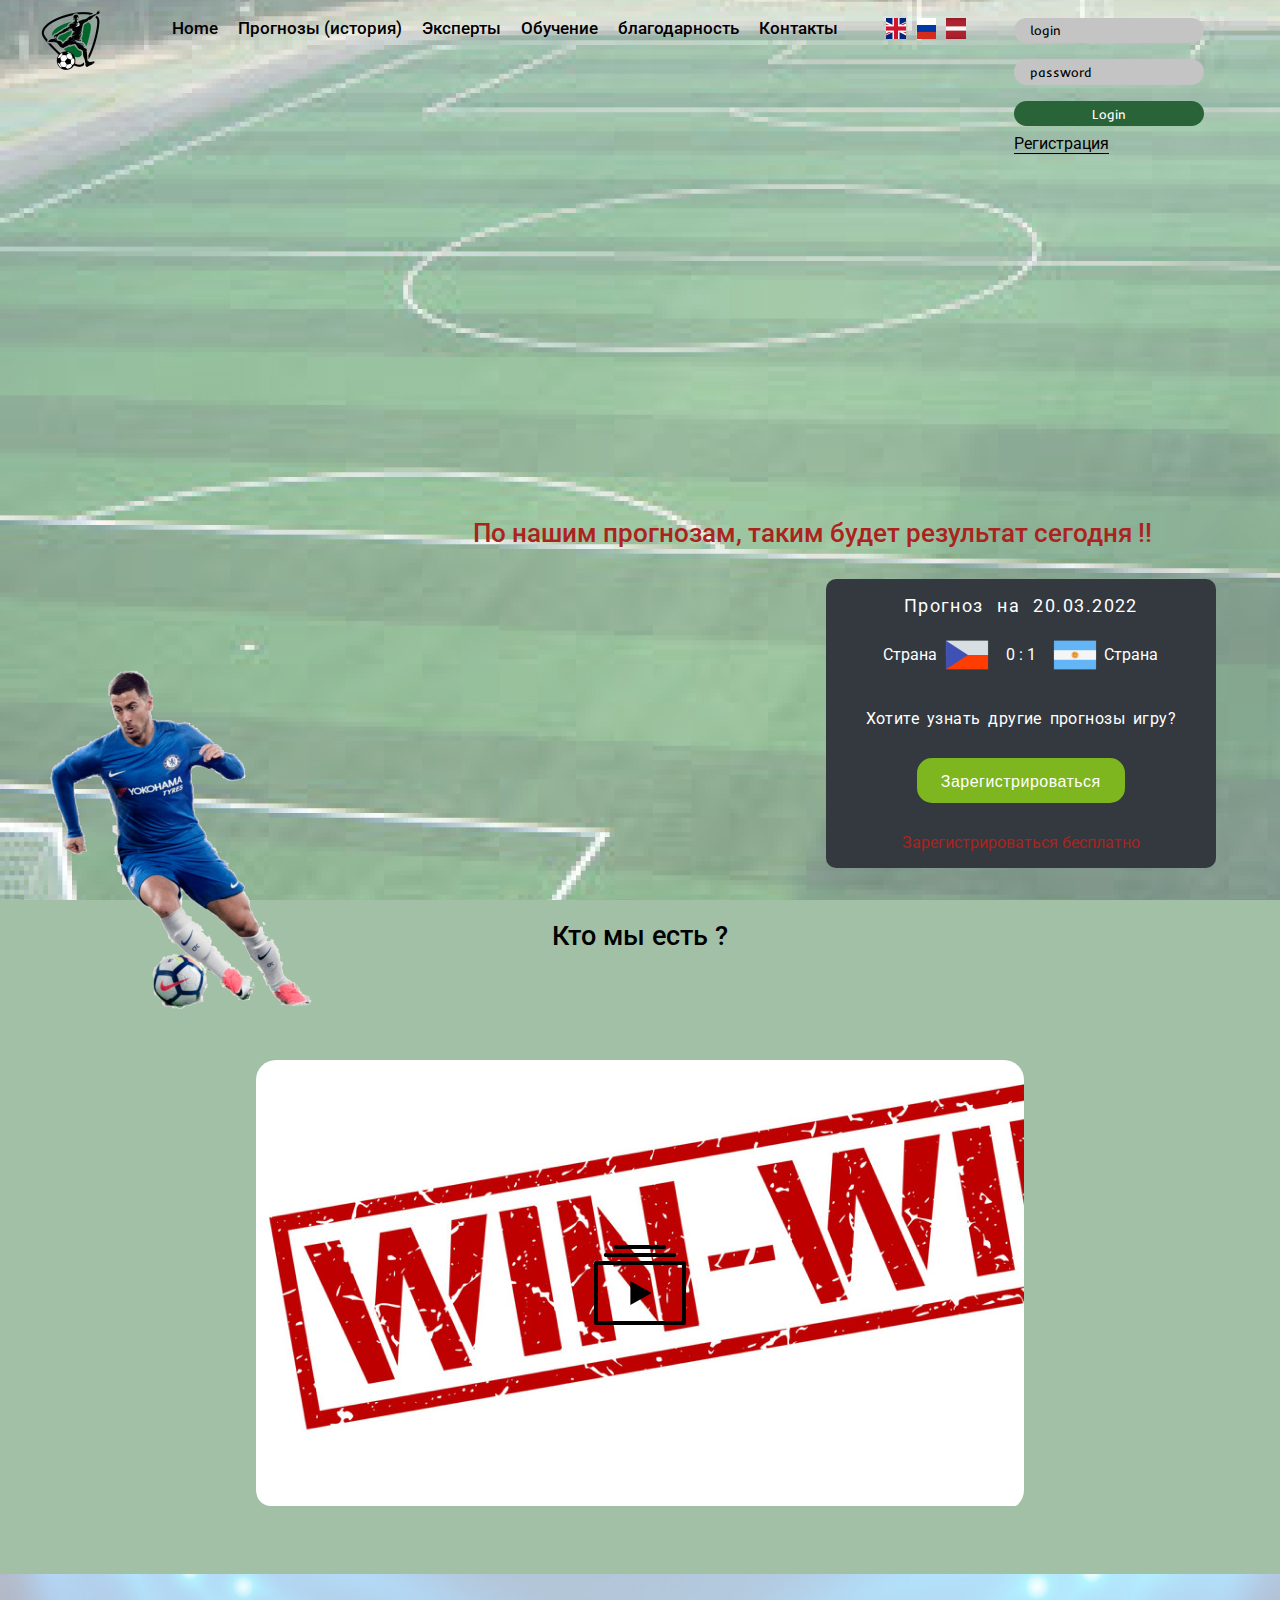
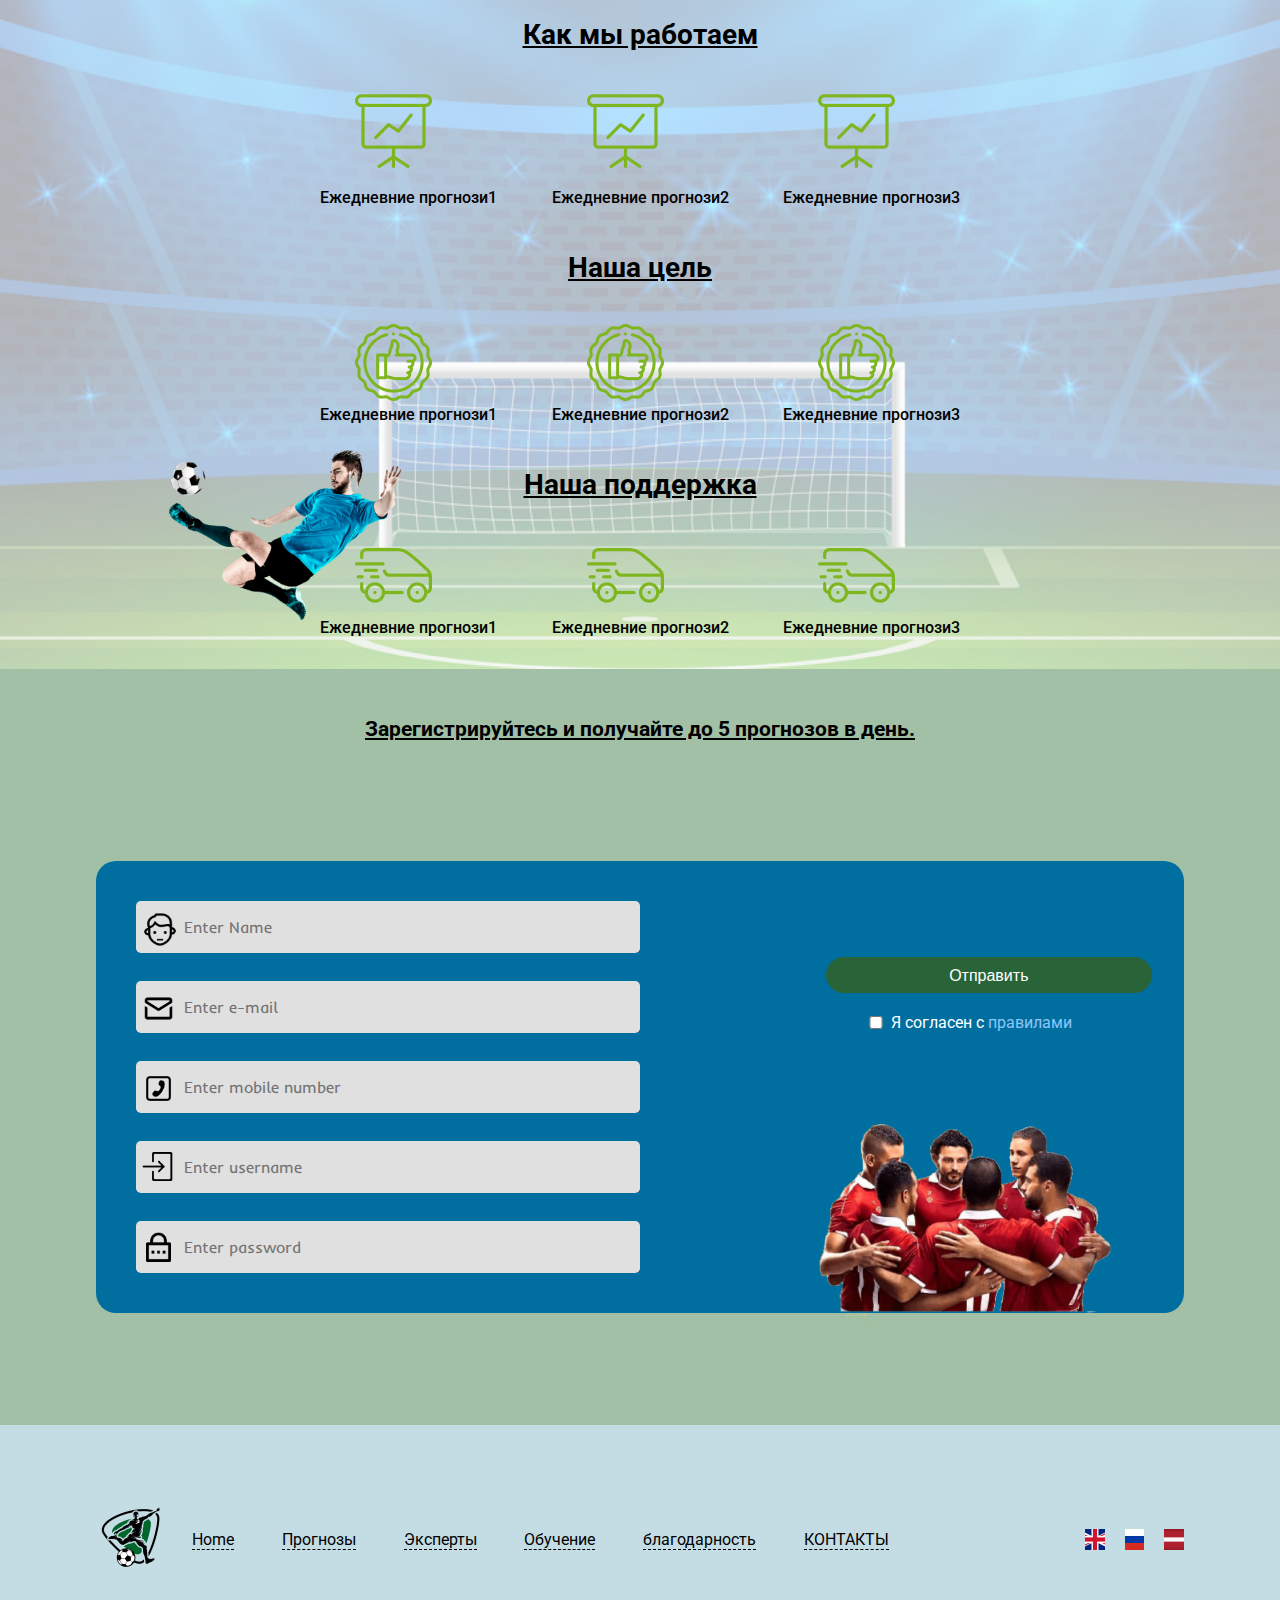
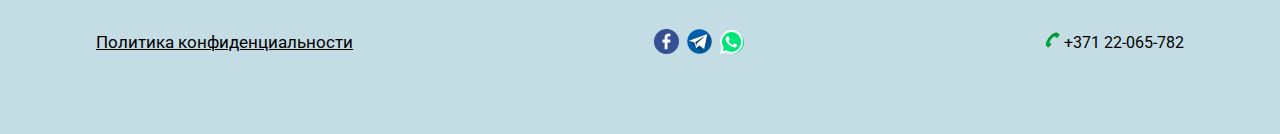
<file: index.html>
<!DOCTYPE html>
<html lang="en">
  <head>
    <meta charset="UTF-8" />
    <meta http-equiv="X-UA-Compatible" content="IE=edge" />
    <meta name="viewport" content="width=device-width, initial-scale=1.0" />
    <title>Sports Bet Website | Predicts Forcasts</title>
    <link
      rel="shortcut icon"
      href="./images/fav-icon.png"
      type="image/x-icon"
    />
    <link rel="stylesheet" href="./styles/style.css" />
    <script src="./script.js" defer></script>
  </head>
  <body>
    <header>
      <div class="logo">
        <a href="./index.html">
          <img src="./images/logo.png" alt="website logo" />
        </a>
      </div>
      <nav class="navigation">
        <ul class="nav-lists">
          <li><a href="./index.html">Home</a></li>
          <li><a href="./forecasts.html">Прогнозы (история)</a></li>
          <li><a href="./experts.html">Эксперты</a></li>
          <li><a href="./training.html">Обучение</a></li>
          <li><a href="./gratitude.html">благодарность</a></li>
          <li><a href="./contacts.html">Контакты</a></li>
        </ul>
        <div class="flags-contents">
          <div class="flag-contact">
            <div class="flag">
              <img src="./images/flag-1.png" alt="uk flag" />
              <img src="./images/flag-2.png" alt="russia flag" />
              <img src="./images/flag-3.png" alt="latviaflag" />
            </div>
            <div class="contact">
              <div class="phone">
                <div class="icon">
                  <img src="./images/phone-icon.png" alt="phone icon" />
                </div>
                <div class="number">+371 26 180 543</div>
              </div>
              <div class="social-contact">
                <img src="./images/whatsapp-icon.png" alt="whatsapp icon" />
                <img src="./images/telegram-icon.png" alt="telegram icon" />
                <img src="./images/facebook-icon.png" alt="facebook icon" />
              </div>
            </div>
          </div>
          <div class="privacy">
            <a href="/privacy">Политика конфиденциальности</a>
          </div>
        </div>
        <div class="login">
          <form>
            <input type="text" name="username" placeholder="login" />
            <input type="password" name="password" placeholder="password" />
            <a href="./registration.html" class="registration"
              ><span>Регистрация</span></a
            >
            <button type="submit" value="submit">Login</button>
          </form>
        </div>
      </nav>
      <div class="menu-icons" onclick="showMenu()">
        <img src="./images/menu.svg" alt="menu icon" class="menu-icon" />
        <img src="./images/close.svg" alt="close icon" class="close-icon" />
      </div>
    </header>
    <main>
      <h1>По нашим прогнозам, таким будет результат сегодня !!</h1>
    </main>
    <div class="prediction">
      <div class="prediction-card">
        <h3>Прогноз на 20.03.2022</h3>
        <div class="scores">
          <div class="team1">
            <p class="name">Страна</p>
            <img src="./images/Czech Republic.png" alt="Czech republic icon" />
          </div>
          <div class="score">
            <div class="team1Score">0</div>
            :
            <div class="tema2Score">1</div>
          </div>
          <div class="team2">
            <p class="name">Страна</p>
            <img src="./images/Argentina.png" alt="Argentina icon" />
          </div>
        </div>
        <h4>Хотите узнать другие прогнозы игру?</h4>
        <button>Зарегистрироваться</button>
        <span>Зарегистрироваться бесплатно</span>
      </div>
    </div>
    <div class="player-img visible">
      <img src="./images/playerS-1.png" alt="player 1" />
    </div>
    <section class="video-container">
      <div class="video">
        <img src="./images/Video Playlist.png" alt="video" />
      </div>
    </section>

    <section class="how-we-work-container">
      <div class="content1">
        <h3>Как мы работаем</h3>
        <div class="contents">
          <div class="content-1">
            <img src="./images/presentation 1.png" alt="presentation 1" />
            <h4 class="title">Ежедневние прогнози1</h4>
            <p class="desc">
              Наш опыт и знания позволят реализовать проекты любой степени
              сложности. Просто оставьте свою заявку, и наши специалисты
              подскажут решение вашей проблемы.
            </p>
          </div>
          <div class="content-1">
            <img src="./images/presentation 1.png" alt="presentation 1" />
            <h4 class="title">Ежедневние прогнози2</h4>
            <p class="desc">
              Наш опыт и знания позволят реализовать проекты любой степени
              сложности. Просто оставьте свою заявку, и наши специалисты
              подскажут решение вашей проблемы.
            </p>
          </div>
          <div class="content-1">
            <img src="./images/presentation 1.png" alt="presentation 1" />
            <h4 class="title">Ежедневние прогнози3</h4>
            <p class="desc">
              Наш опыт и знания позволят реализовать проекты любой степени
              сложности. Просто оставьте свою заявку, и наши специалисты
              подскажут решение вашей проблемы.
            </p>
          </div>
        </div>
        <div class="arrowBtns">
          <img
            src="./images/prev.svg"
            alt="prev icon"
            class="arrow prev"
            onclick="controller1(-1)"
          />
          <img
            src="./images/next.svg"
            alt="next icon"
            class="arrow next"
            onclick="controller1(1)"
          />
        </div>
      </div>

      <div class="content2">
        <h3>Наша цель</h3>
        <div class="contents">
          <div class="content-2">
            <img src="./images/winner 1.png" alt="winner 1" />
            <h4 class="title">Ежедневние прогнози1</h4>
            <p class="desc">
              Наш опыт и знания позволят реализовать проекты любой степени
              сложности. Просто оставьте свою заявку, и наши специалисты
              подскажут решение вашей проблемы.
            </p>
          </div>
          <div class="content-2">
            <img src="./images/winner 1.png" alt="winner 1" />
            <h4 class="title">Ежедневние прогнози2</h4>
            <p class="desc">
              Наш опыт и знания позволят реализовать проекты любой степени
              сложности. Просто оставьте свою заявку, и наши специалисты
              подскажут решение вашей проблемы.
            </p>
          </div>
          <div class="content-2">
            <img src="./images/winner 1.png" alt="winner 1" />
            <h4 class="title">Ежедневние прогнози3</h4>
            <p class="desc">
              Наш опыт и знания позволят реализовать проекты любой степени
              сложности. Просто оставьте свою заявку, и наши специалисты
              подскажут решение вашей проблемы.
            </p>
          </div>
        </div>
        <div class="arrowBtns">
          <img
            src="./images/prev.svg"
            alt="prev icon"
            class="arrow prev"
            onclick="controller2(-1)"
          />
          <img
            src="./images/next.svg"
            alt="next icon"
            class="arrow next"
            onclick="controller2(1)"
          />
        </div>
      </div>

      <div class="content3">
        <h3>Наша поддержка</h3>
        <div class="contents">
          <div class="content-3">
            <img src="./images/riding-car 1.png" alt="riding-car 1" />
            <h4 class="title">Ежедневние прогнози1</h4>
            <p class="desc">
              Наш опыт и знания позволят реализовать проекты любой степени
              сложности. Просто оставьте свою заявку, и наши специалисты
              подскажут решение вашей проблемы.
            </p>
          </div>
          <div class="content-3">
            <img src="./images/riding-car 1.png" alt="riding-car 1" />
            <h4 class="title">Ежедневние прогнози2</h4>
            <p class="desc">
              Наш опыт и знания позволят реализовать проекты любой степени
              сложности. Просто оставьте свою заявку, и наши специалисты
              подскажут решение вашей проблемы.
            </p>
          </div>
          <div class="content-3">
            <img src="./images/riding-car 1.png" alt="riding-car 1" />
            <h4 class="title">Ежедневние прогнози3</h4>
            <p class="desc">
              Наш опыт и знания позволят реализовать проекты любой степени
              сложности. Просто оставьте свою заявку, и наши специалисты
              подскажут решение вашей проблемы.
            </p>
          </div>
        </div>
        <div class="arrowBtns">
          <img
            src="./images/prev.svg"
            alt="prev icon"
            class="arrow prev"
            onclick="controller3(-1)"
          />
          <img
            src="./images/next.svg"
            alt="next icon"
            class="arrow next"
            onclick="controller3(1)"
          />
        </div>
      </div>
      <div class="player2-img">
        <img src="./images/playerS-2.png" alt="player img 2" />
      </div>
    </section>

    <section class="register-container">
      <h3>Зарегистрируйтесь и получайте до 5 прогнозов в день.</h3>
      <div class="form-container">
        <form>
          <div class="name">
            <img
              src="./images/Human-icon.png"
              alt="human icon"
              class="human-icon icon"
            />
            <input type="text" placeholder="Enter Name" name="name" />
          </div>
          <div class="email">
            <img
              src="./images/Mail-icon.png"
              alt="email icon"
              class="email-icon icon"
            />
            <input type="email" placeholder="Enter e-mail" name="email" />
          </div>
          <div class="phone">
            <img
              src="./images/Mobile-icon.png"
              alt="mobile icon"
              class="mobile-icon icon"
            />
            <input type="tel" placeholder="Enter mobile number" name="phone" />
          </div>
          <div class="login">
            <img
              src="./images/Login-icon.png"
              alt="login icon"
              class="login-icon icon"
            />
            <input type="text" placeholder="Enter username" name="username" />
          </div>
          <div class="pass">
            <img
              src="./images/Password-icon.png"
              alt="pass icon"
              class="pass-icon icon"
            />
            <input
              type="password"
              placeholder="Enter password"
              name="password"
            />
          </div>
          <button type="submit">Отправить</button>
          <div class="read-rules">
            <input type="checkbox" value="read" name="read rules" />
            <label for="checkbox">Я согласен c <span>правилами</span> </label>
          </div>
        </form>
        <div class="img-container">
          <img src="./images/playerS-3.png" alt="players" />
        </div>
      </div>
    </section>
    <footer class="footer-container">
      <section class="container-1">
        <div class="logo">
          <a href="./index.html">
            <img src="./images/logo.png" alt="logo" />
          </a>
        </div>
        <ul>
          <li><a href="./index.html">Home</a></li>
          <li><a href="./forecasts.html">Прогнозы</a></li>
          <li><a href="./experts.html">Эксперты</a></li>
          <li><a href="./training.html">Обучение</a></li>
          <li><a href="./gratitude.html">благодарность</a></li>
          <li><a href="./contacts.html">КОНТАКТЫ</a></li>
        </ul>
        <div class="flag">
          <img src="./images/flag-1.png" alt="uk flag" />
          <img src="./images/flag-2.png" alt="russia flag" />
          <img src="./images/flag-3.png" alt="latviaflag" />
        </div>
      </section>
      <section class="container-2">
        <div class="privacy">
          <span>Политика конфиденциальности</span>
        </div>
        <div class="social">
          <img src="./images/facebook-icon.png" alt="facebook" />
          <img src="./images/telegram-icon.png" alt="telegram" />
          <img src="./images/whatsapp-icon.png" alt="whatsapp" />
        </div>
        <div class="phone">
          <img src="./images/phone-icon.png" alt="phone icon" />
          <span>+371 22-065-782 </span>
        </div>
      </section>
    </footer>
  </body>
</html>
</file>
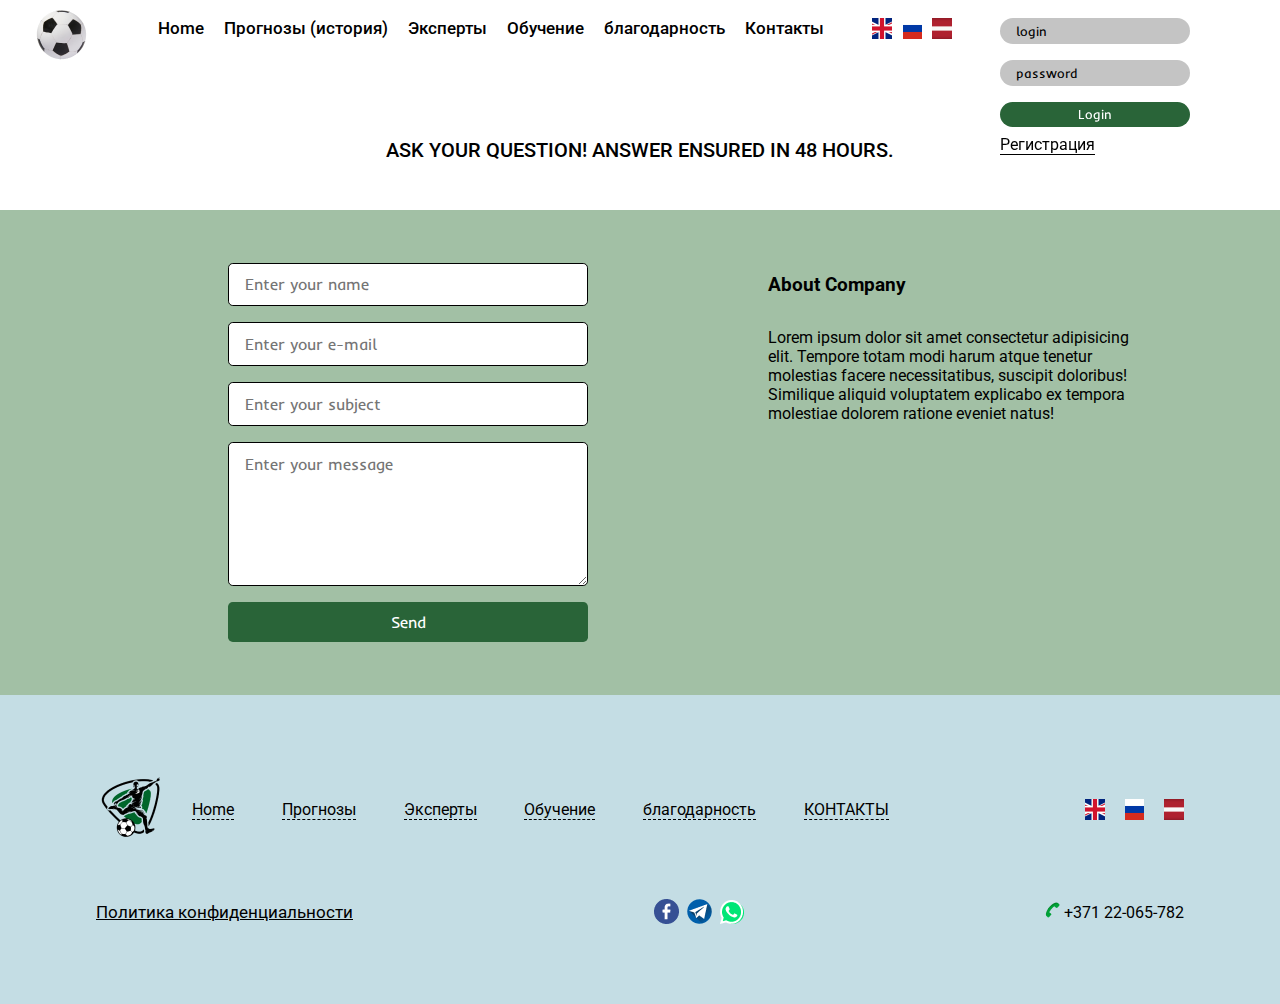
<file: contacts.html>
<!DOCTYPE html>
<html lang="en">
  <head>
    <meta charset="UTF-8" />
    <meta http-equiv="X-UA-Compatible" content="IE=edge" />
    <meta name="viewport" content="width=device-width, initial-scale=1.0" />
    <title>Контакты</title>
    <link
      rel="shortcut icon"
      href="./images/fav-icon.png"
      type="image/x-icon"
    />
    <link rel="stylesheet" href="./styles/contact.css" />
    <script src="./script.js" defer></script>
  </head>
  <body>
    <header>
      <div class="logo">
        <a href="./index.html">
          <img src="./images/logo2.png" alt="website logo" />
        </a>
      </div>
      <nav class="navigation">
        <ul class="nav-lists">
          <li><a href="./index.html">Home</a></li>
          <li><a href="./forecasts.html">Прогнозы (история)</a></li>
          <li><a href="./experts.html">Эксперты</a></li>
          <li><a href="./training.html"> Обучение</a></li>
          <li><a href="./gratitude.html">благодарность</a></li>
          <li><a href="./contacts.html">Контакты</a></li>
        </ul>
        <div class="flags-contents">
          <div class="flag-contact">
            <div class="flag">
              <img src="./images/flag-1.png" alt="uk flag" />
              <img src="./images/flag-2.png" alt="russia flag" />
              <img src="./images/flag-3.png" alt="latviaflag" />
            </div>
            <div class="contact">
              <div class="phone">
                <div class="icon">
                  <img src="./images/phone-icon.png" alt="phone icon" />
                </div>
                <div class="number">+371 26 180 543</div>
              </div>
              <div class="social-contact">
                <img src="./images/whatsapp-icon.png" alt="whatsapp icon" />
                <img src="./images/telegram-icon.png" alt="telegram icon" />
                <img src="./images/facebook-icon.png" alt="facebook icon" />
              </div>
            </div>
          </div>
          <div class="privacy">
            <a href="/privacy">Политика конфиденциальности</a>
          </div>
        </div>
        <div class="login">
          <form>
            <input type="text" name="username" placeholder="login" />
            <input type="password" name="password" placeholder="password" />
            <a href="./registration.html" class="registration"
              ><span>Регистрация</span></a
            >
            <button type="submit" value="submit">Login</button>
          </form>
        </div>
      </nav>
      <div class="menu-icons" onclick="showMenu()">
        <img src="./images/menu.svg" alt="menu icon" class="menu-icon" />
        <img src="./images/close.svg" alt="close icon" class="close-icon" />
      </div>
    </header>
    <main>
      <h1>ASK YOUR QUESTION! ANSWER ENSURED IN 48 HOURS.</h1>
      <div class="content-bg">
        <section class="form-container">
          <form>
            <label for="username" class="username-label">Your Username</label>
            <input
              type="text"
              placeholder="Enter your name"
              name="username"
              class="username-input"
            />
            <label for="email" class="email-label">Your Email</label>
            <input
              type="email"
              name="email"
              placeholder="Enter your e-mail"
              class="email-input"
            />
            <label for="subject" class="sub-label">Subject</label>
            <input
              type="text"
              placeholder="Enter your subject"
              class="sub-input"
            />
            <label for="message" class="msg-label">Your Message</label>
            <textarea
              name="message"
              cols="20"
              rows="6"
              placeholder="Enter your message"
              class="msg-input"
            ></textarea>
            <button type="submit">Send</button>
          </form>
        </section>
        <section class="about-container">
          <h3>About Company</h3>
          <p>
            Lorem ipsum dolor sit amet consectetur adipisicing elit. Tempore
            totam modi harum atque tenetur molestias facere necessitatibus,
            suscipit doloribus! Similique aliquid voluptatem explicabo ex
            tempora molestiae dolorem ratione eveniet natus!
          </p>
        </section>
      </div>
    </main>
    <footer class="footer-container">
      <section class="container-1">
        <div class="logo">
          <a href="./index.html">
            <img src="./images/logo.png" alt="logo" />
          </a>
        </div>
        <ul>
          <li><a href="./index.html">Home</a></li>
          <li><a href="./forecasts.html">Прогнозы</a></li>
          <li><a href="./experts.html">Эксперты</a></li>
          <li><a href="./training.html">Обучение</a></li>
          <li><a href="./gratitude.html">благодарность</a></li>
          <li><a href="./contacts.html">КОНТАКТЫ</a></li>
        </ul>
        <div class="flag">
          <img src="./images/flag-1.png" alt="uk flag" />
          <img src="./images/flag-2.png" alt="russia flag" />
          <img src="./images/flag-3.png" alt="latviaflag" />
        </div>
      </section>
      <section class="container-2">
        <div class="privacy">
          <span>Политика конфиденциальности</span>
        </div>
        <div class="social">
          <img src="./images/facebook-icon.png" alt="facebook" />
          <img src="./images/telegram-icon.png" alt="telegram" />
          <img src="./images/whatsapp-icon.png" alt="whatsapp" />
        </div>
        <div class="phone">
          <img src="./images/phone-icon.png" alt="phone icon" />
          <span>+371 22-065-782 </span>
        </div>
      </section>
    </footer>
  </body>
</html>
</file>
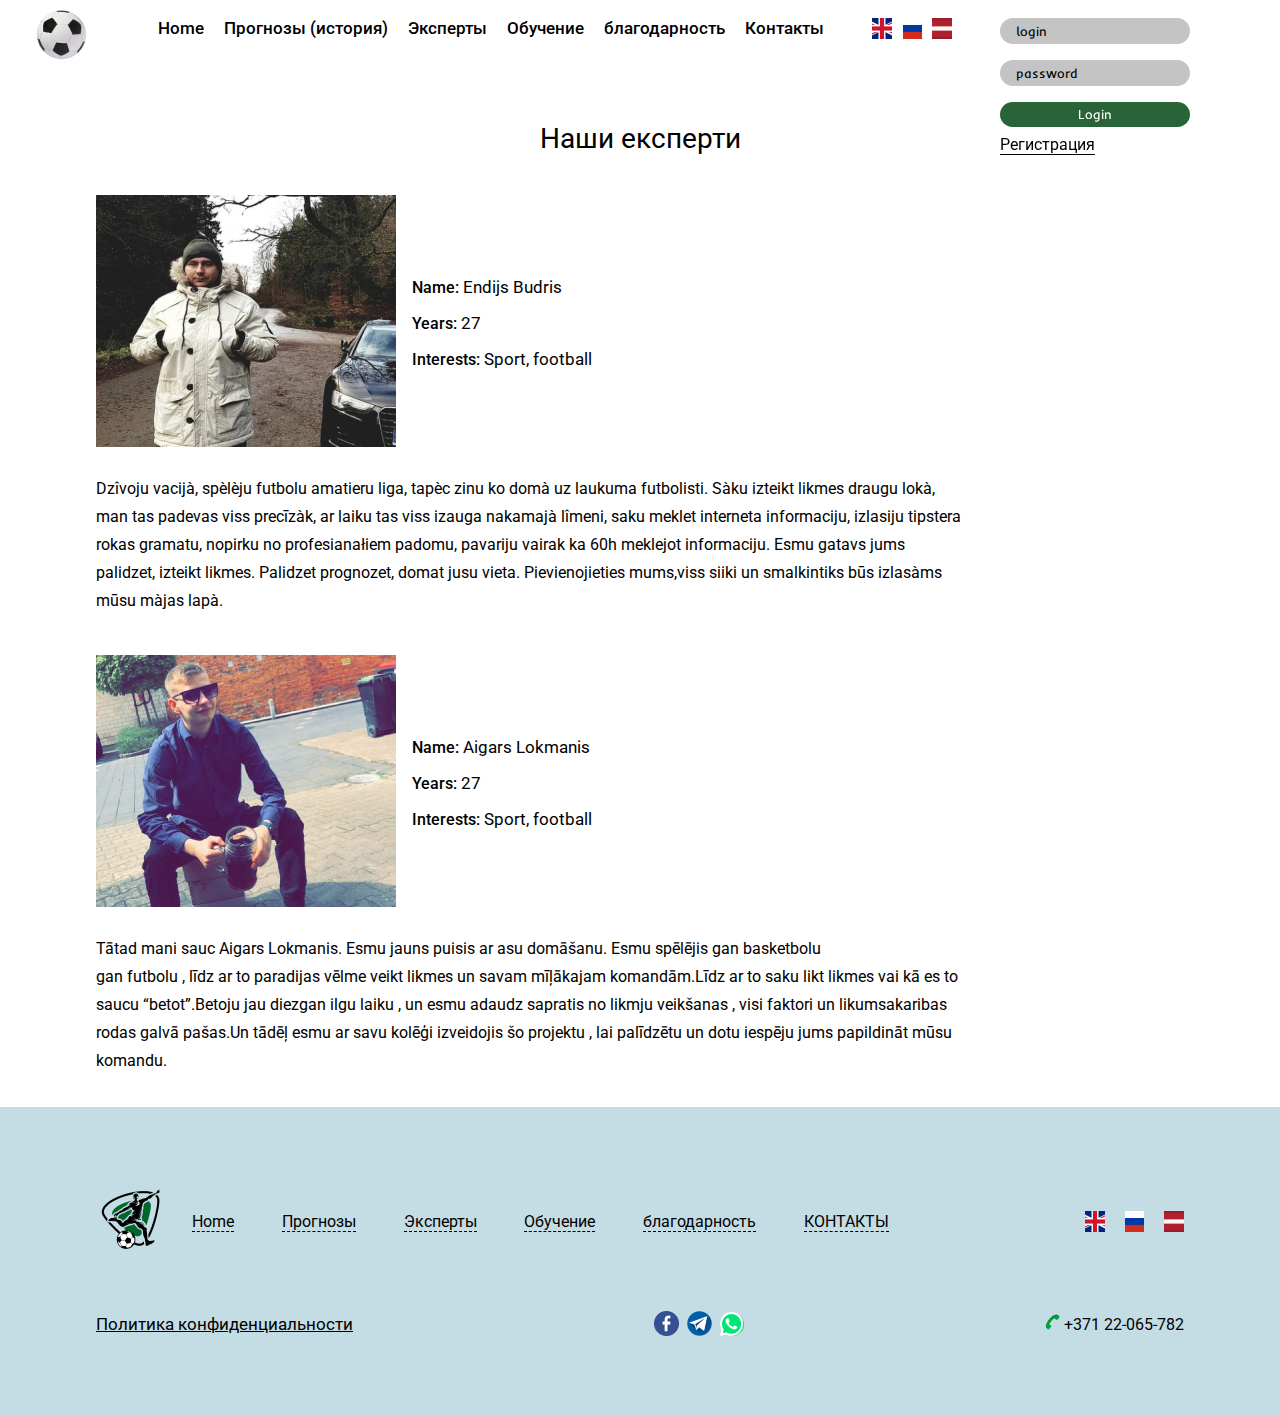
<file: experts.html>
<!DOCTYPE html>
<html lang="en">
  <head>
    <meta charset="UTF-8" />
    <meta http-equiv="X-UA-Compatible" content="IE=edge" />
    <meta name="viewport" content="width=device-width, initial-scale=1.0" />
    <title>Эксперты</title>
    <link
    rel="shortcut icon"
    href="./images/fav-icon.png"
    type="image/x-icon"
  />
    <link rel="stylesheet" href="./styles/experts.css" />
    <script src="./script.js" defer></script>
  </head>
  <body>
    <header>
      <div class="logo">
        <a href="./index.html">
          <img src="./images/logo2.png" alt="website logo" />
        </a>
      </div>
      <nav class="navigation">
        <ul class="nav-lists">
          <li><a href="./index.html">Home</a></li>
          <li><a href="./forecasts.html">Прогнозы (история)</a></li>
          <li><a href="./experts.html">Эксперты</a></li>
          <li><a href="./training.html">Обучение</a></li>
          <li><a href="./gratitude.html">благодарность</a></li>
          <li><a href="./contacts.html">Контакты</a></li>
        </ul>
        <div class="flags-contents">
          <div class="flag-contact">
            <div class="flag">
              <img src="./images/flag-1.png" alt="uk flag" />
              <img src="./images/flag-2.png" alt="russia flag" />
              <img src="./images/flag-3.png" alt="latviaflag" />
            </div>
            <div class="contact">
              <div class="phone">
                <div class="icon">
                  <img src="./images/phone-icon.png" alt="phone icon" />
                </div>
                <div class="number">+371 26 180 543</div>
              </div>
              <div class="social-contact">
                <img src="./images/whatsapp-icon.png" alt="whatsapp icon" />
                <img src="./images/telegram-icon.png" alt="telegram icon" />
                <img src="./images/facebook-icon.png" alt="facebook icon" />
              </div>
            </div>
          </div>
          <div class="privacy">
            <a href="/privacy">Политика конфиденциальности</a>
          </div>
        </div>
        <div class="login">
          <form>
            <input type="text" name="username" placeholder="login" />
            <input type="password" name="password" placeholder="password" />
            <a href="./registration.html" class="registration"
              ><span>Регистрация</span></a
            >
            <button type="submit" value="submit">Login</button>
          </form>
        </div>
      </nav>
      <div class="menu-icons" onclick="showMenu()">
        <img src="./images/menu.svg" alt="menu icon" class="menu-icon" />
        <img src="./images/close.svg" alt="close icon" class="close-icon" />
      </div>
    </header>
    <main>
      <h1>Наши експерти</h1>
      <section class="expert1 expert">
        <div class="details-img">
          <div class="image-container">
            <img src="./images/expert-1.png" alt="expert one" />
          </div>
          <div class="details-container">
            <p><span>Name: </span>Endijs Budris</p>
            <p><span>Years: </span>27</p>
            <p><span>Interests: </span>Sport, football</p>
          </div>
        </div>
        <div class="about">
          <p class="desc">
            Dzîvoju vacijà, spèlèju futbolu amatieru liga, tapèc zinu ko domà uz
            laukuma futbolisti. Sàku izteikt likmes draugu lokà, <div class="content">man tas padevas
            viss precīzàk, ar laiku tas viss izauga nakamajà lîmeni, saku meklet
            interneta informaciju, izlasiju tipstera rokas gramatu, nopirku no
            profesianałiem padomu, pavariju vairak ka 60h meklejot informaciju.
            Esmu gatavs jums palidzet, izteikt likmes. Palidzet prognozet, domat
            jusu vieta. Pievienojieties mums,viss siiki un smalkintiks būs
            izlasàms mūsu màjas lapà.
            </div>
          </p>
        </div>
        <button>Читат больше</button>
      </section>
      <section class="expert2 expert">
        <div class="details-img">
          <div class="image-container">
            <img src="./images/expert-2.png" alt="expert two" />
          </div>
          <div class="details-container">
            <p><span>Name: </span>Aigars Lokmanis</p>
            <p><span>Years: </span>27</p>
            <p><span>Interests: </span>Sport, football</p>
          </div>
        </div>
        <div class="about">
          <p class="desc">
            Tātad mani sauc Aigars Lokmanis. Esmu jauns puisis ar asu domāšanu.
            Esmu spēlējis gan basketbolu <div class="content"> gan futbolu , līdz ar to paradijas
            vēlme veikt likmes un savam mīļākajam komandām.Līdz ar to saku likt
            likmes vai kā es to saucu “betot”.Betoju jau diezgan ilgu laiku , un
            esmu adaudz sapratis no likmju veikšanas , visi faktori un
            likumsakaribas rodas galvā pašas.Un tādēļ esmu ar savu kolēģi
            izveidojis šo projektu , lai palīdzētu un dotu iespēju jums
            papildināt mūsu komandu.</div>
          </p>
        </div>
        <button>Читат больше</button>
      </section>
    </main>
    <section class="register-container">
      <h3>Зарегистрируйтесь и получайте до 5 прогнозов в день.</h3>
      <div class="form-container">
        <form>
          <input type="text" placeholder="Enter Name" name="name" />

          <input type="email" placeholder="Enter e-mail" name="email" />

          <input type="tel" placeholder="Enter mobile number" name="phone" />

          <input type="text" placeholder="Enter username" name="username" />

          <input type="password" placeholder="Enter password" name="password" />

          <button type="submit">Отправить</button>
          <div class="read-rules">
            <input type="checkbox" value="read" name="read rules" />
            <label for="checkbox">Я согласен c <span>правилами</span> </label>
          </div>
        </form>
      </div>
    </section>
    <footer class="footer-container">
      <section class="container-1">
        <div class="logo">
          <a href="./index.html">
            <img src="./images/logo.png" alt="logo" />
          </a>
        </div>
        <ul>
          <li><a href="./index.html">Home</a></li>
          <li><a href="./forecasts.html">Прогнозы</a></li>
          <li><a href="./experts.html">Эксперты</a></li>
          <li><a href="./training.html">Обучение</a></li>
          <li><a href="./gratitude.html">благодарность</a></li>
          <li><a href="./contacts.html">КОНТАКТЫ</a></li>
        </ul>
        <div class="flag">
          <img src="./images/flag-1.png" alt="uk flag" />
          <img src="./images/flag-2.png" alt="russia flag" />
          <img src="./images/flag-3.png" alt="latviaflag" />
        </div>
      </section>
      <section class="container-2">
        <div class="privacy">
          <span>Политика конфиденциальности</span>
        </div>
        <div class="social">
          <img src="./images/facebook-icon.png" alt="facebook" />
          <img src="./images/telegram-icon.png" alt="telegram" />
          <img src="./images/whatsapp-icon.png" alt="whatsapp" />
        </div>
        <div class="phone">
          <img src="./images/phone-icon.png" alt="phone icon" />
          <span>+371 22-065-782 </span>
        </div>
      </section>
    </footer>
  </body>
</html>
</file>
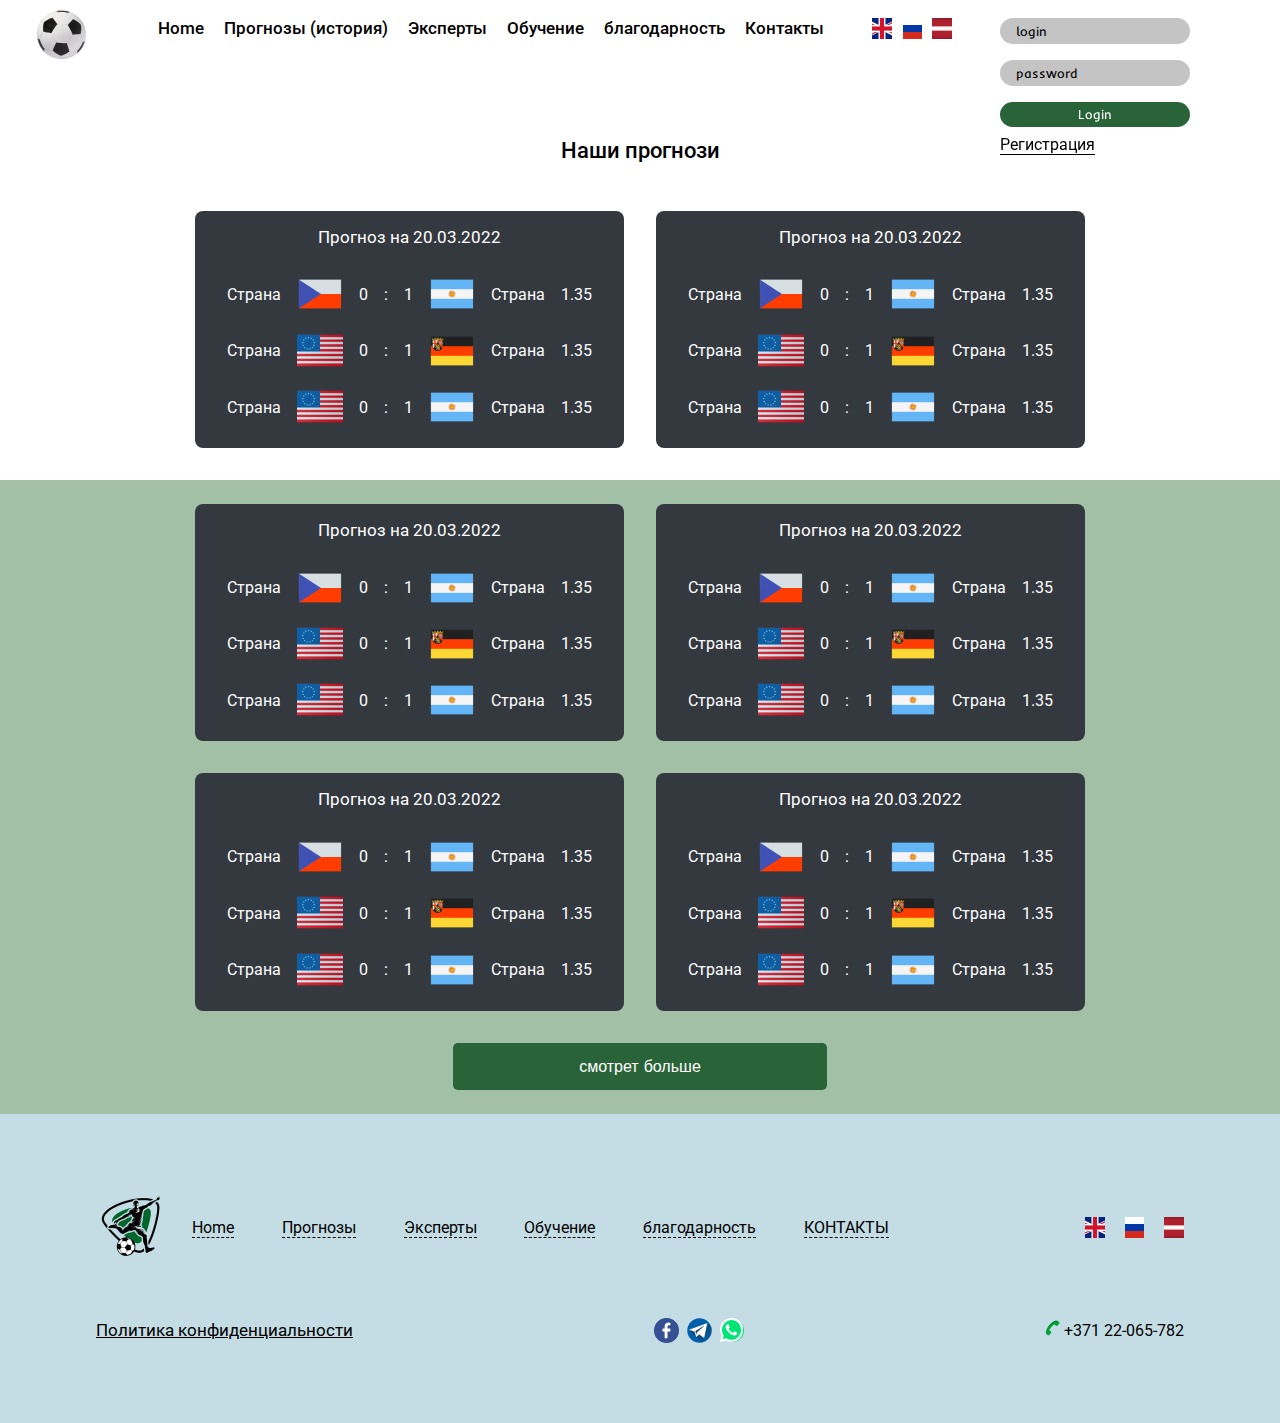
<file: forecasts.html>
<!DOCTYPE html>
<html lang="en">
  <head>
    <meta charset="UTF-8" />
    <meta http-equiv="X-UA-Compatible" content="IE=edge" />
    <meta name="viewport" content="width=device-width, initial-scale=1.0" />
    <link
      rel="shortcut icon"
      href="./images/fav-icon.png"
      type="image/x-icon"
    />
    <title>Прогнозы</title>
    <link rel="stylesheet" href="./styles/forecasts.css" />
    <script src="./script.js" defer></script>
  </head>
  <body>
    <header>
      <div class="logo">
        <a href="./index.html">
          <img src="./images/logo2.png" alt="website logo" />
        </a>
      </div>
      <nav class="navigation">
        <ul class="nav-lists">
          <li><a href="./index.html">Home</a></li>
          <li><a href="./forecasts.html">Прогнозы (история)</a></li>
          <li><a href="./experts.html">Эксперты</a></li>
          <li><a href="./training.html">Обучение</a></li>
          <li><a href="./gratitude.html">благодарность</a></li>
          <li><a href="./contacts.html">Контакты</a></li>
        </ul>
        <div class="flags-contents">
          <div class="flag-contact">
            <div class="flag">
              <img src="./images/flag-1.png" alt="uk flag" />
              <img src="./images/flag-2.png" alt="russia flag" />
              <img src="./images/flag-3.png" alt="latviaflag" />
            </div>
            <div class="contact">
              <div class="phone">
                <div class="icon">
                  <img src="./images/phone-icon.png" alt="phone icon" />
                </div>
                <div class="number">+371 26 180 543</div>
              </div>
              <div class="social-contact">
                <img src="./images/whatsapp-icon.png" alt="whatsapp icon" />
                <img src="./images/telegram-icon.png" alt="telegram icon" />
                <img src="./images/facebook-icon.png" alt="facebook icon" />
              </div>
            </div>
          </div>
          <div class="privacy">
            <a href="/privacy">Политика конфиденциальности</a>
          </div>
        </div>
        <div class="login">
          <form>
            <input type="text" name="username" placeholder="login" />
            <input type="password" name="password" placeholder="password" />
            <a href="./registration.html" class="registration"
              ><span>Регистрация</span></a
            >
            <button type="submit" value="submit">Login</button>
          </form>
        </div>
      </nav>
      <div class="menu-icons" onclick="showMenu()">
        <img src="./images/menu.svg" alt="menu icon" class="menu-icon" />
        <img src="./images/close.svg" alt="close icon" class="close-icon" />
      </div>
    </header>
    <main>
      <h1>Наши прогнози</h1>
      <section class="predictions section-top">
        <div class="prediction-card card-1">
          <h3>Прогноз на 20.03.2022</h3>
          <div class="scores">
            <div class="team1">
              <p class="name">Страна</p>
              <img
                src="./images/Czech Republic.png"
                alt="Czech republic icon"
              />
            </div>
            <div class="score">
              <div class="team1Score">0</div>
              :
              <div class="tema2Score">1</div>
            </div>
            <div class="team2">
              <p class="name">Страна</p>
              <img src="./images/Argentina.png" alt="Argentina icon" />
            </div>
            <div class="time">
              <span>1.35</span>
            </div>
          </div>

          <div class="scores">
            <div class="team1">
              <p class="name">Страна</p>
              <img src="./images/USA.png" alt="USA icon" />
            </div>
            <div class="score">
              <div class="team1Score">0</div>
              :
              <div class="tema2Score">1</div>
            </div>
            <div class="team2">
              <p class="name">Страна</p>
              <img
                src="./images/Rhineland Palatinate.png"
                alt="Rhineland icon"
              />
            </div>
            <div class="time">
              <span>1.35</span>
            </div>
          </div>

          <div class="scores">
            <div class="team1">
              <p class="name">Страна</p>
              <img src="./images/USA.png" alt="USA icon" />
            </div>
            <div class="score">
              <div class="team1Score">0</div>
              :
              <div class="tema2Score">1</div>
            </div>
            <div class="team2">
              <p class="name">Страна</p>
              <img src="./images/Argentina.png" alt="Argentina icon" />
            </div>
            <div class="time">
              <span>1.35</span>
            </div>
          </div>
        </div>

        <!-- second card -->
        <div class="prediction-card card-2">
          <h3>Прогноз на 20.03.2022</h3>
          <div class="scores">
            <div class="team1">
              <p class="name">Страна</p>
              <img
                src="./images/Czech Republic.png"
                alt="Czech republic icon"
              />
            </div>
            <div class="score">
              <div class="team1Score">0</div>
              :
              <div class="tema2Score">1</div>
            </div>
            <div class="team2">
              <p class="name">Страна</p>
              <img src="./images/Argentina.png" alt="Argentina icon" />
            </div>
            <div class="time">
              <span>1.35</span>
            </div>
          </div>

          <div class="scores">
            <div class="team1">
              <p class="name">Страна</p>
              <img src="./images/USA.png" alt="USA icon" />
            </div>
            <div class="score">
              <div class="team1Score">0</div>
              :
              <div class="tema2Score">1</div>
            </div>
            <div class="team2">
              <p class="name">Страна</p>
              <img
                src="./images/Rhineland Palatinate.png"
                alt="Rhineland icon"
              />
            </div>
            <div class="time">
              <span>1.35</span>
            </div>
          </div>

          <div class="scores">
            <div class="team1">
              <p class="name">Страна</p>
              <img src="./images/USA.png" alt="USA icon" />
            </div>
            <div class="score">
              <div class="team1Score">0</div>
              :
              <div class="tema2Score">1</div>
            </div>
            <div class="team2">
              <p class="name">Страна</p>
              <img src="./images/Argentina.png" alt="Argentina icon" />
            </div>
            <div class="time">
              <span>1.35</span>
            </div>
          </div>
        </div>
      </section>

      <div class="background">
        <section class="predictions section-second">
          <div class="prediction-card card-1">
            <h3>Прогноз на 20.03.2022</h3>
            <div class="scores">
              <div class="team1">
                <p class="name">Страна</p>
                <img
                  src="./images/Czech Republic.png"
                  alt="Czech republic icon"
                />
              </div>
              <div class="score">
                <div class="team1Score">0</div>
                :
                <div class="tema2Score">1</div>
              </div>
              <div class="team2">
                <p class="name">Страна</p>
                <img src="./images/Argentina.png" alt="Argentina icon" />
              </div>
              <div class="time">
                <span>1.35</span>
              </div>
            </div>
            <div class="scores">
              <div class="team1">
                <p class="name">Страна</p>
                <img src="./images/USA.png" alt="USA icon" />
              </div>
              <div class="score">
                <div class="team1Score">0</div>
                :
                <div class="tema2Score">1</div>
              </div>
              <div class="team2">
                <p class="name">Страна</p>
                <img
                  src="./images/Rhineland Palatinate.png"
                  alt="Rhineland icon"
                />
              </div>
              <div class="time">
                <span>1.35</span>
              </div>
            </div>
            <div class="scores">
              <div class="team1">
                <p class="name">Страна</p>
                <img src="./images/USA.png" alt="USA icon" />
              </div>
              <div class="score">
                <div class="team1Score">0</div>
                :
                <div class="tema2Score">1</div>
              </div>
              <div class="team2">
                <p class="name">Страна</p>
                <img src="./images/Argentina.png" alt="Argentina icon" />
              </div>
              <div class="time">
                <span>1.35</span>
              </div>
            </div>
          </div>
          <!-- second card -->
          <div class="prediction-card card-2">
            <h3>Прогноз на 20.03.2022</h3>
            <div class="scores">
              <div class="team1">
                <p class="name">Страна</p>
                <img
                  src="./images/Czech Republic.png"
                  alt="Czech republic icon"
                />
              </div>
              <div class="score">
                <div class="team1Score">0</div>
                :
                <div class="tema2Score">1</div>
              </div>
              <div class="team2">
                <p class="name">Страна</p>
                <img src="./images/Argentina.png" alt="Argentina icon" />
              </div>
              <div class="time">
                <span>1.35</span>
              </div>
            </div>
            <div class="scores">
              <div class="team1">
                <p class="name">Страна</p>
                <img src="./images/USA.png" alt="USA icon" />
              </div>
              <div class="score">
                <div class="team1Score">0</div>
                :
                <div class="tema2Score">1</div>
              </div>
              <div class="team2">
                <p class="name">Страна</p>
                <img
                  src="./images/Rhineland Palatinate.png"
                  alt="Rhineland icon"
                />
              </div>
              <div class="time">
                <span>1.35</span>
              </div>
            </div>
            <div class="scores">
              <div class="team1">
                <p class="name">Страна</p>
                <img src="./images/USA.png" alt="USA icon" />
              </div>
              <div class="score">
                <div class="team1Score">0</div>
                :
                <div class="tema2Score">1</div>
              </div>
              <div class="team2">
                <p class="name">Страна</p>
                <img src="./images/Argentina.png" alt="Argentina icon" />
              </div>
              <div class="time">
                <span>1.35</span>
              </div>
            </div>
          </div>
        </section>
        <section class="predictions section-third">
          <div class="prediction-card card-1">
            <h3>Прогноз на 20.03.2022</h3>
            <div class="scores">
              <div class="team1">
                <p class="name">Страна</p>
                <img
                  src="./images/Czech Republic.png"
                  alt="Czech republic icon"
                />
              </div>
              <div class="score">
                <div class="team1Score">0</div>
                :
                <div class="tema2Score">1</div>
              </div>
              <div class="team2">
                <p class="name">Страна</p>
                <img src="./images/Argentina.png" alt="Argentina icon" />
              </div>
              <div class="time">
                <span>1.35</span>
              </div>
            </div>
            <div class="scores">
              <div class="team1">
                <p class="name">Страна</p>
                <img src="./images/USA.png" alt="USA icon" />
              </div>
              <div class="score">
                <div class="team1Score">0</div>
                :
                <div class="tema2Score">1</div>
              </div>
              <div class="team2">
                <p class="name">Страна</p>
                <img
                  src="./images/Rhineland Palatinate.png"
                  alt="Rhineland icon"
                />
              </div>
              <div class="time">
                <span>1.35</span>
              </div>
            </div>
            <div class="scores">
              <div class="team1">
                <p class="name">Страна</p>
                <img src="./images/USA.png" alt="USA icon" />
              </div>
              <div class="score">
                <div class="team1Score">0</div>
                :
                <div class="tema2Score">1</div>
              </div>
              <div class="team2">
                <p class="name">Страна</p>
                <img src="./images/Argentina.png" alt="Argentina icon" />
              </div>
              <div class="time">
                <span>1.35</span>
              </div>
            </div>
          </div>
          <!-- second card -->
          <div class="prediction-card card-2">
            <h3>Прогноз на 20.03.2022</h3>
            <div class="scores">
              <div class="team1">
                <p class="name">Страна</p>
                <img
                  src="./images/Czech Republic.png"
                  alt="Czech republic icon"
                />
              </div>
              <div class="score">
                <div class="team1Score">0</div>
                :
                <div class="tema2Score">1</div>
              </div>
              <div class="team2">
                <p class="name">Страна</p>
                <img src="./images/Argentina.png" alt="Argentina icon" />
              </div>
              <div class="time">
                <span>1.35</span>
              </div>
            </div>
            <div class="scores">
              <div class="team1">
                <p class="name">Страна</p>
                <img src="./images/USA.png" alt="USA icon" />
              </div>
              <div class="score">
                <div class="team1Score">0</div>
                :
                <div class="tema2Score">1</div>
              </div>
              <div class="team2">
                <p class="name">Страна</p>
                <img
                  src="./images/Rhineland Palatinate.png"
                  alt="Rhineland icon"
                />
              </div>
              <div class="time">
                <span>1.35</span>
              </div>
            </div>
            <div class="scores">
              <div class="team1">
                <p class="name">Страна</p>
                <img src="./images/USA.png" alt="USA icon" />
              </div>
              <div class="score">
                <div class="team1Score">0</div>
                :
                <div class="tema2Score">1</div>
              </div>
              <div class="team2">
                <p class="name">Страна</p>
                <img src="./images/Argentina.png" alt="Argentina icon" />
              </div>
              <div class="time">
                <span>1.35</span>
              </div>
            </div>
          </div>
        </section>
        <button>смотрет больше</button>
      </div>
    </main>
    <section class="register-container">
      <h3>Зарегистрируйтесь и получайте до 5 прогнозов в день.</h3>
      <div class="form-container">
        <form>
          <input type="text" placeholder="Enter Name" name="name" />

          <input type="email" placeholder="Enter e-mail" name="email" />

          <input type="tel" placeholder="Enter mobile number" name="phone" />

          <input type="text" placeholder="Enter username" name="username" />

          <input type="password" placeholder="Enter password" name="password" />

          <button type="submit">Отправить</button>
          <div class="read-rules">
            <input type="checkbox" value="read" name="read rules" />
            <label for="checkbox">Я согласен c <span>правилами</span> </label>
          </div>
        </form>
      </div>
    </section>
    <footer class="footer-container">
      <section class="container-1">
        <div class="logo">
          <a href="./index.html">
            <img src="./images/logo.png" alt="logo" />
          </a>
        </div>
        <ul>
          <li><a href="./index.html">Home</a></li>
          <li><a href="./forecasts.html">Прогнозы</a></li>
          <li><a href="./experts.html">Эксперты</a></li>
          <li><a href="./training.html">Обучение</a></li>
          <li><a href="./gratitude.html">благодарность</a></li>
          <li><a href="./contacts.html">КОНТАКТЫ</a></li>
        </ul>
        <div class="flag">
          <img src="./images/flag-1.png" alt="uk flag" />
          <img src="./images/flag-2.png" alt="russia flag" />
          <img src="./images/flag-3.png" alt="latviaflag" />
        </div>
      </section>
      <section class="container-2">
        <div class="privacy">
          <span>Политика конфиденциальности</span>
        </div>
        <div class="social">
          <img src="./images/facebook-icon.png" alt="facebook" />
          <img src="./images/telegram-icon.png" alt="telegram" />
          <img src="./images/whatsapp-icon.png" alt="whatsapp" />
        </div>
        <div class="phone">
          <img src="./images/phone-icon.png" alt="phone icon" />
          <span>+371 22-065-782 </span>
        </div>
      </section>
    </footer>
  </body>
</html>
</file>
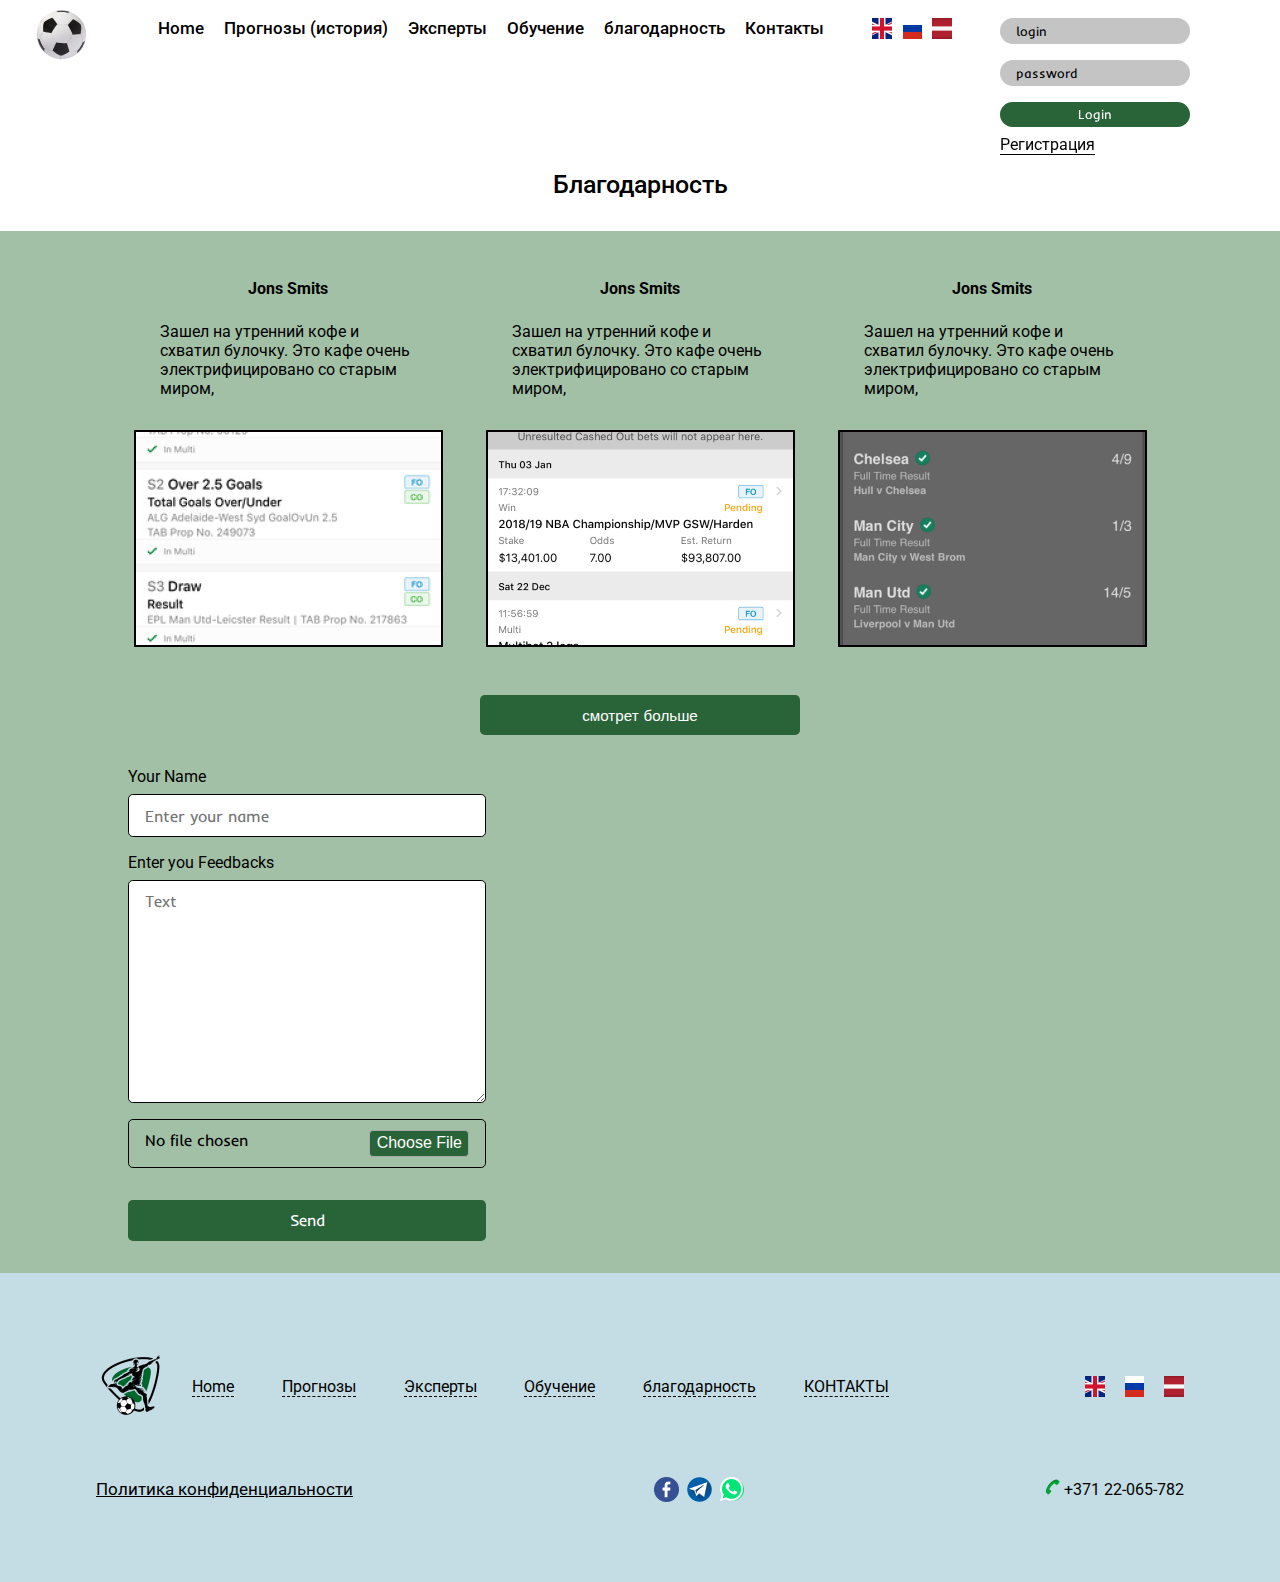
<file: gratitude.html>
<!DOCTYPE html>
<html lang="en">
  <head>
    <meta charset="UTF-8" />
    <meta http-equiv="X-UA-Compatible" content="IE=edge" />
    <meta name="viewport" content="width=device-width, initial-scale=1.0" />
    <title>благодарность</title>
    <link
      rel="shortcut icon"
      href="./images/fav-icon.png"
      type="image/x-icon"
    />
    <link rel="stylesheet" href="./styles/gratitude.css" />
    <script src="./script.js" defer></script>
  </head>
  <body>
    <header>
      <div class="logo">
        <a href="./index.html">
          <img src="./images/logo2.png" alt="website logo" />
        </a>
      </div>
      <nav class="navigation">
        <ul class="nav-lists">
          <li><a href="./index.html">Home</a></li>
          <li><a href="./forecasts.html">Прогнозы (история)</a></li>
          <li><a href="./experts.html">Эксперты</a></li>
          <li><a href="./training.html"> Обучение</a></li>
          <li><a href="./gratitude.html">благодарность</a></li>
          <li><a href="./contacts.html">Контакты</a></li>
        </ul>
        <div class="flags-contents">
          <div class="flag-contact">
            <div class="flag">
              <img src="./images/flag-1.png" alt="uk flag" />
              <img src="./images/flag-2.png" alt="russia flag" />
              <img src="./images/flag-3.png" alt="latviaflag" />
            </div>
            <div class="contact">
              <div class="phone">
                <div class="icon">
                  <img src="./images/phone-icon.png" alt="phone icon" />
                </div>
                <div class="number">+371 26 180 543</div>
              </div>
              <div class="social-contact">
                <img src="./images/whatsapp-icon.png" alt="whatsapp icon" />
                <img src="./images/telegram-icon.png" alt="telegram icon" />
                <img src="./images/facebook-icon.png" alt="facebook icon" />
              </div>
            </div>
          </div>
          <div class="privacy">
            <a href="/privacy">Политика конфиденциальности</a>
          </div>
        </div>
        <div class="login">
          <form>
            <input type="text" name="username" placeholder="login" />
            <input type="password" name="password" placeholder="password" />
            <a href="./registration.html" class="registration"
              ><span>Регистрация</span></a
            >
            <button type="submit" value="submit">Login</button>
          </form>
        </div>
      </nav>
      <div class="menu-icons" onclick="showMenu()">
        <img src="./images/menu.svg" alt="menu icon" class="menu-icon" />
        <img src="./images/close.svg" alt="close icon" class="close-icon" />
      </div>
    </header>
    <main>
      <h1 class="mobile">Feedbacks</h1>
      <h1 class="desktop">Благодарность</h1>
      <div class="content-bg">
        <section class="feedbacks-container">
          <div class="feedback">
            <h4>Jons Smits</h4>
            <p>
              Зашел на утренний кофе и схватил булочку. Это кафе очень
              электрифицировано со старым миром,
            </p>
            <img src="./images/feedback-1.png" alt="feedback" />
          </div>
          <div class="feedback">
            <h4>Jons Smits</h4>
            <p>
              Зашел на утренний кофе и схватил булочку. Это кафе очень
              электрифицировано со старым миром,
            </p>
            <img src="./images/feedback-2.png" alt="feedback" />
          </div>
          <div class="feedback">
            <h4>Jons Smits</h4>
            <p>
              Зашел на утренний кофе и схватил булочку. Это кафе очень
              электрифицировано со старым миром,
            </p>
            <img src="./images/feedback-3.png" alt="feedback" />
          </div>
        </section>
        <div class="btn-container">
          <button>смотрет больше</button>
        </div>
        <form class="feedback-form">
          <label for="name">Your Name</label>
          <input type="text" placeholder="Enter your name" class="input-name" />
          <label for="feedback">Enter you Feedbacks</label>
          <textarea
            name="feeback"
            cols="30"
            rows="10"
            placeholder="Text"
          ></textarea>
          <input type="file" name="file" class="input-file" />
          <button>Send</button>
        </form>
      </div>
    </main>
    <footer class="footer-container">
      <section class="container-1">
        <div class="logo">
          <a href="./index.html">
            <img src="./images/logo.png" alt="logo" />
          </a>
        </div>
        <ul>
          <li><a href="./index.html">Home</a></li>
          <li><a href="./forecasts.html">Прогнозы</a></li>
          <li><a href="./experts.html">Эксперты</a></li>
          <li><a href="./training.html">Обучение</a></li>
          <li><a href="./gratitude.html">благодарность</a></li>
          <li><a href="./contacts.html">КОНТАКТЫ</a></li>
        </ul>
        <div class="flag">
          <img src="./images/flag-1.png" alt="uk flag" />
          <img src="./images/flag-2.png" alt="russia flag" />
          <img src="./images/flag-3.png" alt="latviaflag" />
        </div>
      </section>
      <section class="container-2">
        <div class="privacy">
          <span>Политика конфиденциальности</span>
        </div>
        <div class="social">
          <img src="./images/facebook-icon.png" alt="facebook" />
          <img src="./images/telegram-icon.png" alt="telegram" />
          <img src="./images/whatsapp-icon.png" alt="whatsapp" />
        </div>
        <div class="phone">
          <img src="./images/phone-icon.png" alt="phone icon" />
          <span>+371 22-065-782 </span>
        </div>
      </section>
    </footer>
  </body>
</html>
</file>
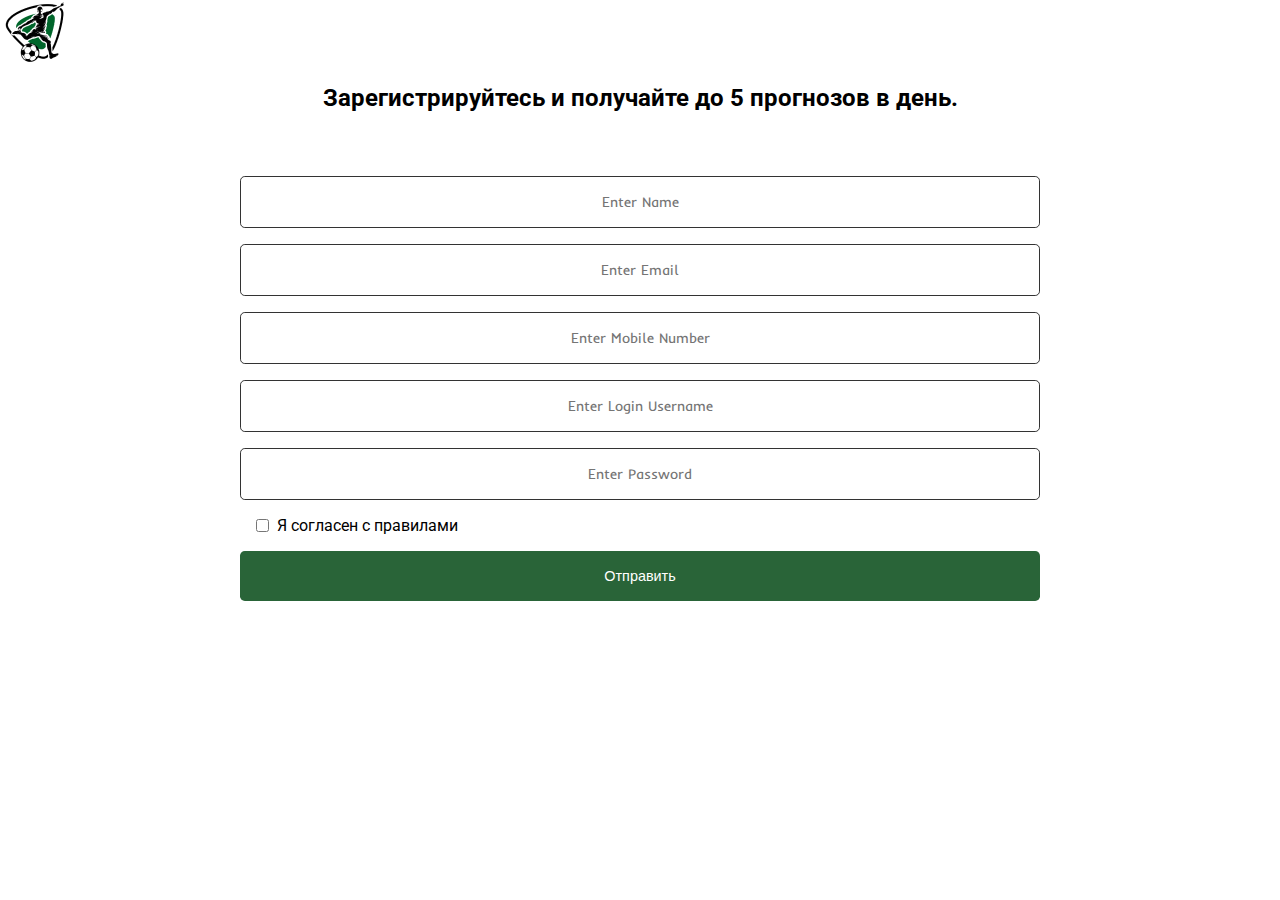
<file: registration.html>
<!DOCTYPE html>
<html lang="en">
  <head>
    <meta charset="UTF-8" />
    <meta http-equiv="X-UA-Compatible" content="IE=edge" />
    <meta name="viewport" content="width=device-width, initial-scale=1.0" />
    <title>register</title>
    <link
      rel="shortcut icon"
      href="./images/fav-icon.png"
      type="image/x-icon"
    />
    <link rel="stylesheet" href="./styles/registration.css" />
  </head>
  <body>
    <header>
      <div class="logo">
        <a href="./index.html">
          <img src="./images/logo.png" alt="website logo" />
        </a>
      </div>
    </header>
    <main class="registration">
      <h2>Зарегистрируйтесь и получайте до 5 прогнозов в день.</h2>
      <form>
        <input type="text" name="name" placeholder="Enter Name" />
        <input type="email" name="email" placeholder="Enter Email" />
        <input type="text" name="number" placeholder="Enter Mobile Number" />
        <input type="text" name="username" placeholder="Enter Login Username" />
        <input type="password" name="password" placeholder="Enter Password" />
        <div class="read-rules">
          <input type="checkbox" value="read" name="read rules" />
          <label for="checkbox">Я согласен c правилами</label>
        </div>
        <button type="submit" value="submit">Отправить</button>
      </form>
    </main>
  </body>
</html>
</file>
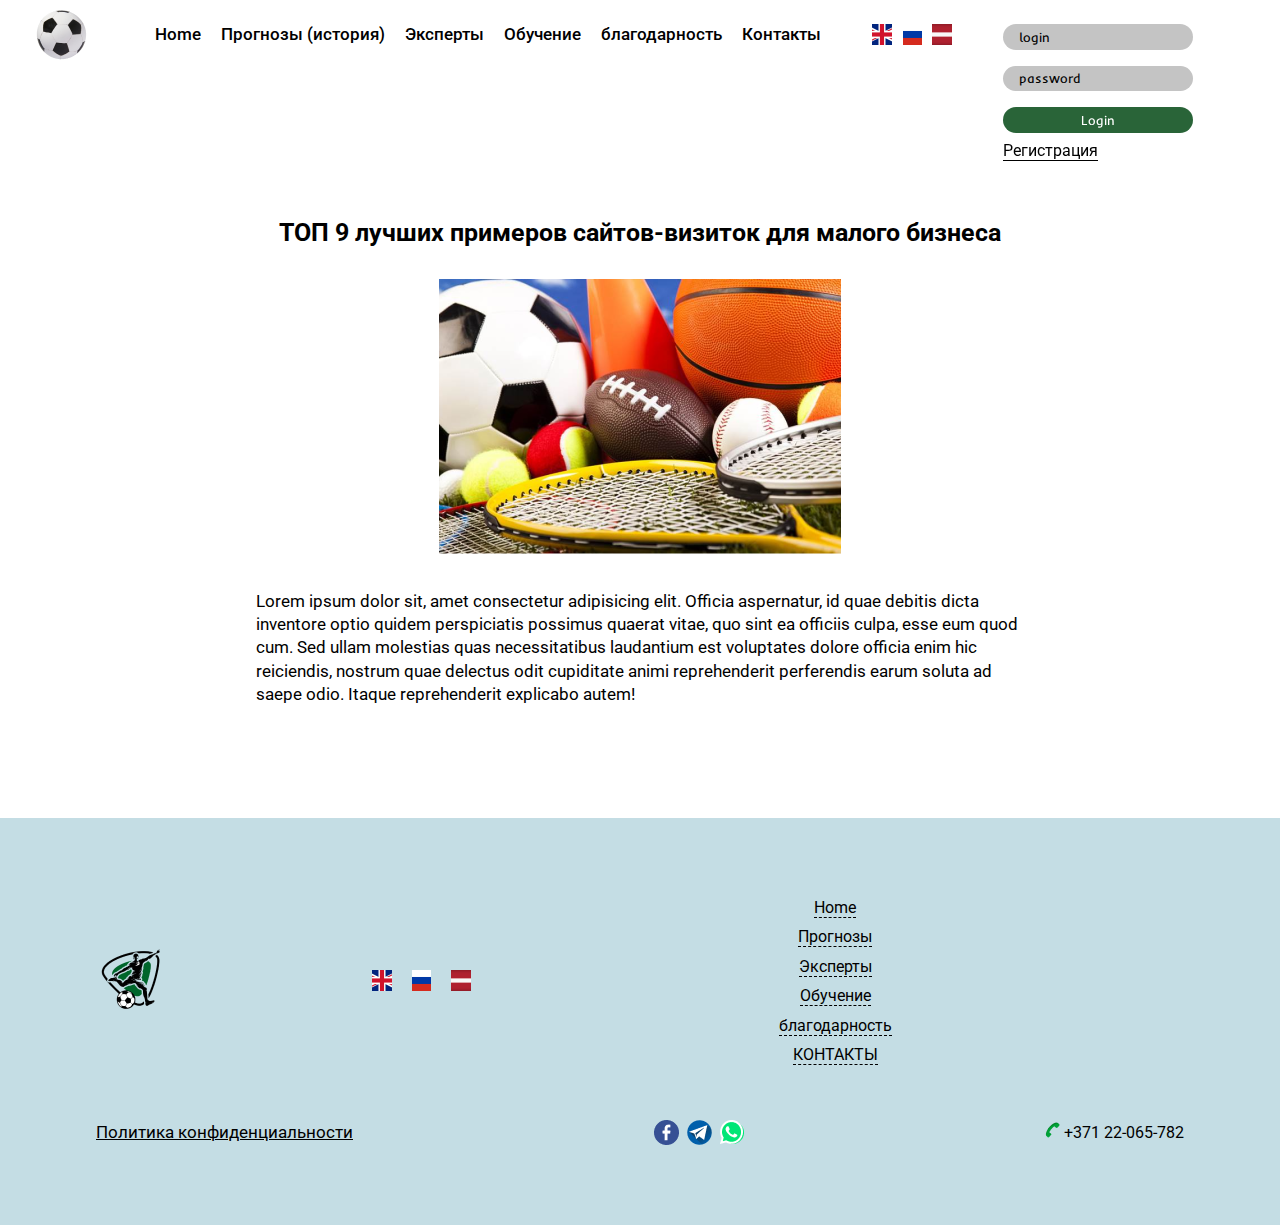
<file: training-learn.html>
<!DOCTYPE html>
<html lang="en">
  <head>
    <meta charset="UTF-8" />
    <meta http-equiv="X-UA-Compatible" content="IE=edge" />
    <meta name="viewport" content="width=device-width, initial-scale=1.0" />
    <title>УЧИТЬСЯ</title>
    <link
      rel="shortcut icon"
      href="./images/fav-icon.png"
      type="image/x-icon"
    />
    <link rel="stylesheet" href="./styles/training-learn.css" />
    <script src="./script.js" defer></script>
  </head>
  <body>
    <header>
      <div class="logo">
        <a href="./index.html">
          <img src="./images/logo2.png" alt="website logo" />
        </a>
      </div>
      <nav class="navigation">
        <ul class="nav-lists">
          <li><a href="./index.html">Home</a></li>
          <li><a href="./forecasts.html">Прогнозы (история)</a></li>
          <li><a href="./experts.html">Эксперты</a></li>
          <li><a href="./training.html"> Обучение</a></li>
          <li><a href="./gratitude.html">благодарность</a></li>
          <li><a href="./contacts.html">Контакты</a></li>
        </ul>
        <div class="flags-contents">
          <div class="flag-contact">
            <div class="flag">
              <img src="./images/flag-1.png" alt="uk flag" />
              <img src="./images/flag-2.png" alt="russia flag" />
              <img src="./images/flag-3.png" alt="latviaflag" />
            </div>
            <div class="contact">
              <div class="phone">
                <div class="icon">
                  <img src="./images/phone-icon.png" alt="phone icon" />
                </div>
                <div class="number">+371 26 180 543</div>
              </div>
              <div class="social-contact">
                <img src="./images/whatsapp-icon.png" alt="whatsapp icon" />
                <img src="./images/telegram-icon.png" alt="telegram icon" />
                <img src="./images/facebook-icon.png" alt="facebook icon" />
              </div>
            </div>
          </div>
          <div class="privacy">
            <a href="/privacy">Политика конфиденциальности</a>
          </div>
        </div>
        <div class="login">
          <form>
            <input type="text" name="username" placeholder="login" />
            <input type="password" name="password" placeholder="password" />
            <a href="./registration.html" class="registration"
              ><span>Регистрация</span></a
            >
            <button type="submit" value="submit">Login</button>
          </form>
        </div>
      </nav>
      <div class="menu-icons" onclick="showMenu()">
        <img src="./images/menu.svg" alt="menu icon" class="menu-icon" />
        <img src="./images/close.svg" alt="close icon" class="close-icon" />
      </div>
    </header>
    <main>
      <h1>ТОП 9 лучших примеров сайтов-визиток для малого бизнеса</h1>
      <section class="learn-container">
        <div class="img-container">
          <img src="./images/training-1.png" alt="training" />
        </div>
        <p class="desc">
          Lorem ipsum dolor sit, amet consectetur adipisicing elit. Officia
          aspernatur, id quae debitis dicta inventore optio quidem perspiciatis
          possimus quaerat vitae, quo sint ea officiis culpa, esse eum quod cum.
          Sed ullam molestias quas necessitatibus laudantium est voluptates
          dolore officia enim hic reiciendis, nostrum quae delectus odit
          cupiditate animi reprehenderit perferendis earum soluta ad saepe odio.
          Itaque reprehenderit explicabo autem!
        </p>
      </section>
    </main>
    <section class="register-container">
      <h3>Зарегистрируйтесь и получайте до 5 прогнозов в день.</h3>
      <div class="form-container">
        <form>
          <input type="text" placeholder="Enter Name" name="name" />

          <input type="email" placeholder="Enter e-mail" name="email" />

          <input type="tel" placeholder="Enter mobile number" name="phone" />

          <input type="text" placeholder="Enter username" name="username" />

          <input type="password" placeholder="Enter password" name="password" />

          <button type="submit">Отправить</button>
          <div class="read-rules">
            <input type="checkbox" value="read" name="read rules" />
            <label for="checkbox">Я согласен c <span>правилами</span> </label>
          </div>
        </form>
      </div>
    </section>
    <footer class="footer-container">
      <section class="container-1">
        <div class="logo">
          <a href="./index.html">
            <img src="./images/logo.png" alt="logo" />
          </a>
        </div>
        <ul>
          <li><a href="./index.html">Home</a></li>
          <li><a href="./forecasts.html">Прогнозы</a></li>
          <li><a href="./experts.html">Эксперты</a></li>
          <li><a href="./training.html">Обучение</a></li>
          <li><a href="./gratitude.html">благодарность</a></li>
          <li><a href="./contacts.html">КОНТАКТЫ</a></li>
        </ul>
        <div class="flag">
          <img src="./images/flag-1.png" alt="uk flag" />
          <img src="./images/flag-2.png" alt="russia flag" />
          <img src="./images/flag-3.png" alt="latviaflag" />
        </div>
      </section>
      <section class="container-2">
        <div class="privacy">
          <span>Политика конфиденциальности</span>
        </div>
        <div class="social">
          <img src="./images/facebook-icon.png" alt="facebook" />
          <img src="./images/telegram-icon.png" alt="telegram" />
          <img src="./images/whatsapp-icon.png" alt="whatsapp" />
        </div>
        <div class="phone">
          <img src="./images/phone-icon.png" alt="phone icon" />
          <span>+371 22-065-782 </span>
        </div>
      </section>
    </footer>
  </body>
</html>
</file>
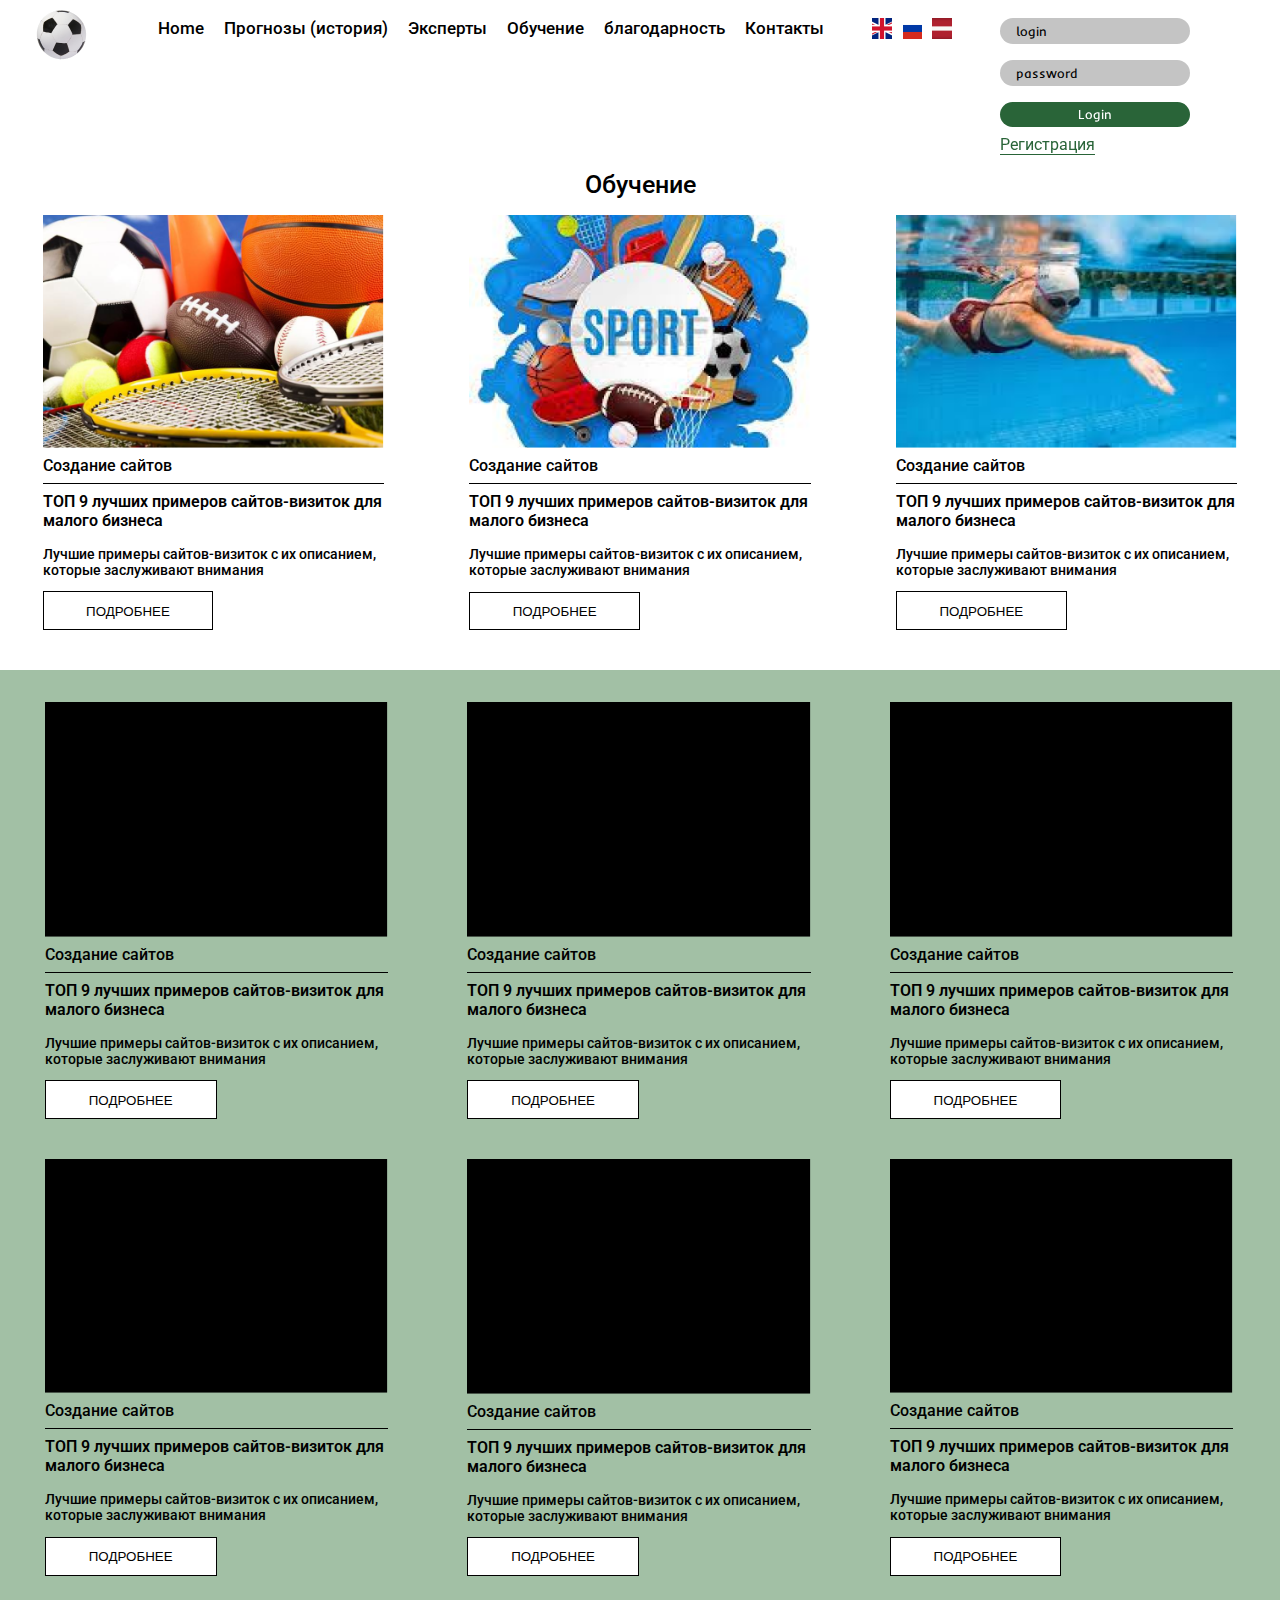
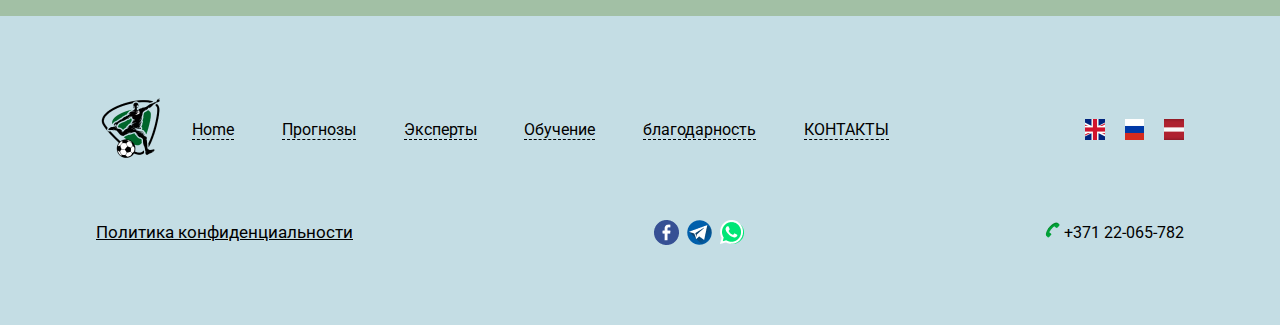
<file: training.html>
<!DOCTYPE html>
<html lang="en">
  <head>
    <meta charset="UTF-8" />
    <meta http-equiv="X-UA-Compatible" content="IE=edge" />
    <meta name="viewport" content="width=device-width, initial-scale=1.0" />
    <title>Обучение</title>
    <link
      rel="shortcut icon"
      href="./images/fav-icon.png"
      type="image/x-icon"
    />
    <link rel="stylesheet" href="./styles/training.css" />
    <script src="./script.js" defer></script>
  </head>
  <body>
    <header>
      <div class="logo">
        <a href="./index.html">
          <img src="./images/logo2.png" alt="website logo" />
        </a>
      </div>
      <nav class="navigation">
        <ul class="nav-lists">
          <li><a href="./index.html">Home</a></li>
          <li><a href="./forecasts.html">Прогнозы (история)</a></li>
          <li><a href="./experts.html">Эксперты</a></li>
          <li><a href="./training.html"> Обучение</a></li>
          <li><a href="./gratitude.html">благодарность</a></li>
          <li><a href="./contacts.html">Контакты</a></li>
        </ul>
        <div class="flags-contents">
          <div class="flag-contact">
            <div class="flag">
              <img src="./images/flag-1.png" alt="uk flag" />
              <img src="./images/flag-2.png" alt="russia flag" />
              <img src="./images/flag-3.png" alt="latviaflag" />
            </div>
            <div class="contact">
              <div class="phone">
                <div class="icon">
                  <img src="./images/phone-icon.png" alt="phone icon" />
                </div>
                <div class="number">+371 26 180 543</div>
              </div>
              <div class="social-contact">
                <img src="./images/whatsapp-icon.png" alt="whatsapp icon" />
                <img src="./images/telegram-icon.png" alt="telegram icon" />
                <img src="./images/facebook-icon.png" alt="facebook icon" />
              </div>
            </div>
          </div>
          <div class="privacy">
            <a href="/privacy">Политика конфиденциальности</a>
          </div>
        </div>
        <div class="login">
          <form>
            <input type="text" name="username" placeholder="login" />
            <input type="password" name="password" placeholder="password" />
            <a href="./registration.html" class="registration"
              ><span>Регистрация</span></a
            >
            <button type="submit" value="submit">Login</button>
          </form>
        </div>
      </nav>
      <div class="menu-icons" onclick="showMenu()">
        <img src="./images/menu.svg" alt="menu icon" class="menu-icon" />
        <img src="./images/close.svg" alt="close icon" class="close-icon" />
      </div>
    </header>
    <main>
      <h1>Обучение</h1>
      <section class="training-container">
        <div class="training-module module-1">
          <img src="./images/training-1.png" alt="training" />
          <span class="title">Создание сайтов</span>
          <h4>ТОП 9 лучших примеров сайтов-визиток для малого бизнеса</h4>
          <p>
            Лучшие примеры сайтов-визиток с их описанием, которые заслуживают
            внимания
          </p>
          <a href="./training-learn.html"><button>ПОДРОБНЕЕ</button></a>
        </div>
        <div class="training-module module-2">
          <img src="./images/training-2.png" alt="training" />
          <span class="title">Создание сайтов</span>
          <h4>ТОП 9 лучших примеров сайтов-визиток для малого бизнеса</h4>
          <p>
            Лучшие примеры сайтов-визиток с их описанием, которые заслуживают
            внимания
          </p>
          <a href="./training-learn.html"><button>ПОДРОБНЕЕ</button></a>
        </div>
        <div class="training-module module-3">
          <img src="./images/training-3.png" alt="training" />
          <span class="title">Создание сайтов</span>
          <h4>ТОП 9 лучших примеров сайтов-визиток для малого бизнеса</h4>
          <p>
            Лучшие примеры сайтов-визиток с их описанием, которые заслуживают
            внимания
          </p>
          <a href="./training-learn.html"><button>ПОДРОБНЕЕ</button></a>
        </div>
      </section>
      <section class="training-container-2">
        <div class="training-module module-4">
          <img src="./images/training-dummy.png" alt="training" />
          <span class="title">Создание сайтов</span>
          <h4>ТОП 9 лучших примеров сайтов-визиток для малого бизнеса</h4>
          <p>
            Лучшие примеры сайтов-визиток с их описанием, которые заслуживают
            внимания
          </p>
          <a href="./training-learn.html"><button>ПОДРОБНЕЕ</button></a>
        </div>
        <div class="training-module module-5">
          <img src="./images/training-dummy.png" alt="training" />
          <span class="title">Создание сайтов</span>
          <h4>ТОП 9 лучших примеров сайтов-визиток для малого бизнеса</h4>
          <p>
            Лучшие примеры сайтов-визиток с их описанием, которые заслуживают
            внимания
          </p>
          <a href="./training-learn.html"><button>ПОДРОБНЕЕ</button></a>
        </div>
        <div class="training-module module-6">
          <img src="./images/training-dummy.png" alt="training" />
          <span class="title">Создание сайтов</span>
          <h4>ТОП 9 лучших примеров сайтов-визиток для малого бизнеса</h4>
          <p>
            Лучшие примеры сайтов-визиток с их описанием, которые заслуживают
            внимания
          </p>
          <a href="./training-learn.html"><button>ПОДРОБНЕЕ</button></a>
        </div>
        <div class="training-module module-7">
          <img src="./images/training-dummy.png" alt="training" />
          <span class="title">Создание сайтов</span>
          <h4>ТОП 9 лучших примеров сайтов-визиток для малого бизнеса</h4>
          <p>
            Лучшие примеры сайтов-визиток с их описанием, которые заслуживают
            внимания
          </p>
          <a href="./training-learn.html"><button>ПОДРОБНЕЕ</button></a>
        </div>
        <div class="training-module module-8">
          <img src="./images/training-dummy.png" alt="training" />
          <span class="title">Создание сайтов</span>
          <h4>ТОП 9 лучших примеров сайтов-визиток для малого бизнеса</h4>
          <p>
            Лучшие примеры сайтов-визиток с их описанием, которые заслуживают
            внимания
          </p>
          <a href="./training-learn.html"><button>ПОДРОБНЕЕ</button></a>
        </div>
        <div class="training-module module-9">
          <img src="./images/training-dummy.png" alt="training" />
          <span class="title">Создание сайтов</span>
          <h4>ТОП 9 лучших примеров сайтов-визиток для малого бизнеса</h4>
          <p>
            Лучшие примеры сайтов-визиток с их описанием, которые заслуживают
            внимания
          </p>
          <a href="./training-learn.html"><button>ПОДРОБНЕЕ</button></a>
        </div>
      </section>
    </main>
    <section class="register-container">
      <h3>Зарегистрируйтесь и получайте до 5 прогнозов в день.</h3>
      <div class="form-container">
        <form>
          <input type="text" placeholder="Enter Name" name="name" />

          <input type="email" placeholder="Enter e-mail" name="email" />

          <input type="tel" placeholder="Enter mobile number" name="phone" />

          <input type="text" placeholder="Enter username" name="username" />

          <input type="password" placeholder="Enter password" name="password" />

          <button type="submit">Отправить</button>
          <div class="read-rules">
            <input type="checkbox" value="read" name="read rules" />
            <label for="checkbox">Я согласен c <span>правилами</span> </label>
          </div>
        </form>
      </div>
    </section>
    <footer class="footer-container">
      <section class="container-1">
        <div class="logo">
          <a href="./index.html">
            <img src="./images/logo.png" alt="logo" />
          </a>
        </div>
        <ul>
          <li><a href="./index.html">Home</a></li>
          <li><a href="./forecasts.html">Прогнозы</a></li>
          <li><a href="./experts.html">Эксперты</a></li>
          <li><a href="./training.html">Обучение</a></li>
          <li><a href="./gratitude.html">благодарность</a></li>
          <li><a href="./contacts.html">КОНТАКТЫ</a></li>
        </ul>
        <div class="flag">
          <img src="./images/flag-1.png" alt="uk flag" />
          <img src="./images/flag-2.png" alt="russia flag" />
          <img src="./images/flag-3.png" alt="latviaflag" />
        </div>
      </section>
      <section class="container-2">
        <div class="privacy">
          <span>Политика конфиденциальности</span>
        </div>
        <div class="social">
          <img src="./images/facebook-icon.png" alt="facebook" />
          <img src="./images/telegram-icon.png" alt="telegram" />
          <img src="./images/whatsapp-icon.png" alt="whatsapp" />
        </div>
        <div class="phone">
          <img src="./images/phone-icon.png" alt="phone icon" />
          <span>+371 22-065-782 </span>
        </div>
      </section>
    </footer>
  </body>
</html>
</file>
<file: styles/style.css>
@import url('https://fonts.googleapis.com/css2?family=Inder&family=Roboto:wght@400;500;700&display=swap');

*,
*::after,
*::before {
    margin: 0;
    padding: 0;
    border: 0;
    box-sizing: border-box;
}

:root {
    --dark-green: #296438;
    --light-green: #7EB620;
    --dark-gray: #34393F;
    --red: #AB231D;
}

button,
textarea,
input {
    font-family: 'Inder', sans-serif;
}

body {
    font-family: 'Inder', sans-serif;
    font-family: 'Roboto', sans-serif;
    min-height: 100vh;
    background-color: #F3F3F3;
}

html {
    font-size: 16px;
}

a {
    text-decoration: none;
}

li {
    list-style-type: none;
}

header {
    padding: 2rem;
    display: flex;
    align-items: center;
    justify-content: space-between;
    height: 10vh;
    background-color: #F3F3F3;
    position: sticky;
    top: 0;
    z-index: 1;
}

header .logo {
    max-width: min-content;
}

header .navigation {
    display: none;
}

header .navigation.active {
    background-color: #fff;
    display: flex;
    position: absolute;
    top: 10vh;
    left: 0;
    right: 0;
    flex-direction: column;
    align-items: center;
    justify-content: space-between;
    width: 100%;
    min-height: 90vh;
}


header .navigation.active .flags-contents {
    order: 2;
    display: flex;
    flex-direction: column;
    justify-content: center;
    width: 100%;
    background-color: #C4C4C4;
    padding: 2rem 4rem;
    row-gap: 2rem;
}

header .navigation.active .flags-contents .flag-contact {
    display: flex;
    justify-content: space-between;
    align-items: center;
}

header .navigation.active .flags-contents .flag-contact .flag {
    display: flex;
    flex-direction: column;
    justify-content: center;
    row-gap: 1rem;
}

header .navigation.active .flags-contents .flag-contact .contact {
    display: flex;
    flex-direction: column;
    align-items: flex-end;
    row-gap: 2rem;
}

header .navigation.active .flags-contents .flag-contact .contact .phone {
    display: flex;
    align-items: center;
    column-gap: 0.45rem;
}

header .navigation.active .flags-contents .flag-contact .contact .social-contact {
    display: flex;
    column-gap: 0.85rem;
}

header .navigation.active .flags-contents .privacy {
    text-align: center;
}

header .navigation.active .flags-contents .privacy a {
    color: #000;
    text-decoration: underline;
}

header .navigation.active .login {
    width: 100%;
}

header .navigation.active .login form {
    order: 1;
    display: flex;
    flex-direction: column;
    row-gap: 1rem;
    padding: 2rem 5rem;
    margin-top: 2rem;
}

header .navigation.active .login form input {
    padding: 0.85rem 1.5rem;
    font-size: 1.025rem;
    font-weight: 400;
    text-align: center;
    border: 1px solid #333;
    border-radius: 0.3rem;
}

header .navigation.active .login form input:focus {
    outline: none;
}

header .navigation.active .login form button {
    padding: 0.85rem 1.5rem;
    background-color: var(--dark-green);
    border-radius: 0.3rem;
    color: #fff;
    font-weight: 500;
    font-size: 1.05rem;
    cursor: pointer;
    transition: 0.3s all ease-in;
}

header .navigation.active .login form button:hover {
    background-color: var(--light-green);
}

header .navigation.navigation.active .login form .registration {
    color: #000;
    text-decoration: underline;
    text-align: center;
}

header .navigation.active .nav-lists {
    display: none;
}

header .menu-icons {
    cursor: pointer;
}

header .menu-icons .close-icon {
    display: none;
}

header .menu-icons .menu-icon.hide {
    display: none;
}

header .menu-icons .close-icon.show {
    display: block;

}

main {
    text-align: center;
}

main h1 {
    font-weight: 400;
    font-size: 1.65rem;
    padding: 3.5rem 2rem;
}

.prediction {
    display: flex;
    align-items: center;
    justify-content: center;
}

.prediction-card {
    width: max-content;
    background-color: var(--dark-gray);
    margin: 1rem 4rem;
    padding: 1rem;
    border-radius: 20px;
    display: flex;
    flex-direction: column;
    align-items: center;
    justify-content: center;
    color: #fff;
}

.prediction-card h3 {
    font-weight: 400;
    font-size: 1.12rem;
    word-spacing: 0.5rem;
    letter-spacing: 0.09rem;
    padding: 1rem 0;
}

.prediction-card .scores {
    display: flex;
    align-items: center;
    column-gap: 1rem;
}

.prediction-card .scores .team1 {
    display: flex;
    align-items: center;
    justify-content: center;
    column-gap: 0.4rem;
}

.prediction-card .scores .score {
    display: flex;
    align-items: center;
    column-gap: 0.25rem;
    font-size: 1.025rem;
    font-weight: 400;
}

.prediction-card .scores .team2 {
    display: flex;
    align-items: center;
    justify-content: center;
    column-gap: 0.4rem;
}

.prediction-card .scores .team2 .name {
    order: 2;
}

.prediction-card .scores .team2 img {
    order: 1;
}

.prediction-card h4 {
    font-weight: 400;
    font-size: 1rem;
    letter-spacing: 0.028rem;
    word-spacing: 0.2rem;
    padding: 1rem 0;
}

.prediction-card button {
    background-color: var(--light-green);
    color: #fff;
    padding: 0.8rem 1.5rem;
    margin-bottom: 1rem;
    border-radius: 15px;
    font-size: 1rem;
    font-weight: 500;
    letter-spacing: 0.03rem;
    cursor: pointer;
    transition: 0.3s all ease-in;
}

.prediction-card button:hover {
    background-color: var(--dark-green);
}

.prediction-card span {
    color: var(--red);
    cursor: pointer;
    margin-bottom: 1rem;
}

.player-img {
    display: none;
}

.video-container {
    background-color: #fff;
    margin: 1rem 0;
    padding: 1rem 0;
}

.video {
    min-width: 450px;
    min-height: 450px;
    display: flex;
    align-items: center;
    justify-content: center;
    background-color: #C4C4C4;
    margin: 3rem 2rem;
    border-radius: 20px;
}

.how-we-work-container {
    display: flex;
    flex-direction: column;
    justify-content: center;
    align-items: center;
}

.how-we-work-container .player2-img {
    display: none;
}

.content1 {
    width: 100%;
    position: relative;
    display: flex;
    flex-direction: column;
    justify-content: center;
    align-items: center;
    row-gap: 1.5rem;
    padding: 1rem 0;
}

.content1 h3 {
    font-size: 1.75rem;
    padding: 0.75rem 0 1rem;
}

.content1 .contents {
    display: flex;
    flex-direction: column;
    align-items: center;
    justify-content: center;
    width: 100%;
}

.content1 .contents img {
    margin-left: 45%;
    margin-bottom: 1rem;
}

.content1 .contents h4 {
    font-weight: 500;
    font-weight: 1.1rem;
    text-align: center;
}

.content1 .contents .desc {
    margin: 0.5rem 5rem;
    text-align: center;
    line-height: 1.5rem;
}

.content1 .contents .content-1 {
    display: none;
}

.content1 .arrowBtns {
    padding: 1rem 3rem;
    display: flex;
    width: 100%;
    align-items: center;
    justify-content: space-between;
}

.content1 .arrowBtns .arrow {
    cursor: pointer;
}

.content1 .arrowBtns .arrow:hover {
    filter: invert(47%) sepia(90%) saturate(6138%) hue-rotate(64deg) brightness(103%) contrast(88%);
}

.content2 {
    background-color: #fff;
    width: 100%;
    position: relative;
    display: flex;
    flex-direction: column;
    justify-content: center;
    align-items: center;
    row-gap: 1.5rem;
    padding: 1rem 0;
}

.content2 h3 {
    font-size: 1.75rem;
    padding: 0.75rem 0 1rem;
}

.content2 .contents {
    display: flex;
    flex-direction: column;
    align-items: center;
    width: 100%;
}

.content2 .contents img {
    margin-left: 45%;
}

.content2 .contents h4 {
    text-align: center;
    font-weight: 500;
    font-weight: 1.1rem;
}

.content2 .contents .desc {
    margin: 0.5rem 5rem;
    text-align: center;
    line-height: 1.5rem;
}

.content2 .contents .content-2 {
    display: none;
}

.content2 .arrowBtns {
    padding: 1rem 3rem;
    display: flex;
    width: 100%;
    align-items: center;
    justify-content: space-between;
}

.content2 .arrowBtns .arrow {
    cursor: pointer;
}

.content2 .arrowBtns .arrow:hover {
    filter: invert(47%) sepia(90%) saturate(6138%) hue-rotate(64deg) brightness(103%) contrast(88%);
}

.content3 {
    background-color: #f3f3f3;
    width: 100%;
    position: relative;
    display: flex;
    flex-direction: column;
    justify-content: center;
    align-items: center;
    row-gap: 1.5rem;
    padding: 1rem 0;
}

.content3 h3 {
    font-size: 1.75rem;
    padding: 0.75rem 0 1rem;
}

.content3 .contents {
    display: flex;
    flex-direction: column;
    align-items: center;
    width: 100%;
}

.content3 .contents img {
    margin-left: 45%;
}

.content3 .contents h4 {
    text-align: center;
    font-weight: 500;
    font-weight: 1.1rem;
}

.content3 .contents .desc {
    margin: 0.5rem 5rem;
    text-align: center;
    line-height: 1.5rem;
}

.content3 .contents .content-3 {
    display: none;
}

.content3 .arrowBtns {
    padding: 1rem 3rem;
    display: flex;
    width: 100%;
    align-items: center;
    justify-content: space-between;
}

.content3 .arrowBtns .arrow {
    cursor: pointer;
}

.content3 .arrowBtns .arrow:hover {
    filter: invert(47%) sepia(90%) saturate(6138%) hue-rotate(64deg) brightness(103%) contrast(88%);
}

.register-container {
    background-color: #fff;
    padding: 2rem 1rem;
    display: flex;
    flex-direction: column;
    row-gap: 1.5rem;
}

.register-container h3 {
    text-align: center;
    font-size: 1.3rem;
    width: 70%;
    margin: auto;
    padding: 1rem 1.5rem;
}


.register-container .form-container form div img {
    display: none;
}

.register-container .form-container .img-container {
    display: none;
}

.register-container .form-container form {
    width: 70%;
    margin: auto;
    display: flex;
    flex-direction: column;
    row-gap: 1.12rem;
}

.register-container .form-container form input {
    background-color: #fff;
    width: 100%;
    padding: 0.95rem 1.25rem;
    border-radius: 0.3rem;
    border: 1px solid #333;
    font-size: 0.95rem;
    text-align: center;
}

.register-container .form-container form input:focus {
    outline: none;
    border: 1.5px solid #000;
}

.register-container .form-container form button {
    order: 2;
    background-color: var(--dark-green);
    color: #fff;
    width: 100%;
    padding: 0.95rem 1.25rem;
    border-radius: 0.3rem;
    font-size: 1rem;
    cursor: pointer;
    transition: 0.3s all ease-in;
}

.register-container .form-container form button:hover {
    background-color: var(--light-green);
}

.register-container .form-container form .read-rules {
    order: 1;
    display: flex;
    align-items: center;
    justify-content: center;
}

.register-container .form-container form .read-rules input {
    width: 8%;
}

.register-container .form-container form .read-rules label {
    width: 100%;
}

footer {
    background-color: #C4C4C4;
    display: flex;
    column-gap: 5rem;
    padding: 3rem 5rem;
}

footer .container-1 .logo {
    display: none;
}

footer .container-1 {
    display: flex;
    column-gap: 1.5rem;
}

footer .container-1 ul {
    display: none;
}

footer .container-1 ul {
    display: flex;
    flex-direction: column;
    align-items: flex-start;
    row-gap: 0.65rem;
    order: 2;

}

footer .container-1 ul li a {
    color: #000;
    border-bottom: 1px dashed #000;
}

footer .container-1 ul li a:hover {
    border-bottom: 1px solid #000;
}

footer .container-1 .flag {
    display: flex;
    flex-direction: column;
    row-gap: 1.25rem;
    height: 100%;
    order: 1;
}

footer .container-2 {
    display: flex;
    flex-direction: column;
    width: 100%;
}

footer .container-2 .privacy {
    order: 3;
    margin-top: 3rem;
    padding: 1rem 0;
}

footer .container-2 .privacy span {
    text-decoration: underline;
    font-size: 1.05rem;
    font-weight: 400;
    cursor: pointer;
}

footer .container-2 .social {
    order: 2;
    width: 100%;
    display: flex;
    align-items: center;
    justify-content: flex-end;
    column-gap: 0.5rem;
    padding: 1.5rem 0;
}

footer .container-2 .phone {
    order: 1;
    text-align: end;
}

/* & Media Queries */

@media screen and (max-width: 584px) {
    body {
        overflow-x: hidden;
    }

    header .navigation.active .nav-lists {
        display: block;
        position: absolute;
        bottom: 5%;
        left: 18%;
        display: flex;
        flex-direction: column;
        row-gap: 0.5rem;
    }

    header .navigation.active .nav-lists li a {
        font-size: 0.75rem;
        color: #000;
        border-bottom: 1px dashed #000;
    }

    header .navigation.active .flags-contents .privacy a {
        color: #000;
        text-decoration: underline;
        font-size: 0.7rem;
    }

    .prediction-card {
        width: 320px;
    }

    .video-container {
        margin: 2rem 0;
        padding: 2rem 0;
    }

    .video {
        width: 300px;
        height: 250px;
        margin: auto;
    }

    footer .container-2 .privacy span {
        font-size: 0.85rem;
    }

}

@media screen and (min-width: 1024px) {
    body {
        overflow-x: hidden;
    }

    header {
        position: static;
        display: flex;
        align-items: flex-start;
        justify-content: center;
        column-gap: 0.5rem;
        background-image: url('../images/background.jpg');
        min-height: 100vh;
        padding: 0.5rem 2.05rem;
        z-index: 99;
    }

    header .logo {
        max-width: 100%;
    }

    header .navigation {
        margin-top: 0.6rem;
        display: flex;
        justify-content: space-between;
        align-items: flex-start;
        width: 100%;
        column-gap: 3rem;
    }

    header .navigation .nav-lists {
        display: flex;
        align-items: center;
        column-gap: 1.25rem;
    }

    header .navigation .nav-lists li a {
        color: #000;
        font-weight: 500;
        font-size: 1.05rem;
        white-space: nowrap;
        transition: 0.3s all ease-in;
    }

    header .navigation .nav-lists li a:hover {
        border-bottom: 1px solid var(--dark-green);
        color: var(--dark-green);
    }

    header .navigation .flags-contents .flag-contact .flag {
        display: flex;
        align-items: center;
        column-gap: 0.65rem;
    }

    header .navigation .login form {
        display: flex;
        flex-direction: column;
        width: 60%;
    }

    header .navigation .login form input {
        order: 1;
        padding: 0.3rem 1rem;
        background-color: #C4C4C4;
        color: #000;
        border-radius: 50px;
        margin-bottom: 1rem;
    }

    header .navigation .login form input:focus {
        outline: none;
    }

    header .navigation .login form input::placeholder {
        color: #000;
    }

    header .navigation .login form button {
        order: 2;
        margin-bottom: 0.5rem;
        padding: 0.3rem 1rem;
        border-radius: 50px;
        color: #fff;
        background-color: var(--dark-green);
        transition: 0.3s all ease-in;
        cursor: pointer;
    }

    header .navigation .login form button:hover {
        background-color: var(--light-green);
    }

    header .navigation .login form a {
        order: 3;
        color: #000;
        transition: 0.3s all ease-in;
    }

    header .navigation .login form a:hover {
        color: #fff;
    }

    header .navigation .login form a span {
        border-bottom: 1px solid #000;
    }

    header .navigation .login form a span:hover {
        border-bottom: 1px solid #fff;
    }

    header .navigation .flags-contents .flag-contact .contact {
        display: none;
    }

    header .navigation .flags-contents .privacy {
        display: none;
    }

    header .menu-icons {
        display: none;
    }

    main {
        position: absolute;
        bottom: 22rem;
        right: 8rem;
        height: max-content;
        width: max-content;
        color: var(--red);
        font-size: 0.75rem;
    }

    main h1 {
        padding: 0;
        margin-bottom: 0;
        font-weight: 500;
    }

    .prediction-card {
        position: absolute;
        bottom: 0;
        right: 0;
        color: #fff;
        width: max-content;
        border-radius: 10px;
        display: flex;
        flex-direction: column;
        align-items: center;
        justify-content: center;
        row-gap: 0.85rem;
        padding: 1rem 2.5rem;
        margin-right: 4rem;
        margin-bottom: 2rem;
    }

    .prediction-card h3 {
        font-weight: 400;
        font-size: 1.12rem;
        word-spacing: 0.5rem;
        letter-spacing: 0.09rem;
        padding: 0;
    }

    .prediction-card .scores {
        display: flex;
        align-items: center;
        column-gap: 1rem;
    }

    .prediction-card .scores .team1 {
        display: flex;
        align-items: center;
        justify-content: center;
        column-gap: 0.4rem;
    }

    .prediction-card .scores .score {
        display: flex;
        align-items: center;
        column-gap: 0.25rem;
        font-size: 1.025rem;
        font-weight: 400;
    }

    .prediction-card .scores .team2 {
        display: flex;
        align-items: center;
        justify-content: center;
        column-gap: 0.4rem;
    }

    .prediction-card .scores .team2 .name {
        order: 2;
    }

    .prediction-card .scores .team2 img {
        order: 1;
    }

    .prediction-card h4 {
        font-weight: 400;
        font-size: 1rem;
        letter-spacing: 0.028rem;
        word-spacing: 0.2rem;
        padding: 1rem 0;
    }

    .prediction-card button {
        background-color: var(--light-green);
        color: #fff;
        padding: 0.8rem 1.5rem;
        border-radius: 15px;
        font-size: 1rem;
        font-weight: 500;
        letter-spacing: 0.03rem;
        cursor: pointer;
        transition: 0.3s all ease-in;
    }

    .prediction-card button:hover {
        background-color: var(--dark-green);
    }

    .prediction-card span {
        color: var(--red);
        cursor: pointer;
        margin-bottom: 0;
    }

    .player-img.visible {
        display: block;
        position: absolute;
        bottom: -8rem;
        z-index: 1;
        left: 3rem;
    }

    .video-container {
        margin: 0;
        padding: 0;
        background-color: #A2C0A5;
        display: flex;
        align-items: center;
        justify-content: center;
        width: 100%;
        height: 100%;
        position: relative;
        margin: auto;
    }


    .video {
        width: 60%;
        height: 100%;
        margin: auto;
        background-color: #A2C0A5;
        background-image: url('../images/video-img.png');
        object-fit: contain;
        background-repeat: no-repeat;
        padding: 0;
        display: flex;
        align-items: center;
        justify-content: center;
        margin: 10rem 3rem 4rem;
    }

    .video-container::before {
        content: "Кто мы есть ?";
        position: absolute;
        top: 20px;
        font-weight: 500;
        font-size: 1.7rem;

    }

    .how-we-work-container {
        background-image: url('../images/goal-bg.jpg');
        background-repeat: no-repeat;
        object-fit: contain;
        background-size: 100% 100%;
        position: relative;
        padding: 1rem 20rem;
    }

    .how-we-work-container h3 {
        text-decoration: underline;
    }

    .how-we-work-container .content1 .contents {
        background: none;
        display: flex;
        flex-direction: row;
        align-items: center;
        justify-content: space-between;
        width: 100%;
    }

    .how-we-work-container .content1 .contents img {
        margin-left: 20%;
    }

    .how-we-work-container .content1 .desc {
        display: none;
    }

    .content1 .contents .content-1 {
        display: block !important;
    }

    .how-we-work-container .arrowBtns {
        display: none;
    }

    .how-we-work-container .content2 .contents {
        background: none;
        display: flex;
        flex-direction: row;
        align-items: center;
        justify-content: space-between;
        width: 100%;
    }

    .how-we-work-container .content2 .contents img {
        margin-left: 20%;
    }

    .how-we-work-container .content2 .desc {
        display: none;
    }

    .content2 .contents .content-2 {
        display: block !important;
    }

    .how-we-work-container .content2 {
        background: none;
    }

    .how-we-work-container .content3 .contents {
        background: none;
        display: flex;
        flex-direction: row;
        align-items: center;
        justify-content: space-between;
        width: 100%;
    }

    .how-we-work-container .content3 .contents img {
        margin-left: 20%;
    }

    .how-we-work-container .content3 .desc {
        display: none;
    }

    .content3 .contents .content-3 {
        display: block !important;
    }

    .how-we-work-container .content3 {
        background: none;
    }

    .how-we-work-container .player2-img {
        display: block;
        position: absolute;
        bottom: 2rem;
        left: 10rem;
    }

    .how-we-work-container .player2-img img {
        width: 70%;
    }

    .register-container {
        background-color: #A2C0A5;
    }

    .register-container h3 {
        text-decoration: underline;
    }

    .register-container .form-container {
        position: relative;
        background-color: #006E9F;
        border-radius: 1.25rem;
        padding: 2.5rem;
        margin: 5rem;

    }

    .register-container .form-container form {
        width: 50%;
        margin: 0;
        display: flex;
        flex-direction: column;
        row-gap: 1.75rem;
    }

    .register-container .form-container form input {
        background-color: #E0E0E0;
        border: none;
        font-size: 1rem;
        padding: 1rem 3rem;
        text-align: start;
    }

    .register-container .form-container form div img {
        display: block;
        width: 100%;
    }

    .register-container .form-container form .name {
        position: relative;
    }

    .register-container .form-container form .human-icon {
        position: absolute;
        object-fit: cover;
        top: 0.7rem;
        left: 0.4rem;
        width: 7%;
    }

    .register-container .form-container form .email {
        position: relative;
    }

    .register-container .form-container form .email-icon {
        position: absolute;
        display: flex;
        align-items: center;
        justify-content: center;
        top: 0.7rem;
        left: 0.4rem;
        width: 6.5%;
    }

    .register-container .form-container form .phone {
        position: relative;
    }

    .register-container .form-container form .mobile-icon {
        position: absolute;
        display: flex;
        align-items: center;
        justify-content: center;
        top: 0.7rem;
        left: 0.4rem;
        width: 6.5%;
    }

    .register-container .form-container form .login {
        position: relative;
    }

    .register-container .form-container form .login-icon {
        position: absolute;
        display: flex;
        align-items: center;
        justify-content: center;
        top: 0.7rem;
        left: 0.4rem;
        width: 6%;
    }

    .register-container .form-container form .pass {
        position: relative;
    }

    .register-container .form-container form .pass-icon {
        position: absolute;
        display: flex;
        align-items: center;
        justify-content: center;
        top: 0.7rem;
        left: 0.6rem;
        width: 5%;
        object-fit: contain;
    }

    .register-container .form-container .img-container {
        display: block;
        position: absolute;
        bottom: -1.25rem;
        right: 0;
    }

    .register-container .form-container .img-container img {
        width: 80%;
    }

    .register-container .form-container form button {
        position: absolute;
        top: 6rem;
        right: 2rem;
        width: 30%;
        border-radius: 50px;
        padding: 0.5rem 0.85rem;
    }

    .register-container .form-container form .read-rules {
        position: absolute;
        display: flex;
        column-gap: 0.3rem;
        top: 9.5rem;
        right: 2.85rem;
        width: 25%;
        color: #fff
    }

    .register-container .form-container form .read-rules span {
        color: #8dc5f9;
        cursor: pointer;
    }

    footer {
        background-color: #C4DDE4;
        display: flex;
        flex-direction: column;
        column-gap: 0;
        row-gap: 3.5rem;
        padding: 5rem 6rem;
    }

    footer .container-1 {
        display: flex;
        align-items: center;
        justify-content: center;
        column-gap: 1rem;
    }

    footer .container-1 .logo {
        order: 1;
        display: block;
    }

    footer .container-1 ul {
        order: 2;
        width: 100%;
        display: flex;
        align-items: center;
        justify-content: space-between;
        flex-direction: row;
        column-gap: 1rem;
    }

    footer .container-1 ul li a {
        color: #000;
    }

    footer .container-1 .flag {
        order: 3;
        display: flex;
        flex-direction: row;
        justify-content: flex-end;
        align-items: center;
        column-gap: 1.25rem;
        height: 100%;
        width: 40%;
    }

    footer .container-2 {
        display: flex;
        flex-direction: row;
        align-items: center;
        justify-content: space-between;
        width: 100%;
    }

    footer .container-2 .privacy {
        order: 1;
        margin-top: 0;
        padding: 0;
    }

    footer .container-2 .privacy span {
        text-decoration: underline;
        font-size: 1.05rem;
        font-weight: 400;
        cursor: pointer;
    }

    footer .container-2 .social {
        order: 2;
        width: max-content;
        display: flex;
        align-items: center;
        justify-content: flex-end;
        column-gap: 0.5rem;
        padding: 0;
    }

    footer .container-2 .phone {
        order: 3;
        text-align: start;
        width: max-content;
    }
}

@media screen and (min-width: 1070px) {
    header {
        column-gap: 1rem;
        padding: 0.5rem 2.25rem;
    }

    header .navigation {
        display: flex;
        justify-content: center;
        align-items: flex-start;
        width: 100%;
        column-gap: 3rem;
    }

    header .navigation .login form {
        width: 80%;
    }
}

@media screen and (min-width: 1115px) {
    header .navigation .login form {
        width: 100%;
    }
}
</file>
<file: styles/contact.css>
@import url('https://fonts.googleapis.com/css2?family=Inder&family=Roboto:wght@400;500;700&display=swap');

*,
*::after,
*::before {
    margin: 0;
    padding: 0;
    border: 0;
    box-sizing: border-box;
}

:root {
    --dark-green: #296438;
    --light-green: #7EB620;
    --dark-gray: #34393F;
    --red: #AB231D;
}

button,
textarea,
input {
    font-family: 'Inder', sans-serif;
}

body {
    font-family: 'Inder', sans-serif;
    font-family: 'Roboto', sans-serif;
    min-height: 100vh;
    background-color: #F3F3F3;
}

html {
    font-size: 16px;
}

a {
    text-decoration: none;
}

li {
    list-style-type: none;
}

header {
    padding: 0.5rem 1.5rem;
    padding: 2rem;
    display: flex;
    align-items: center;
    justify-content: space-between;
    height: 10vh;
    background-color: #FFF;
    position: sticky;
    top: 0;
    z-index: 1;
}

header .logo {
    max-width: min-content;
}

header .navigation {
    display: none;
}

header .navigation.active {
    background-color: #fff;
    display: flex;
    position: absolute;
    top: 10vh;
    left: 0;
    right: 0;
    flex-direction: column;
    align-items: center;
    justify-content: space-between;
    width: 100%;
    height: 90vh;
    overflow-y: none;
    overflow: overlay;
}

header .navigation.active .flags-contents {
    order: 2;
    display: flex;
    flex-direction: column;
    justify-content: center;
    width: 100%;
    background-color: #C4C4C4;
    padding: 2rem 4rem;
    row-gap: 2rem;
}

header .navigation.active .flags-contents .flag-contact {
    display: flex;
    justify-content: space-between;
    align-items: center;
}

header .navigation.active .flags-contents .flag-contact .flag {
    display: flex;
    flex-direction: column;
    justify-content: center;
    row-gap: 1rem;
}

header .navigation.active .flags-contents .flag-contact .contact {
    display: flex;
    flex-direction: column;
    align-items: flex-end;
    row-gap: 2rem;
}

header .navigation.active .flags-contents .flag-contact .contact .phone {
    display: flex;
    align-items: center;
    column-gap: 0.45rem;
}

header .navigation.active .flags-contents .flag-contact .contact .social-contact {
    display: flex;
    column-gap: 0.85rem;
}

header .navigation.active .flags-contents .privacy {
    text-align: center;
}

header .navigation.active .flags-contents .privacy a {
    color: #000;
    text-decoration: underline;
}

header .navigation.active .login {
    width: 100%;
}

header .navigation.active .login form {
    order: 1;
    display: flex;
    flex-direction: column;
    row-gap: 1rem;
    padding: 2rem 5rem;
    margin-top: 2rem;
}

header .navigation.active .login form input {
    padding: 0.85rem 1.5rem;
    font-size: 1.025rem;
    font-weight: 400;
    text-align: center;
    border: 1px solid #333;
    border-radius: 0.3rem;
}

header .navigation.active .login form input:focus {
    outline: none;
}

header .navigation.active .login form button {
    padding: 0.85rem 1.5rem;
    background-color: var(--dark-green);
    border-radius: 0.3rem;
    color: #fff;
    font-weight: 500;
    font-size: 1.05rem;
    cursor: pointer;
    transition: 0.3s all ease-in;
}

header .navigation.active .login form button:hover {
    background-color: var(--light-green);
}

header .navigation.navigation.active .login form .registration {
    color: #000;
    text-decoration: underline;
    text-align: center;
}

header .navigation.active .nav-lists {
    display: none;
}


header .menu-icons {
    cursor: pointer;
}

header .menu-icons .close-icon {
    display: none;
}

header .menu-icons .menu-icon.hide {
    display: none;
}

header .menu-icons .close-icon.show {
    display: block;

}

main {
    background-color: #fff;
    display: flex;
    flex-direction: column;
    row-gap: 2rem;
}

main h1 {
    text-align: center;
    font-weight: 500;
    font-size: 1.25rem;
    padding: 1rem 0;
}

main .content-bg {
    display: flex;
    flex-direction: column;
    width: 60%;
    row-gap: 3rem;
    margin: auto;
}

main .content-bg .form-container {
    width: 100%;
}

main .content-bg .form-container form {
    display: flex;
    flex-direction: column;
    width: 100%;
    margin: auto;
    row-gap: 1rem;
    padding: 1rem 0;
}

main .content-bg .form-container form label {
    display: none;
}

main .content-bg .form-container form input {
    padding: 0.68rem 1rem;
    font-size: 1rem;
    border-radius: 0.3rem;
    border: 1px solid #000;
}

main .content-bg .form-container form input:focus {
    outline: none;
}

main .content-bg .form-container form textarea {
    padding: 0.68rem 1rem;
    font-size: 1rem;
    border-radius: 0.3rem;
    border: 1px solid #000;
}

main .content-bg .form-container form textarea:focus {
    outline: none;
}

main .content-bg .form-container form button {
    padding: 0.65rem 1rem;
    background-color: var(--dark-green);
    color: #fff;
    font-size: 1rem;
    border-radius: 0.3rem;
    cursor: pointer;
    transition: 1s;
}

main .content-bg .form-container form button:hover {
    background-color: var(--light-green);
}

main .content-bg .about-container {
    width: 100%;
    margin: auto;
    padding: 2rem 0 15rem;
    display: flex;
    flex-direction: column;
    row-gap: 2rem;
}

footer {
    background-color: #C4C4C4;
    display: flex;
    column-gap: 5rem;
    padding: 3rem 5rem;
}

footer .container-1 .logo {
    display: none;
}

footer .container-1 {
    display: flex;
    column-gap: 1.5rem;
}

footer .container-1 ul {
    display: none;
}

footer .container-1 ul {
    display: flex;
    flex-direction: column;
    align-items: flex-start;
    row-gap: 0.65rem;
    order: 2;

}

footer .container-1 ul li a {
    color: #000;
    border-bottom: 1px dashed #000;
}

footer .container-1 ul li a:hover {
    border-bottom: 1px solid #000;
}

footer .container-1 .flag {
    display: flex;
    flex-direction: column;
    row-gap: 1.25rem;
    height: 100%;
    order: 1;
}

footer .container-2 {
    display: flex;
    flex-direction: column;
    width: 100%;
}

footer .container-2 .privacy {
    order: 3;
    margin-top: 3rem;
    padding: 1rem 0;
}

footer .container-2 .privacy span {
    text-decoration: underline;
    font-size: 1.05rem;
    font-weight: 400;
    cursor: pointer;
}

footer .container-2 .social {
    order: 2;
    width: 100%;
    display: flex;
    align-items: center;
    justify-content: flex-end;
    column-gap: 0.5rem;
    padding: 1.5rem 0;
}

footer .container-2 .phone {
    order: 1;
    text-align: end;
}

/* & Media Queries */
@media screen and (max-width: 590px) {
    header .navigation.active .flags-contents .privacy a {
        font-size: 0.75rem;
        padding-top: 0.7rem;
        padding-left: 2rem;
    }

    header .navigation.active .nav-lists {
        left: 20%;
        row-gap: 0.45rem;
    }

    footer {
        column-gap: 2rem !important;
        padding: 3rem 4rem !important;
    }
}


@media screen and (min-width: 1024px) {
    body {
        overflow-x: hidden;
    }

    header {
        display: flex;
        align-items: flex-start;
        justify-content: center;
        column-gap: 0.5rem;
        background-color: #fff;
        padding: 0.5rem 2.05rem;
        height: 10vh;
    }

    header .logo {
        max-width: 100%;
    }

    header .navigation {
        margin-top: 0.65rem;
        display: flex;
        justify-content: space-between;
        align-items: flex-start;
        width: 100%;
        column-gap: 1rem;
    }

    header .navigation .nav-lists {
        display: flex;
        align-items: center;
        column-gap: 1.25rem;
    }

    header .navigation .nav-lists li a {
        color: #000;
        font-weight: 500;
        font-size: 1.05rem;
        white-space: nowrap;
        transition: 0.3s all ease-in;
    }

    header .navigation .nav-lists li a:hover {
        border-bottom: 1px solid var(--dark-green);
        color: var(--dark-green);
    }

    header .navigation .flags-contents .flag-contact .flag {
        display: flex;
        align-items: center;
        column-gap: 0.65rem;
    }

    header .navigation .login form {
        display: flex;
        flex-direction: column;
        width: 80%;
    }

    header .navigation .login form input {
        order: 1;
        padding: 0.3rem 1rem;
        background-color: #C4C4C4;
        color: #000;
        border-radius: 50px;
        margin-bottom: 1rem;
    }

    header .navigation .login form input:focus {
        outline: none;
    }

    header .navigation .login form input::placeholder {
        color: #000;
    }

    header .navigation .login form button {
        order: 2;
        margin-bottom: 0.5rem;
        padding: 0.3rem 1rem;
        border-radius: 50px;
        color: #fff;
        background-color: var(--dark-green);
        transition: 0.3s all ease-in;
        cursor: pointer;
    }

    header .navigation .login form button:hover {
        background-color: var(--light-green);
    }

    header .navigation .login form a {
        order: 3;
        color: #000;
        transition: 0.3s all ease-in;
    }

    header .navigation .login form a:hover {
        color: #AB231D;
    }

    header .navigation .login form a span {
        border-bottom: 1px solid #000;
    }

    header .navigation .login form a span:hover {
        border-bottom: 1px dashed #AB231D;
    }

    header .navigation .flags-contents .flag-contact .contact {
        display: none;
    }

    header .navigation .flags-contents .privacy {
        display: none;
    }

    header .menu-icons {
        display: none;
    }


    main {
        padding-top: 2rem;
    }

    main .content-bg {
        display: flex;
        flex-direction: row;
        width: 100%;
        column-gap: 0rem;
        margin: auto;
        background-color: #A2C0A5;
        padding: 2rem 3rem;
        align-items: center;
        justify-content: center;
    }

    main .content-bg .form-container form {
        width: 50%;
        margin: auto;
    }

    main .content-bg .about-container {
        width: 60%;
        padding-right: 5rem;
        margin: auto;
    }

    footer {
        background-color: #C4DDE4;
        display: flex;
        flex-direction: column;
        column-gap: 0;
        row-gap: 3.5rem;
        padding: 5rem 6rem;
    }

    footer .container-1 {
        display: flex;
        align-items: center;
        justify-content: center;
        column-gap: 1rem;
    }

    footer .container-1 .logo {
        order: 1;
        display: block;
    }

    footer .container-1 ul {
        order: 2;
        width: 100%;
        display: flex;
        align-items: center;
        justify-content: space-between;
        flex-direction: row;
        column-gap: 1rem;
    }

    footer .container-1 ul li a {
        color: #000;
    }

    footer .container-1 .flag {
        order: 3;
        display: flex;
        flex-direction: row;
        justify-content: flex-end;
        align-items: center;
        column-gap: 1.25rem;
        height: 100%;
        width: 40%;
    }

    footer .container-2 {
        display: flex;
        flex-direction: row;
        align-items: center;
        justify-content: space-between;
        width: 100%;
    }

    footer .container-2 .privacy {
        order: 1;
        margin-top: 0;
        padding: 0;
    }

    footer .container-2 .privacy span {
        text-decoration: underline;
        font-size: 1.05rem;
        font-weight: 400;
        cursor: pointer;
    }

    footer .container-2 .social {
        order: 2;
        width: max-content;
        display: flex;
        align-items: center;
        justify-content: flex-end;
        column-gap: 0.5rem;
        padding: 0;
    }

    footer .container-2 .phone {
        order: 3;
        text-align: start;
        width: max-content;
    }
}

@media screen and (min-width: 1070px) {
    header {
        column-gap: 1rem;
        padding: 0.5rem 2.25rem;
    }

    header .navigation {
        display: flex;
        justify-content: center;
        align-items: flex-start;
        width: 100%;
        column-gap: 3rem;
    }

    header .navigation .login form {
        width: 90%;
    }
}

@media screen and (min-width: 1115px) {
    header .navigation .login form {
        width: 100%;
    }
}
</file>
<file: styles/experts.css>
@import url('https://fonts.googleapis.com/css2?family=Inder&family=Roboto:wght@400;500;700&display=swap');

*,
*::after,
*::before {
    margin: 0;
    padding: 0;
    border: 0;
    box-sizing: border-box;
}

:root {
    --dark-green: #296438;
    --light-green: #7EB620;
    --dark-gray: #34393F;
    --red: #AB231D;
}

button,
textarea,
input {
    font-family: 'Inder', sans-serif;
}

body {
    font-family: 'Inder', sans-serif;
    font-family: 'Roboto', sans-serif;
    min-height: 100vh;
    background-color: #FFF;
}

html {
    font-size: 16px;
}

a {
    text-decoration: none;
}

li {
    list-style-type: none;
}

header {
    padding: 2rem;
    display: flex;
    align-items: center;
    justify-content: space-between;
    height: 10vh;
    background-color: #FFF;
    position: sticky;
    top: 0;
    z-index: 1;
}

header .logo {
    max-width: min-content;
}


header .navigation {
    display: none;
}

header .navigation.active {
    background-color: #fff;
    display: flex;
    position: absolute;
    top: 10vh;
    left: 0;
    right: 0;
    flex-direction: column;
    align-items: center;
    justify-content: space-between;
    width: 100%;
    min-height: 90vh;
    overflow-y: none;
    overflow: overlay;
}

header .navigation.active .flags-contents {
    order: 2;
    display: flex;
    flex-direction: column;
    justify-content: center;
    width: 100%;
    background-color: #C4C4C4;
    padding: 2rem 4rem;
    row-gap: 2rem;
}

header .navigation.active .flags-contents .flag-contact {
    display: flex;
    justify-content: space-between;
    align-items: center;
}

header .navigation.active .flags-contents .flag-contact .flag {
    display: flex;
    flex-direction: column;
    justify-content: center;
    row-gap: 1rem;
}

header .navigation.active .flags-contents .flag-contact .contact {
    display: flex;
    flex-direction: column;
    align-items: flex-end;
    row-gap: 2rem;
}

header .navigation.active .flags-contents .flag-contact .contact .phone {
    display: flex;
    align-items: center;
    column-gap: 0.45rem;
}

header .navigation.active .flags-contents .flag-contact .contact .social-contact {
    display: flex;
    column-gap: 0.85rem;
}

header .navigation.active .flags-contents .privacy {
    text-align: center;
}

header .navigation.active .flags-contents .privacy a {
    color: #000;
    text-decoration: underline;
}

header .navigation.active .login {
    width: 100%;
}

header .navigation.active .login form {
    order: 1;
    display: flex;
    flex-direction: column;
    row-gap: 1rem;
    padding: 2rem 5rem;
    margin-top: 2rem;
}

header .navigation.active .login form input {
    padding: 0.85rem 1.5rem;
    font-size: 1.025rem;
    font-weight: 400;
    text-align: center;
    border: 1px solid #333;
    border-radius: 0.3rem;
}

header .navigation.active .login form input:focus {
    outline: none;
}

header .navigation.active .login form button {
    padding: 0.85rem 1.5rem;
    background-color: var(--dark-green);
    border-radius: 0.3rem;
    color: #fff;
    font-weight: 500;
    font-size: 1.05rem;
    cursor: pointer;
    transition: 0.3s all ease-in;
}

header .navigation.active .login form button:hover {
    background-color: var(--light-green);
}

header .navigation.navigation.active .login form .registration {
    color: #000;
    text-decoration: underline;
    text-align: center;
}

header .navigation.active .nav-lists {
    display: none;
}

header .menu-icons {
    cursor: pointer;
}

header .menu-icons .close-icon {
    display: none;
}

header .menu-icons .menu-icon.hide {
    display: none;
}

header .menu-icons .close-icon.show {
    display: block;

}

main {
    padding: 2rem 3rem;
    display: flex;
    flex-direction: column;
    row-gap: 2.5rem;
}

main h1 {
    font-size: 1.75rem;
    font-weight: 400;
    text-align: center;
}

.expert {
    display: flex;
    flex-direction: column;
    row-gap: 1.5rem;
}

.expert .details-img {
    width: 100%;
    display: flex;
    flex-direction: column;
    row-gap: 1rem;
}

.expert .details-img .details-container p {
    font-size: 1.05rem;
}

.expert .details-img .details-container p span {
    font-size: 1rem;
    font-weight: 500;
}

.expert .about .content {
    display: none;
}

.expert button {
    background-color: var(--dark-green);
    color: #fff;
    padding: 0.5rem 1rem;
    border-radius: 0.3rem;
    font-size: 1rem;
    width: 80%;
    margin: auto;
    transition: 0.3s all ease-in;
    cursor: pointer;
}

.expert button:hover {
    background-color: var(--light-green);
}

.register-container {
    background-color: #fff;
    padding: 2rem 1rem;
    display: flex;
    flex-direction: column;
    row-gap: 1.5rem;
}

.register-container h3 {
    text-align: center;
    font-size: 1.3rem;
    width: 70%;
    margin: auto;
    padding: 1rem 1.5rem;
}


.register-container .form-container form div img {
    display: none;
}

.register-container .form-container .img-container {
    display: none;
}

.register-container .form-container form {
    width: 70%;
    margin: auto;
    display: flex;
    flex-direction: column;
    row-gap: 1.12rem;
}

.register-container .form-container form input {
    background-color: #fff;
    width: 100%;
    padding: 0.95rem 1.25rem;
    border-radius: 0.3rem;
    border: 1px solid #333;
    font-size: 0.95rem;
    text-align: center;
}

.register-container .form-container form input:focus {
    outline: none;
    border: 1.5px solid #000;
}

.register-container .form-container form button {
    order: 2;
    background-color: var(--dark-green);
    color: #fff;
    width: 100%;
    padding: 0.95rem 1.25rem;
    border-radius: 0.3rem;
    font-size: 1rem;
    cursor: pointer;
    transition: 0.3s all ease-in;
}

.register-container .form-container form button:hover {
    background-color: var(--light-green);
}

.register-container .form-container form .read-rules {
    order: 1;
    display: flex;
    align-items: center;
    justify-content: center;
}

.register-container .form-container form .read-rules input {
    width: 8%;
}

.register-container .form-container form .read-rules label {
    width: 100%;
}

footer {
    background-color: #C4C4C4;
    display: flex;
    /* column-gap: 2rem; */
    padding: 3rem 4rem;
}

footer .container-1 .logo {
    display: none;
}

footer .container-1 {
    display: flex;
    column-gap: 1.5rem;
}

footer .container-1 ul {
    display: none;
}

footer .container-1 ul {
    display: flex;
    flex-direction: column;
    align-items: flex-start;
    row-gap: 0.65rem;
    order: 2;

}

footer .container-1 ul li a {
    color: #000;
    border-bottom: 1px dashed #000;
}

footer .container-1 ul li a:hover {
    border-bottom: 1px solid #000;
}

footer .container-1 .flag {
    display: flex;
    flex-direction: column;
    row-gap: 1.25rem;
    height: 100%;
    order: 1;
}

footer .container-2 {
    display: flex;
    flex-direction: column;
    width: 100%;
}

footer .container-2 .privacy {
    order: 3;
    margin-top: 3rem;
    padding: 1rem 0;
}

footer .container-2 .privacy span {
    text-decoration: underline;
    font-size: 1.05rem;
    font-weight: 400;
    cursor: pointer;
}

footer .container-2 .social {
    order: 2;
    width: 100%;
    display: flex;
    align-items: center;
    justify-content: flex-end;
    column-gap: 0.5rem;
    padding: 1.5rem 0;
}

footer .container-2 .phone {
    order: 1;
    text-align: end;
}

/* & Media Queries */
header .navigation.active .flags-contents .privacy a {
    font-size: 0.7rem;
}

header .navigation.active .nav-lists {
    left: 2% !important;
    row-gap: 0.45rem;
}

footer {
    column-gap: 3rem;
    padding: 3rem;
}

footer .container-2 .privacy span {
    font-size: 0.8rem;
}


@media screen and (max-width: 590px) {
    header .navigation.active .flags-contents .privacy a {
        font-size: 0.75rem;
        padding-top: 0.7rem;
        padding-left: 2rem;
    }

    header .navigation.active .nav-lists {
        left: 20%;
        row-gap: 0.45rem;
    }
}

@media screen and (min-width: 1024px) {
    body {
        overflow-x: hidden;
    }

    header {
        display: flex;
        align-items: flex-start;
        justify-content: center;
        column-gap: 0.5rem;
        background-color: #fff;
        padding: 0.5rem 2.05rem;
        height: 10vh;
    }

    header .logo {
        max-width: 100%;
    }

    header .navigation {
        margin-top: 0.65rem;
        display: flex;
        justify-content: space-between;
        align-items: flex-start;
        width: 100%;
        column-gap: 1rem;
    }


    header .navigation .nav-lists {
        display: flex;
        align-items: center;
        column-gap: 1.25rem;
    }

    header .navigation .nav-lists li a {
        color: #000;
        font-weight: 500;
        font-size: 1.05rem;
        white-space: nowrap;
        transition: 0.3s all ease-in;
    }

    header .navigation .nav-lists li a:hover {
        border-bottom: 1px solid var(--dark-green);
        color: var(--dark-green);
    }

    header .navigation .nav-lists li a:visited {
        color: var(--dark-green);
    }

    header .navigation .flags-contents .flag-contact .flag {
        display: flex;
        align-items: center;
        column-gap: 0.65rem;
    }

    header .navigation .login form {
        display: flex;
        flex-direction: column;
        width: 70%;
    }

    header .navigation .login form input {
        order: 1;
        padding: 0.3rem 1rem;
        background-color: #C4C4C4;
        color: #000;
        border-radius: 50px;
        margin-bottom: 1rem;
    }

    header .navigation .login form input:focus {
        outline: none;
    }

    header .navigation .login form input::placeholder {
        color: #000;
    }

    header .navigation .login form button {
        order: 2;
        margin-bottom: 0.5rem;
        padding: 0.3rem 1rem;
        border-radius: 50px;
        color: #fff;
        background-color: var(--dark-green);
        transition: 0.3s all ease-in;
        cursor: pointer;
    }

    header .navigation .login form button:hover {
        background-color: var(--light-green);
    }

    header .navigation .login form a {
        order: 3;
        color: #000;
        transition: 0.3s all ease-in;
    }

    header .navigation .login form a:hover {
        color: #AB231D;
    }

    header .navigation .login form a span {
        border-bottom: 1px solid #000;
    }

    header .navigation .login form a span:hover {
        border-bottom: 1px dashed #AB231D;
    }


    header .navigation .flags-contents .flag-contact .contact {
        display: none;
    }

    header .navigation .flags-contents .privacy {
        display: none;
    }

    header .menu-icons {
        display: none;
    }

    main {
        padding: 2rem 6rem;
        background-color: #fff;
    }

    .expert .details-img {
        width: 100%;
        display: flex;
        flex-direction: row;
        align-items: center;
        column-gap: 1rem;
    }

    .expert .details-container {
        display: flex;
        flex-direction: column;
        row-gap: 1rem;
    }

    .expert .about .desc {
        line-height: 1.75rem;
        width: 80%;
    }

    .expert .about .content {
        display: block;
        line-height: 1.75rem;
        width: 80%;
    }

    .expert button {
        display: none;
    }

    .register-container {
        display: none;
    }

    footer {
        background-color: #C4DDE4;
        display: flex;
        flex-direction: column;
        column-gap: 0;
        row-gap: 3.5rem;
        padding: 5rem 6rem;
    }

    footer .container-1 {
        display: flex;
        align-items: center;
        justify-content: center;
        column-gap: 1rem;
    }

    footer .container-1 .logo {
        order: 1;
        display: block;
    }

    footer .container-1 ul {
        order: 2;
        width: 100%;
        display: flex;
        align-items: center;
        justify-content: space-between;
        flex-direction: row;
        column-gap: 1rem;
    }

    footer .container-1 ul li a {
        color: #000;
    }

    footer .container-1 .flag {
        order: 3;
        display: flex;
        flex-direction: row;
        justify-content: flex-end;
        align-items: center;
        column-gap: 1.25rem;
        height: 100%;
        width: 40%;
    }

    footer .container-2 {
        display: flex;
        flex-direction: row;
        align-items: center;
        justify-content: space-between;
        width: 100%;
    }

    footer .container-2 .privacy {
        order: 1;
        margin-top: 0;
        padding: 0;
    }

    footer .container-2 .privacy span {
        text-decoration: underline;
        font-size: 1.05rem;
        font-weight: 400;
        cursor: pointer;
    }

    footer .container-2 .social {
        order: 2;
        width: max-content;
        display: flex;
        align-items: center;
        justify-content: flex-end;
        column-gap: 0.5rem;
        padding: 0;
    }

    footer .container-2 .phone {
        order: 3;
        text-align: start;
        width: max-content;
    }
}

@media screen and (min-width: 1070px) {
    header {
        column-gap: 1rem;
        padding: 0.5rem 2.25rem;
    }

    header .navigation {
        /* padding: 0.5rem 0; */
        display: flex;
        justify-content: center;
        align-items: flex-start;
        width: 100%;
        column-gap: 3rem;
    }

    header .navigation .login form {
        width: 90%;
    }
}

@media screen and (min-width: 1115px) {
    header .navigation .login form {
        width: 100%;
    }
}
</file>
<file: styles/forecasts.css>
@import url('https://fonts.googleapis.com/css2?family=Inder&family=Roboto:wght@400;500;700&display=swap');

*,
*::after,
*::before {
    margin: 0;
    padding: 0;
    border: 0;
    box-sizing: border-box;
}

:root {
    --dark-green: #296438;
    --light-green: #7EB620;
    --dark-gray: #34393F;
    --red: #AB231D;
}

button,
textarea,
input {
    font-family: 'Inder', sans-serif;
}

body {
    font-family: 'Inder', sans-serif;
    font-family: 'Roboto', sans-serif;
    min-height: 100vh;
    background-color: #F3F3F3;
}

html {
    font-size: 16px;
}

a {
    text-decoration: none;
}

li {
    list-style-type: none;
}

header {
    padding: 2rem;
    display: flex;
    align-items: center;
    justify-content: space-between;
    height: 10vh;
    background-color: #fff;
    position: sticky;
    top: 0;
    z-index: 1;
}

header .logo {
    max-width: min-content;
}

header .navigation {
    display: none;
}

header .navigation.active {
    background-color: #fff;
    display: flex;
    position: absolute;
    top: 10vh;
    left: 0;
    right: 0;
    flex-direction: column;
    align-items: center;
    justify-content: space-between;
    width: 100%;
    min-height: 90vh;
    overflow-y: none;
    overflow: overlay;
}

header .navigation.active .flags-contents {
    order: 2;
    display: flex;
    flex-direction: column;
    justify-content: center;
    width: 100%;
    background-color: #C4C4C4;
    padding: 2rem 4rem;
    row-gap: 2rem;
}

header .navigation.active .flags-contents .flag-contact {
    display: flex;
    justify-content: space-between;
    align-items: center;
}

header .navigation.active .flags-contents .flag-contact .flag {
    display: flex;
    flex-direction: column;
    justify-content: center;
    row-gap: 1rem;
}

header .navigation.active .flags-contents .flag-contact .contact {
    display: flex;
    flex-direction: column;
    align-items: flex-end;
    row-gap: 2rem;
}

header .navigation.active .flags-contents .flag-contact .contact .phone {
    display: flex;
    align-items: center;
    column-gap: 0.45rem;
}

header .navigation.active .flags-contents .flag-contact .contact .social-contact {
    display: flex;
    column-gap: 0.85rem;
}

header .navigation.active .flags-contents .privacy {
    text-align: center;
}

header .navigation.active .flags-contents .privacy a {
    color: #000;
    text-decoration: underline;
}

header .navigation.active .login {
    width: 100%;
}

header .navigation.active .login form {
    order: 1;
    display: flex;
    flex-direction: column;
    row-gap: 1rem;
    padding: 2rem 5rem;
    margin-top: 2rem;
}

header .navigation.active .login form input {
    padding: 0.85rem 1.5rem;
    font-size: 1.025rem;
    font-weight: 400;
    text-align: center;
    border: 1px solid #333;
    border-radius: 0.3rem;
}

header .navigation.active .login form input:focus {
    outline: none;
}

header .navigation.active .login form button {
    padding: 0.85rem 1.5rem;
    background-color: var(--dark-green);
    border-radius: 0.3rem;
    color: #fff;
    font-weight: 500;
    font-size: 1.05rem;
    cursor: pointer;
    transition: 0.3s all ease-in;
}

header .navigation.active .login form button:hover {
    background-color: var(--light-green);
}

header .navigation.navigation.active .login form .registration {
    color: #000;
    text-decoration: underline;
    text-align: center;
}

header .navigation.active .nav-lists {
    display: none;
}

header .menu-icons {
    cursor: pointer;
}

header .menu-icons .close-icon {
    display: none;
}

header .menu-icons .menu-icon.hide {
    display: none;
}

header .menu-icons .close-icon.show {
    display: block;

}

main {
    background-color: #fff;
    display: flex;
    flex-direction: column;
    row-gap: 2rem;
}

main h1 {
    text-align: center;
    font-weight: 500;
    font-size: 1.35rem;
    padding: 1rem 0;
}

main .predictions {
    display: flex;
    align-items: center;
    justify-content: center;
    flex-direction: column;
    row-gap: 2rem;
}

main .predictions .prediction-card {
    background-color: var(--dark-gray);
    color: #fff;
    padding: 1rem 2rem;
    border-radius: 0.5rem;
    display: flex;
    flex-direction: column;
    row-gap: 0.4rem;
    align-items: center;
    justify-content: center;
}

main .predictions .prediction-card h3 {
    font-weight: 400;
    font-size: 1.05rem;
    padding-bottom: 1rem;
}

main .predictions .prediction-card .scores {
    display: flex;
    align-items: center;
    justify-content: center;
    column-gap: 1rem;
}

main .predictions .prediction-card .team1 {
    display: flex;
    align-items: center;
    justify-content: center;
    column-gap: 1rem;
}

main .predictions .prediction-card .score {
    display: flex;
    align-items: center;
    justify-content: center;
    column-gap: 1rem;
}

main .predictions .prediction-card .team2 {
    display: flex;
    align-items: center;
    justify-content: center;
    column-gap: 1rem;
}

main .predictions .prediction-card .team2 .name {
    order: 2;
}

main .predictions .prediction-card .team2 img {
    order: 1;
}

main .background {
    display: flex;
    flex-direction: column;
    row-gap: 2rem;
    padding: 1.5rem 1rem;
}

main .background button {
    display: flex;
    align-items: center;
    justify-content: center;
    width: 50%;
    margin: auto;
    padding: 0.85rem 1rem;
    border-radius: 0.3rem;
    background-color: var(--dark-green);
    color: #fff;
    font-size: 1rem;
    cursor: pointer;
    transition: 0.3s all ease-in;
}

main .background button:hover {
    background-color: var(--light-green);
}

.register-container {
    background-color: #fff;
    padding: 2rem 1rem;
    display: flex;
    flex-direction: column;
    row-gap: 1.5rem;
}

.register-container h3 {
    text-align: center;
    font-size: 1.3rem;
    width: 70%;
    margin: auto;
    padding: 1rem 1.5rem;
}


.register-container .form-container form div img {
    display: none;
}

.register-container .form-container .img-container {
    display: none;
}

.register-container .form-container form {
    width: 70%;
    margin: auto;
    display: flex;
    flex-direction: column;
    row-gap: 1.12rem;
}

.register-container .form-container form input {
    background-color: #fff;
    width: 100%;
    padding: 0.95rem 1.25rem;
    border-radius: 0.3rem;
    border: 1px solid #333;
    font-size: 0.95rem;
    text-align: center;
}

.register-container .form-container form input:focus {
    outline: none;
    border: 1.5px solid #000;
}

.register-container .form-container form button {
    order: 2;
    background-color: var(--dark-green);
    color: #fff;
    width: 100%;
    padding: 0.95rem 1.25rem;
    border-radius: 0.3rem;
    font-size: 1rem;
    cursor: pointer;
    transition: 0.3s all ease-in;
}

.register-container .form-container form button:hover {
    background-color: var(--light-green);
}

.register-container .form-container form .read-rules {
    order: 1;
    display: flex;
    align-items: center;
    justify-content: center;
}

.register-container .form-container form .read-rules input {
    width: 8%;
}

.register-container .form-container form .read-rules label {
    width: 100%;
}

footer {
    background-color: #C4C4C4;
    display: flex;
    column-gap: 5rem;
    padding: 3rem 5rem;
}

footer .container-1 .logo {
    display: none;
}

footer .container-1 {
    display: flex;
    column-gap: 1.5rem;
}

footer .container-1 ul {
    display: none;
}

footer .container-1 ul {
    display: flex;
    flex-direction: column;
    align-items: flex-start;
    row-gap: 0.65rem;
    order: 2;

}

footer .container-1 ul li a {
    color: #000;
    border-bottom: 1px dashed #000;
}

footer .container-1 ul li a:hover {
    border-bottom: 1px solid #000;
}

footer .container-1 .flag {
    display: flex;
    flex-direction: column;
    row-gap: 1.25rem;
    height: 100%;
    order: 1;
}

footer .container-2 {
    display: flex;
    flex-direction: column;
    width: 100%;
}

footer .container-2 .privacy {
    order: 3;
    margin-top: 3rem;
    padding: 1rem 0;
}

footer .container-2 .privacy span {
    text-decoration: underline;
    font-size: 1.05rem;
    font-weight: 400;
    cursor: pointer;
}

footer .container-2 .social {
    order: 2;
    width: 100%;
    display: flex;
    align-items: center;
    justify-content: flex-end;
    column-gap: 0.5rem;
    padding: 1.5rem 0;
}

footer .container-2 .phone {
    order: 1;
    text-align: end;
}

/* & Media Queries */

@media screen and (max-width: 490px) {
    .prediction-card {
        width: 380px;
    }

    footer {
        display: flex;
        column-gap: 2rem;
        padding: 3rem 4rem;
    }

    footer .container-2 .privacy span {
        font-size: 0.8rem;
    }
}

@media screen and (min-width: 1024px) {
    body {
        overflow-x: hidden;
    }

    header {
        display: flex;
        align-items: flex-start;
        justify-content: center;
        column-gap: 0.5rem;
        background-color: #fff;
        padding: 0.5rem 2.05rem;
        height: 10vh;
    }

    header .logo {
        max-width: 100%;
    }

    header .navigation {
        margin-top: 0.65rem;
        display: flex;
        justify-content: space-between;
        align-items: flex-start;
        width: 100%;
        column-gap: 1rem;
    }

    header .navigation .nav-lists {
        display: flex;
        align-items: center;
        column-gap: 1.25rem;
    }

    header .navigation .nav-lists li a {
        color: #000;
        font-weight: 500;
        font-size: 1.05rem;
        white-space: nowrap;
        transition: 0.3s all ease-in;
    }

    header .navigation .nav-lists li a:hover {
        border-bottom: 1px solid var(--dark-green);
        color: var(--dark-green);
    }

    header .navigation .flags-contents .flag-contact .flag {
        display: flex;
        align-items: center;
        column-gap: 0.65rem;
    }

    header .navigation .login form {
        display: flex;
        flex-direction: column;
        width: 80%;
    }

    header .navigation .login form input {
        order: 1;
        padding: 0.3rem 1rem;
        background-color: #C4C4C4;
        color: #000;
        border-radius: 50px;
        margin-bottom: 1rem;
    }

    header .navigation .login form input:focus {
        outline: none;
    }

    header .navigation .login form input::placeholder {
        color: #000;
    }

    header .navigation .login form button {
        order: 2;
        margin-bottom: 0.5rem;
        padding: 0.3rem 1rem;
        border-radius: 50px;
        color: #fff;
        background-color: var(--dark-green);
        transition: 0.3s all ease-in;
        cursor: pointer;
    }

    header .navigation .login form button:hover {
        background-color: var(--light-green);
    }

    header .navigation .login form a {
        order: 3;
        color: #000;
        transition: 0.3s all ease-in;
    }

    header .navigation .login form a:hover {
        color: #AB231D;
    }

    header .navigation .login form a span {
        border-bottom: 1px solid #000;
    }

    header .navigation .login form a span:hover {
        border-bottom: 1px dashed #AB231D;
    }


    header .navigation .flags-contents .flag-contact .contact {
        display: none;
    }

    header .navigation .flags-contents .privacy {
        display: none;
    }

    header .menu-icons {
        display: none;
    }

    main {
        padding-top: 2rem;
    }

    main .predictions {
        display: flex;
        align-items: center;
        justify-content: center;
        flex-direction: row;
        column-gap: 2rem;
    }

    main .background {
        background-color: #A2C0A5;
        display: flex;
        flex-direction: column;
        row-gap: 2rem;
        padding: 1.5rem 1rem;
    }

    main .background button {
        width: 30%;
    }

    .register-container {
        display: none;
    }

    footer {
        background-color: #C4DDE4;
        display: flex;
        flex-direction: column;
        column-gap: 0;
        row-gap: 3.5rem;
        padding: 5rem 6rem;
    }

    footer .container-1 {
        display: flex;
        align-items: center;
        justify-content: center;
        column-gap: 1rem;
    }

    footer .container-1 .logo {
        order: 1;
        display: block;
    }

    footer .container-1 ul {
        order: 2;
        width: 100%;
        display: flex;
        align-items: center;
        justify-content: space-between;
        flex-direction: row;
        column-gap: 1rem;
    }

    footer .container-1 ul li a {
        color: #000;
    }

    footer .container-1 .flag {
        order: 3;
        display: flex;
        flex-direction: row;
        justify-content: flex-end;
        align-items: center;
        column-gap: 1.25rem;
        height: 100%;
        width: 40%;
    }

    footer .container-2 {
        display: flex;
        flex-direction: row;
        align-items: center;
        justify-content: space-between;
        width: 100%;
    }

    footer .container-2 .privacy {
        order: 1;
        margin-top: 0;
        padding: 0;
    }

    footer .container-2 .privacy span {
        text-decoration: underline;
        font-size: 1.05rem;
        font-weight: 400;
        cursor: pointer;
    }

    footer .container-2 .social {
        order: 2;
        width: max-content;
        display: flex;
        align-items: center;
        justify-content: flex-end;
        column-gap: 0.5rem;
        padding: 0;
    }

    footer .container-2 .phone {
        order: 3;
        text-align: start;
        width: max-content;
    }
}

@media screen and (min-width: 1070px) {
    header {
        column-gap: 1rem;
        padding: 0.5rem 2.25rem;
    }

    header .navigation {
        display: flex;
        justify-content: center;
        align-items: flex-start;
        width: 100%;
        column-gap: 3rem;
    }

    header .navigation .login form {
        width: 90%;
    }
}

@media screen and (min-width: 1115px) {
    header .navigation .login form {
        width: 100%;
    }
}
</file>
<file: styles/gratitude.css>
@import url('https://fonts.googleapis.com/css2?family=Inder&family=Roboto:wght@400;500;700&display=swap');

*,
*::after,
*::before {
    margin: 0;
    padding: 0;
    border: 0;
    box-sizing: border-box;
}

:root {
    --dark-green: #296438;
    --light-green: #7EB620;
    --dark-gray: #34393F;
    --red: #AB231D;
}

button,
textarea,
input {
    font-family: 'Inder', sans-serif;
}

body {
    font-family: 'Inder', sans-serif;
    font-family: 'Roboto', sans-serif;
    min-height: 100vh;
    background-color: #FFF;
}

html {
    font-size: 16px;
}

a {
    text-decoration: none;
}

li {
    list-style-type: none;
}

header {
    padding: 0.5rem 1.5rem;
    padding: 2rem;
    display: flex;
    align-items: center;
    justify-content: space-between;
    height: 10vh;
    background-color: #fff;
    position: sticky;
    top: 0;
    z-index: 1;
}

header .logo {
    max-width: min-content;
}

header .navigation {
    display: none;
}

header .navigation.active {
    background-color: #fff;
    display: flex;
    position: absolute;
    top: 10vh;
    left: 0;
    right: 0;
    flex-direction: column;
    align-items: center;
    justify-content: space-between;
    width: 100%;
    min-height: 90vh;
    overflow-y: none;
    overflow: overlay;
}

header .navigation.active .flags-contents {
    order: 2;
    display: flex;
    flex-direction: column;
    justify-content: center;
    width: 100%;
    background-color: #C4C4C4;
    padding: 2rem 4rem;
    row-gap: 2rem;
}

header .navigation.active .flags-contents .flag-contact {
    display: flex;
    justify-content: space-between;
    align-items: center;
}

header .navigation.active .flags-contents .flag-contact .flag {
    display: flex;
    flex-direction: column;
    justify-content: center;
    row-gap: 1rem;
}

header .navigation.active .flags-contents .flag-contact .contact {
    display: flex;
    flex-direction: column;
    align-items: flex-end;
    row-gap: 2rem;
}

header .navigation.active .flags-contents .flag-contact .contact .phone {
    display: flex;
    align-items: center;
    column-gap: 0.45rem;
}

header .navigation.active .flags-contents .flag-contact .contact .social-contact {
    display: flex;
    column-gap: 0.85rem;
}

header .navigation.active .flags-contents .privacy {
    text-align: center;
}

header .navigation.active .flags-contents .privacy a {
    color: #000;
    text-decoration: underline;
}

header .navigation.active .login {
    width: 100%;
}

header .navigation.active .login form {
    order: 1;
    display: flex;
    flex-direction: column;
    row-gap: 1rem;
    padding: 2rem 5rem;
    margin-top: 2rem;
}

header .navigation.active .login form input {
    padding: 0.85rem 1.5rem;
    font-size: 1.025rem;
    font-weight: 400;
    text-align: center;
    border: 1px solid #333;
    border-radius: 0.3rem;
}

header .navigation.active .login form input:focus {
    outline: none;
}

header .navigation.active .login form button {
    padding: 0.85rem 1.5rem;
    background-color: var(--dark-green);
    border-radius: 0.3rem;
    color: #fff;
    font-weight: 500;
    font-size: 1.05rem;
    cursor: pointer;
    transition: 0.3s all ease-in;
}

header .navigation.active .login form button:hover {
    background-color: var(--light-green);
}

header .navigation.navigation.active .login form .registration {
    color: #000;
    text-decoration: underline;
    text-align: center;
}

header .navigation.active .nav-lists {
    display: none;
}

header .menu-icons {
    cursor: pointer;
}

header .menu-icons .close-icon {
    display: none;
}

header .menu-icons .menu-icon.hide {
    display: none;
}

header .menu-icons .close-icon.show {
    display: block;

}

main {
    /* padding: 2rem 3rem; */
    background-color: #fff;
}

main h1 {
    text-align: center;
    font-weight: 500;
    font-size: 1.55rem;
    padding: 1rem 0;
}

main .desktop {
    display: none;
}

main .feedbacks-container {
    padding: 2rem 3rem;
    display: flex;
    flex-direction: column;
    align-items: center;
    width: 70%;
    margin: auto;
    row-gap: 3rem;
}

main .feedbacks-container .feedback p {
    width: 80%;
    margin: auto;
    padding: 0.5rem 0 1.025rem;

}

main .feedbacks-container .feedback:nth-child(1) {
    display: flex;
    flex-direction: column;
    align-items: center;
    justify-content: center;
    row-gap: 1rem;
}

main .feedbacks-container .feedback:nth-child(2) {
    display: flex;
    flex-direction: column;
    align-items: center;
    justify-content: center;
    row-gap: 1rem;
}

main .feedbacks-container .feedback:nth-child(3) {
    display: flex;
    flex-direction: column;
    align-items: center;
    justify-content: center;
    row-gap: 1rem;
}

main .btn-container {
    width: 100%;
    display: flex;
    align-items: center;
    justify-content: center;
}

main .btn-container button {
    width: 50%;
    background-color: var(--dark-green);
    color: #fff;
    padding: 0.65rem 1rem;
    border-radius: 0.3rem;
    font-size: 0.95rem;
    cursor: pointer;
    transition: 1s;
}

main .btn-container button:hover {
    background-color: var(--light-green);
}

main .feedback-form {
    display: flex;
    flex-direction: column;
    justify-content: center;
    width: 50%;
    margin: auto;
    padding: 2rem 0;
}

main .feedback-form label {
    margin-bottom: 0.5rem;
}

main .feedback-form input {
    padding: 0.65rem 1rem;
    margin-bottom: 1rem;
    font-size: 1rem;
    border-radius: 0.3rem;
    border: 1px solid #000;
}

main .feedback-form input:focus {
    outline: none;
}

main .feedback-form textarea {
    padding: 0.65rem 1rem;
    border: 1px solid #000;
    font-size: 1rem;
    border-radius: 0.3rem;
    margin-bottom: 1rem;
}

main .feedback-form textarea:focus {
    outline: none;
}

input[type=file]::file-selector-button {
    border: 2px solid var(--dark-green);
    padding: .2em .4em;
    border-radius: .2em;
    background-color: var(--dark-green);
    color: #fff;
    transition: 1s;
    cursor: pointer;
}

input[type=file]::file-selector-button:hover {
    background-color: var(--light-green);
}

input[type=file] {
    -webkit-appearance: none;
    text-align: left;
    -webkit-rtl-ordering: left;
}

input[type="file"]::-webkit-file-upload-button {
    -webkit-appearance: none;
    float: right;
    margin: 0 0 0 10px;
    border: 1px solid #aaaaaa;
    border-radius: 4px;
}

main .feedback-form button {
    background-color: var(--dark-green);
    color: #fff;
    padding: 0.65rem 1rem;
    border-radius: 0.3rem;
    font-size: 1rem;
    margin-top: 1rem;
    cursor: pointer;
    transition: 1s;
}

main .feedback-form button:hover {
    background-color: var(--light-green);
}

footer {
    background-color: #C4C4C4;
    display: flex;
    column-gap: 5rem;
    padding: 3rem 5rem;
}

footer .container-1 .logo {
    display: none;
}

footer .container-1 {
    display: flex;
    column-gap: 1.5rem;
}

footer .container-1 ul {
    display: none;
}

footer .container-1 ul {
    display: flex;
    flex-direction: column;
    align-items: flex-start;
    row-gap: 0.65rem;
    order: 2;

}

footer .container-1 ul li a {
    color: #000;
    border-bottom: 1px dashed #000;
}

footer .container-1 ul li a:hover {
    border-bottom: 1px solid #000;
}

footer .container-1 .flag {
    display: flex;
    flex-direction: column;
    row-gap: 1.25rem;
    height: 100%;
    order: 1;
}

footer .container-2 {
    display: flex;
    flex-direction: column;
    width: 100%;
}

footer .container-2 .privacy {
    order: 3;
    margin-top: 3rem;
    padding: 1rem 0;
}

footer .container-2 .privacy span {
    text-decoration: underline;
    font-size: 1.05rem;
    font-weight: 400;
    cursor: pointer;
}

footer .container-2 .social {
    order: 2;
    width: 100%;
    display: flex;
    align-items: center;
    justify-content: flex-end;
    column-gap: 0.5rem;
    padding: 1.5rem 0;
}

footer .container-2 .phone {
    order: 1;
    text-align: end;
}

/* & Media Queries */
@media screen and (max-width: 590px) {
    header .navigation.active .flags-contents .privacy a {
        font-size: 0.75rem;
        padding-top: 0.7rem;
        padding-left: 2rem;
    }

    header .navigation.active .nav-lists {
        left: 20%;
        row-gap: 0.45rem;
    }

    footer {
        column-gap: 2rem !important;
        padding: 3rem 4rem !important;
    }
}

@media screen and (min-width: 1024px) {
    body {
        overflow-x: hidden;
    }

    header {
        display: flex;
        align-items: flex-start;
        justify-content: center;
        column-gap: 0.5rem;
        background-color: #fff;
        padding: 0.5rem 2.05rem;
        height: 10vh;
    }

    header .logo {
        max-width: 100%;
    }

    header .navigation {
        margin-top: 0.65rem;
        display: flex;
        justify-content: space-between;
        align-items: flex-start;
        width: 100%;
        column-gap: 1rem;
    }

    header .navigation .nav-lists {
        display: flex;
        align-items: center;
        column-gap: 1.25rem;
    }

    header .navigation .nav-lists li a {
        color: #000;
        font-weight: 500;
        font-size: 1.05rem;
        white-space: nowrap;
        transition: 0.3s all ease-in;
    }

    header .navigation .nav-lists li a:hover {
        border-bottom: 1px solid var(--dark-green);
        color: var(--dark-green);
    }

    header .navigation .flags-contents .flag-contact .flag {
        display: flex;
        align-items: center;
        column-gap: 0.65rem;
    }

    header .navigation .login form {
        display: flex;
        flex-direction: column;
        width: 80%;
    }

    header .navigation .login form input {
        order: 1;
        padding: 0.3rem 1rem;
        background-color: #C4C4C4;
        color: #000;
        border-radius: 50px;
        margin-bottom: 1rem;
    }

    header .navigation .login form input:focus {
        outline: none;
    }

    header .navigation .login form input::placeholder {
        color: #000;
    }

    header .navigation .login form button {
        order: 2;
        margin-bottom: 0.5rem;
        padding: 0.3rem 1rem;
        border-radius: 50px;
        color: #fff;
        background-color: var(--dark-green);
        transition: 0.3s all ease-in;
        cursor: pointer;
    }

    header .navigation .login form button:hover {
        background-color: var(--light-green);
    }

    header .navigation .login form a {
        order: 3;
        color: #000;
        transition: 0.3s all ease-in;
    }

    header .navigation .login form a:hover {
        color: #AB231D;
    }

    header .navigation .login form a span {
        border-bottom: 1px solid #000;
    }

    header .navigation .login form a span:hover {
        border-bottom: 1px dashed #AB231D;
    }

    header .navigation .flags-contents .flag-contact .contact {
        display: none;
    }

    header .navigation .flags-contents .privacy {
        display: none;
    }

    header .menu-icons {
        display: none;
    }

    main {
        margin-top: 3rem;
    }

    main h1 {
        padding: 2rem 0;
    }

    main .mobile {
        display: none;
    }

    main .desktop {
        display: block;
    }

    main .content-bg {
        background-color: #A2C0A5;
    }

    main .feedbacks-container {
        padding: 3rem 0;
        width: 80%;
        display: flex;
        flex-direction: row;
        column-gap: 2rem;
        align-items: center;
        justify-content: center;
        margin: auto;
        row-gap: 3rem;
    }

    main .btn-container {
        width: 50%;
        margin: auto;
    }

    main .feedback-form {
        display: flex;
        flex-direction: column;
        justify-content: start;
        align-items: flex-start;
        width: 80%;
        margin: auto;
        padding: 2rem 0;
    }

    main .feedback-form input {
        width: 35%;
    }

    main .feedback-form textarea {
        width: 35%;
    }

    main .feedback-form button {
        width: 35%;
    }

    footer {
        background-color: #C4DDE4;
        display: flex;
        flex-direction: column;
        column-gap: 0;
        row-gap: 3.5rem;
        padding: 5rem 6rem;
    }

    footer .container-1 {
        display: flex;
        align-items: center;
        justify-content: center;
        column-gap: 1rem;
    }

    footer .container-1 .logo {
        order: 1;
        display: block;
    }

    footer .container-1 ul {
        order: 2;
        width: 100%;
        display: flex;
        align-items: center;
        justify-content: space-between;
        flex-direction: row;
        column-gap: 1rem;
    }

    footer .container-1 ul li a {
        color: #000;
    }

    footer .container-1 .flag {
        order: 3;
        display: flex;
        flex-direction: row;
        justify-content: flex-end;
        align-items: center;
        column-gap: 1.25rem;
        height: 100%;
        width: 40%;
    }

    footer .container-2 {
        display: flex;
        flex-direction: row;
        align-items: center;
        justify-content: space-between;
        width: 100%;
    }

    footer .container-2 .privacy {
        order: 1;
        margin-top: 0;
        padding: 0;
    }

    footer .container-2 .privacy span {
        text-decoration: underline;
        font-size: 1.05rem;
        font-weight: 400;
        cursor: pointer;
    }

    footer .container-2 .social {
        order: 2;
        width: max-content;
        display: flex;
        align-items: center;
        justify-content: flex-end;
        column-gap: 0.5rem;
        padding: 0;
    }

    footer .container-2 .phone {
        order: 3;
        text-align: start;
        width: max-content;
    }
}

@media screen and (min-width: 1070px) {
    header {
        column-gap: 1rem;
        padding: 0.5rem 2.25rem;
    }

    header .navigation {
        /* padding: 0.5rem 0; */
        display: flex;
        justify-content: center;
        align-items: flex-start;
        width: 100%;
        column-gap: 3rem;
    }

    header .navigation .login form {
        width: 90%;
    }
}

@media screen and (min-width: 1115px) {
    header .navigation .login form {
        width: 100%;
    }
}
</file>
<file: styles/registration.css>
@import url('https://fonts.googleapis.com/css2?family=Inder&family=Roboto:wght@400;500;700&display=swap');

*,
*::after,
*::before {
    margin: 0;
    padding: 0;
    border: 0;
    box-sizing: border-box;
}

button,
textarea,
input {
    font-family: 'Inder', sans-serif;
}

:root {
    --dark-green: #296438;
    --light-green: #7EB620;
}

body {
    font-family: 'Inder', sans-serif;
    font-family: 'Roboto', sans-serif;
    min-height: 100vh;
}

html {
    font-size: 16px;
}

main {
    display: flex;
    flex-direction: column;
    row-gap: 2rem;
}

main h2 {
    font-size: 1.5rem;
    text-align: center;
    padding: 1rem 0 2rem;
    word-wrap: break-word;
}

main form {
    display: flex;
    flex-direction: column;
    row-gap: 1rem;
    padding: 0 2.5rem;
}

main form input {
    padding: 1rem 1.5rem;
    border: 1px solid #333;
    border-radius: 0.3rem;
    font-size: 0.9rem;
    text-align: center;
}

main form input:focus {
    outline: none;
}

main form .read-rules {
    display: flex;
    align-items: center;
    column-gap: 0.5rem;
    margin-left: 1rem;
}

main form button {
    padding: 1rem 1.5rem;
    cursor: pointer;
    color: #fff;
    background-color: var(--dark-green);
    font-size: 0.9rem;
    border-radius: 0.3rem;
    transition: 0.3s all ease-in;
}

main form button:hover {
    background-color: var(--light-green);
}

@media screen and (min-width: 1024px) {
    main form {
        padding: 0 15rem;
    }
}
</file>
<file: styles/training-learn.css>
@import url('https://fonts.googleapis.com/css2?family=Inder&family=Roboto:wght@400;500;700&display=swap');

*,
*::after,
*::before {
    margin: 0;
    padding: 0;
    border: 0;
    box-sizing: border-box;
}

:root {
    --dark-green: #296438;
    --light-green: #7EB620;
    --dark-gray: #34393F;
    --red: #AB231D;
}

button,
textarea,
input {
    font-family: 'Inder', sans-serif;
}

body {
    font-family: 'Inder', sans-serif;
    font-family: 'Roboto', sans-serif;
    min-height: 100vh;
    background-color: #FFF;
}

html {
    font-size: 16px;
}

a {
    text-decoration: none;
}

li {
    list-style-type: none;
}

header {
    padding: 2rem;
    display: flex;
    align-items: center;
    justify-content: space-between;
    height: 10vh;
    background-color: #FFF;
    position: sticky;
    top: 0;
    z-index: 1;
}

header .logo {
    max-width: min-content;
}

header .navigation {
    display: none;
}

header .navigation.active {
    background-color: #fff;
    display: flex;
    position: absolute;
    top: 10vh;
    left: 0;
    right: 0;
    flex-direction: column;
    align-items: center;
    justify-content: space-between;
    width: 100%;
    min-height: 90vh;
    overflow-y: none;
    overflow: overlay;
}

header .navigation.active .flags-contents {
    order: 2;
    display: flex;
    flex-direction: column;
    justify-content: center;
    width: 100%;
    background-color: #C4C4C4;
    padding: 2rem 4rem;
    row-gap: 2rem;
}

header .navigation.active .flags-contents .flag-contact {
    display: flex;
    justify-content: space-between;
    align-items: center;
}

header .navigation.active .flags-contents .flag-contact .flag {
    display: flex;
    flex-direction: column;
    justify-content: center;
    row-gap: 1rem;
}

header .navigation.active .flags-contents .flag-contact .contact {
    display: flex;
    flex-direction: column;
    align-items: flex-end;
    row-gap: 2rem;
}

header .navigation.active .flags-contents .flag-contact .contact .phone {
    display: flex;
    align-items: center;
    column-gap: 0.45rem;
}

header .navigation.active .flags-contents .flag-contact .contact .social-contact {
    display: flex;
    column-gap: 0.85rem;
}

header .navigation.active .flags-contents .privacy {
    text-align: center;
}

header .navigation.active .flags-contents .privacy a {
    color: #000;
    text-decoration: underline;
}

header .navigation.active .login {
    width: 100%;
}

header .navigation.active .login form {
    order: 1;
    display: flex;
    flex-direction: column;
    row-gap: 1rem;
    padding: 2rem 5rem;
    margin-top: 2rem;
}

header .navigation.active .login form input {
    padding: 0.85rem 1.5rem;
    font-size: 1.025rem;
    font-weight: 400;
    text-align: center;
    border: 1px solid #333;
    border-radius: 0.3rem;
}

header .navigation.active .login form input:focus {
    outline: none;
}

header .navigation.active .login form button {
    padding: 0.85rem 1.5rem;
    background-color: var(--dark-green);
    border-radius: 0.3rem;
    color: #fff;
    font-weight: 500;
    font-size: 1.05rem;
    cursor: pointer;
    transition: 0.3s all ease-in;
}

header .navigation.active .login form button:hover {
    background-color: var(--light-green);
}

header .navigation.navigation.active .login form .registration {
    color: #000;
    text-decoration: underline;
    text-align: center;
}

header .navigation.active .nav-lists {
    display: none;
}

header .menu-icons {
    cursor: pointer;
}

header .menu-icons .close-icon {
    display: none;
}

header .menu-icons .menu-icon.hide {
    display: none;
}

header .menu-icons .close-icon.show {
    display: block;

}

main {
    padding: 3rem;
}

main h1 {
    font-size: 1.55rem;
    text-align: center;
    padding: 1rem 0 2rem;
}

.learn-container {
    display: flex;
    flex-direction: column;
    align-items: center;
    row-gap: 2rem;
    width: 100%;
}

.learn-container .desc {
    width: 75%;
    font-size: 1.05rem;
    line-height: 1.45rem;
}

.register-container {
    background-color: #fff;
    padding: 2rem 1rem;
    display: flex;
    flex-direction: column;
    row-gap: 1.5rem;
}

.register-container h3 {
    text-align: center;
    font-size: 1.3rem;
    width: 70%;
    margin: auto;
    padding: 1rem 1.5rem;
}


.register-container .form-container form div img {
    display: none;
}

.register-container .form-container .img-container {
    display: none;
}

.register-container .form-container form {
    width: 70%;
    margin: auto;
    display: flex;
    flex-direction: column;
    row-gap: 1.12rem;
}

.register-container .form-container form input {
    background-color: #fff;
    width: 100%;
    padding: 0.95rem 1.25rem;
    border-radius: 0.3rem;
    border: 1px solid #333;
    font-size: 0.95rem;
    text-align: center;
}

.register-container .form-container form input:focus {
    outline: none;
    border: 1.5px solid #000;
}

.register-container .form-container form button {
    order: 2;
    background-color: var(--dark-green);
    color: #fff;
    width: 100%;
    padding: 0.95rem 1.25rem;
    border-radius: 0.3rem;
    font-size: 1rem;
    cursor: pointer;
    transition: 0.3s all ease-in;
}

.register-container .form-container form button:hover {
    background-color: var(--light-green);
}

.register-container .form-container form .read-rules {
    order: 1;
    display: flex;
    align-items: center;
    justify-content: center;
}

.register-container .form-container form .read-rules input {
    width: 8%;
}

.register-container .form-container form .read-rules label {
    width: 100%;
}

footer {
    background-color: #C4C4C4;
    display: flex;
    column-gap: 5rem;
    padding: 3rem 5rem;
}

footer .container-1 .logo {
    display: none;
}

footer .container-1 {
    display: flex;
    column-gap: 1.5rem;
}

footer .container-1 ul {
    display: none;
}

footer .container-1 ul {
    display: flex;
    flex-direction: column;
    align-items: flex-start;
    row-gap: 0.65rem;
    order: 2;

}

footer .container-1 ul li a {
    color: #000;
    border-bottom: 1px dashed #000;
}

footer .container-1 ul li a:hover {
    border-bottom: 1px solid #000;
}

footer .container-1 .flag {
    display: flex;
    flex-direction: column;
    row-gap: 1.25rem;
    height: 100%;
    order: 1;
}

footer .container-2 {
    display: flex;
    flex-direction: column;
    width: 100%;
}

footer .container-2 .privacy {
    order: 3;
    margin-top: 3rem;
    padding: 1rem 0;
}

footer .container-2 .privacy span {
    text-decoration: underline;
    font-size: 1.05rem;
    font-weight: 400;
    cursor: pointer;
}

footer .container-2 .social {
    order: 2;
    width: 100%;
    display: flex;
    align-items: center;
    justify-content: flex-end;
    column-gap: 0.5rem;
    padding: 1.5rem 0;
}

footer .container-2 .phone {
    order: 1;
    text-align: end;
}

/* & Media Queries */
@media screen and (min-width: 1024px) {
    body {
        overflow-x: hidden;
    }

    header {
        display: flex;
        align-items: flex-start;
        justify-content: center;
        column-gap: 0.5rem;
        background-color: #fff;
        padding: 0.5rem 2.05rem;
        height: 10vh;
    }

    header .logo {
        max-width: 100%;
    }

    header .navigation {
        display: flex;
        padding-right: 12rem;
        padding: 1rem;
        justify-content: space-between;
        align-items: flex-start;
        width: 100%;
        column-gap: 3rem;
    }

    header .navigation .nav-lists {
        display: flex;
        align-items: center;
        column-gap: 1.25rem;
    }

    header .navigation .nav-lists li a {
        color: #000;
        font-weight: 500;
        font-size: 1.05rem;
        white-space: nowrap;
        transition: 0.3s all ease-in;
    }

    header .navigation .nav-lists li a:hover {
        border-bottom: 1px solid var(--dark-green);
        color: var(--dark-green);
    }

    header .navigation .flags-contents .flag-contact .flag {
        display: flex;
        align-items: center;
        column-gap: 0.65rem;
    }

    header .navigation .login form {
        display: flex;
        flex-direction: column;
        width: 60%;
    }

    header .navigation .login form input {
        order: 1;
        padding: 0.3rem 1rem;
        background-color: #C4C4C4;
        color: #000;
        border-radius: 50px;
        margin-bottom: 1rem;
    }

    header .navigation .login form input:focus {
        outline: none;
    }

    header .navigation .login form input::placeholder {
        color: #000;
    }

    header .navigation .login form button {
        order: 2;
        margin-bottom: 0.5rem;
        padding: 0.3rem 1rem;
        border-radius: 50px;
        color: #fff;
        background-color: var(--dark-green);
        transition: 0.3s all ease-in;
        cursor: pointer;
    }

    header .navigation .login form button:hover {
        background-color: var(--light-green);
    }

    header .navigation .login form a {
        order: 3;
        color: #000;
        transition: 0.3s all ease-in;
    }

    header .navigation .login form a:hover {
        color: #AB231D;
    }

    header .navigation .login form a span {
        border-bottom: 1px solid #000;
    }

    header .navigation .login form a span:hover {
        border-bottom: 1px dashed #AB231D;
    }

    header .navigation .flags-contents .flag-contact .contact {
        display: none;
    }

    header .navigation .flags-contents .privacy {
        display: none;
    }

    header .menu-icons {
        display: none;
    }

    .learn-container .desc {
        width: 60%;
        font-size: 1.05rem;
        line-height: 1.45rem;
    }

    main {
        padding: 7rem 0;
    }

    .register-container {
        display: none;
    }

    footer {
        background-color: #C4DDE4;
        display: flex;
        flex-direction: column;
        column-gap: 0;
        row-gap: 3.5rem;
        padding: 5rem 6rem;
    }

    footer .container-1 {
        display: flex;
        align-items: center;
        justify-content: center;
        column-gap: 1rem;
    }

    footer .container-1 .logo {
        display: block;
    }

    footer .container-1 ul {
        width: 100%;
        display: flex;
        align-items: center;
        justify-content: space-between;
    }

    footer .container-1 ul li a {
        color: #000;
    }

    footer .container-1 .flag {
        display: flex;
        flex-direction: row;
        justify-content: flex-end;
        align-items: center;
        column-gap: 1.25rem;
        height: 100%;
        width: 40%;
    }

    footer .container-2 {
        display: flex;
        flex-direction: row;
        align-items: center;
        justify-content: space-between;
        width: 100%;
    }

    footer .container-2 .privacy {
        order: 1;
        margin-top: 0;
        padding: 0;
    }

    footer .container-2 .privacy span {
        text-decoration: underline;
        font-size: 1.05rem;
        font-weight: 400;
        cursor: pointer;
    }

    footer .container-2 .social {
        order: 2;
        width: max-content;
        display: flex;
        align-items: center;
        justify-content: flex-end;
        column-gap: 0.5rem;
        padding: 0;
    }

    footer .container-2 .phone {
        order: 3;
        text-align: start;
        width: max-content;
    }
}

@media screen and (min-width: 1070px) {
    header {
        column-gap: 1rem;
        padding: 0.5rem 2.25rem;
    }

    header .navigation {
        display: flex;
        justify-content: center;
        align-items: flex-start;
        width: 100%;
        column-gap: 3.2rem;
    }

    header .navigation .login form {
        width: 90%;
    }
}

@media screen and (min-width: 1115px) {
    header .navigation .login form {
        width: 100%;
    }
}
</file>
<file: styles/training.css>
@import url('https://fonts.googleapis.com/css2?family=Inder&family=Roboto:wght@400;500;700&display=swap');

*,
*::after,
*::before {
    margin: 0;
    padding: 0;
    border: 0;
    box-sizing: border-box;
}

:root {
    --dark-green: #296438;
    --light-green: #7EB620;
    --dark-gray: #34393F;
    --red: #AB231D;
}

button,
textarea,
input {
    font-family: 'Inder', sans-serif;
}

body {
    font-family: 'Inder', sans-serif;
    font-family: 'Roboto', sans-serif;
    min-height: 100vh;
    background-color: #FFF;
}

html {
    font-size: 16px;
}

a {
    text-decoration: none;
}

li {
    list-style-type: none;
}

header {
    padding: 0.5rem 1.5rem;
    padding: 2rem;
    display: flex;
    align-items: center;
    justify-content: space-between;
    height: 10vh;
    background-color: #FFF;
    position: sticky;
    top: 0;
    z-index: 1;
}

header .logo {
    max-width: min-content;
}

header .navigation {
    display: none;
}

header .navigation.active {
    background-color: #fff;
    display: flex;
    position: absolute;
    top: 10vh;
    left: 0;
    right: 0;
    flex-direction: column;
    align-items: center;
    justify-content: space-between;
    width: 100%;
    min-height: 90vh;
    overflow-y: none;
    overflow: overlay;
}

header .navigation.active .flags-contents {
    order: 2;
    display: flex;
    flex-direction: column;
    justify-content: center;
    width: 100%;
    background-color: #C4C4C4;
    padding: 2rem 4rem;
    row-gap: 2rem;
}

header .navigation.active .flags-contents .flag-contact {
    display: flex;
    justify-content: space-between;
    align-items: center;
}

header .navigation.active .flags-contents .flag-contact .flag {
    display: flex;
    flex-direction: column;
    justify-content: center;
    row-gap: 1rem;
}

header .navigation.active .flags-contents .flag-contact .contact {
    display: flex;
    flex-direction: column;
    align-items: flex-end;
    row-gap: 2rem;
}

header .navigation.active .flags-contents .flag-contact .contact .phone {
    display: flex;
    align-items: center;
    column-gap: 0.45rem;
}

header .navigation.active .flags-contents .flag-contact .contact .social-contact {
    display: flex;
    column-gap: 0.85rem;
}

header .navigation.active .flags-contents .privacy {
    text-align: center;
}

header .navigation.active .flags-contents .privacy a {
    color: #000;
    text-decoration: underline;
}

header .navigation.active .login {
    width: 100%;
}

header .navigation.active .login form {
    order: 1;
    display: flex;
    flex-direction: column;
    row-gap: 1rem;
    padding: 2rem 5rem;
    margin-top: 2rem;
}

header .navigation.active .login form input {
    padding: 0.85rem 1.5rem;
    font-size: 1.025rem;
    font-weight: 400;
    text-align: center;
    border: 1px solid #333;
    border-radius: 0.3rem;
}

header .navigation.active .login form input:focus {
    outline: none;
}

header .navigation.active .login form button {
    padding: 0.85rem 1.5rem;
    background-color: var(--dark-green);
    border-radius: 0.3rem;
    color: #fff;
    font-weight: 500;
    font-size: 1.05rem;
    cursor: pointer;
    transition: 0.3s all ease-in;
}

header .navigation.active .login form button:hover {
    background-color: var(--light-green);
}

header .navigation.navigation.active .login form .registration {
    color: #000;
    text-decoration: underline;
    text-align: center;
}

header .navigation.active .nav-lists {
    display: none;
}

header .menu-icons {
    cursor: pointer;
}

header .menu-icons .close-icon {
    display: none;
}

header .menu-icons .menu-icon.hide {
    display: none;
}

header .menu-icons .close-icon.show {
    display: block;

}

main {
    padding: 2rem 0 0;
}

main h1 {
    text-align: center;
    font-weight: 500;
    font-size: 1.55rem;
    padding: 1rem 0;
}

main .training-container {
    display: grid;
    grid-template-columns: 1fr;
    row-gap: 2rem;
    place-items: center;
}

main .training-module {
    display: grid;
    width: 50%;
    background-color: #fff;
    padding-bottom: 0.5rem;
}

main .module-4 {
    display: none;
}

main .module-5 {
    display: none;
}

main .module-6 {
    display: none;
}

main .module-7 {
    display: none;
}

main .module-8 {
    display: none;
}

main .module-9 {
    display: none;
}

main .training-module img {
    width: 100%;
}

main .training-module span {
    font-weight: 500;
    display: inline-block;
    width: 100%;
    padding: 0.5rem 0;
    border-bottom: 1.5px solid #000;
}

main .training-module h4 {
    padding: 0.5rem 0;
    font-size: 1rem;
    width: 100%;
    font-weight: 600;
}

main .training-module p {
    font-weight: 500;
    font-size: 0.88rem;
    padding: 0.5rem 0 0.85rem;
}


main .training-module a {
    width: 50%;
    color: #000;
    font-size: 0.9rem;
    font-weight: 500;
}

main .training-module a button {
    padding: 0.65rem 0.85rem;
    width: 100%;
    background-color: #fff;
    border: 1px solid #000;
    cursor: pointer;
    transition: 0.3s all ease-in;
}

main .training-module a button:hover {
    background-color: #000;
    color: #fff;
}

.register-container {
    background-color: #fff;
    padding: 2rem 1rem;
    display: flex;
    flex-direction: column;
    row-gap: 1.5rem;
}

.register-container h3 {
    text-align: center;
    font-size: 1.3rem;
    width: 70%;
    margin: auto;
    padding: 1rem 1.5rem;
}


.register-container .form-container form div img {
    display: none;
}

.register-container .form-container .img-container {
    display: none;
}

.register-container .form-container form {
    width: 70%;
    margin: auto;
    display: flex;
    flex-direction: column;
    row-gap: 1.12rem;
}

.register-container .form-container form input {
    background-color: #fff;
    width: 100%;
    padding: 0.95rem 1.25rem;
    border-radius: 0.3rem;
    border: 1px solid #333;
    font-size: 0.95rem;
    text-align: center;
}

.register-container .form-container form input:focus {
    outline: none;
    border: 1.5px solid #000;
}

.register-container .form-container form button {
    order: 2;
    background-color: var(--dark-green);
    color: #fff;
    width: 100%;
    padding: 0.95rem 1.25rem;
    border-radius: 0.3rem;
    font-size: 1rem;
    cursor: pointer;
    transition: 0.3s all ease-in;
}

.register-container .form-container form button:hover {
    background-color: var(--light-green);
}

.register-container .form-container form .read-rules {
    order: 1;
    display: flex;
    align-items: center;
    justify-content: center;
}

.register-container .form-container form .read-rules input {
    width: 8%;
}

.register-container .form-container form .read-rules label {
    width: 100%;
}

footer {
    background-color: #C4C4C4;
    display: flex;
    column-gap: 5rem;
    padding: 3rem 5rem;
}

footer .container-1 .logo {
    display: none;
}

footer .container-1 {
    display: flex;
    column-gap: 1.5rem;
}

footer .container-1 ul {
    display: none;
}

footer .container-1 ul {
    display: flex;
    flex-direction: column;
    align-items: flex-start;
    row-gap: 0.65rem;
    order: 2;

}

footer .container-1 ul li a {
    color: #000;
    border-bottom: 1px dashed #000;
}

footer .container-1 ul li a:hover {
    border-bottom: 1px solid #000;
}

footer .container-1 .flag {
    display: flex;
    flex-direction: column;
    row-gap: 1.25rem;
    height: 100%;
    order: 1;
}

footer .container-2 {
    display: flex;
    flex-direction: column;
    width: 100%;
}

footer .container-2 .privacy {
    order: 3;
    margin-top: 3rem;
    padding: 1rem 0;
}

footer .container-2 .privacy span {
    text-decoration: underline;
    font-size: 1.05rem;
    font-weight: 400;
    cursor: pointer;
}

footer .container-2 .social {
    order: 2;
    width: 100%;
    display: flex;
    align-items: center;
    justify-content: flex-end;
    column-gap: 0.5rem;
    padding: 1.5rem 0;
}

footer .container-2 .phone {
    order: 1;
    text-align: end;
}

/* & Media Queries */
@media screen and (max-width: 590px) {
    header .navigation.active .flags-contents .privacy a {
        font-size: 0.75rem;
        padding-top: 0.7rem;
        padding-left: 2rem;
    }

    header .navigation.active .nav-lists {
        left: 20%;
        row-gap: 0.45rem;
    }

    footer {
        column-gap: 2rem !important;
        padding: 3rem 4rem !important;
    }
}

@media screen and (min-width: 1024px) {
    body {
        overflow-x: hidden;
    }

    header {
        display: flex;
        align-items: flex-start;
        justify-content: center;
        column-gap: 0.5rem;
        background-color: #fff;
        padding: 0.5rem 2.05rem;
        height: 10vh;
    }

    header .logo {
        max-width: 100%;
    }

    header .navigation {
        margin-top: 0.65rem;
        display: flex;
        justify-content: center;
        align-items: flex-start;
        width: 100%;
        column-gap: 2rem;
    }

    header .navigation .nav-lists {
        display: flex;
        align-items: center;
        column-gap: 1.25rem;
    }

    header .navigation .nav-lists li a {
        color: #000;
        font-weight: 500;
        font-size: 1.05rem;
        white-space: nowrap;
        transition: 0.3s all ease-in;
    }

    header .navigation .nav-lists li a:hover {
        border-bottom: 1px solid var(--dark-green);
        color: var(--dark-green);
    }

    header .navigation .flags-contents .flag-contact .flag {
        display: flex;
        align-items: center;
        column-gap: 0.65rem;
    }

    header .navigation .login form {
        display: flex;
        flex-direction: column;
        width: 80%;
    }

    header .navigation .login form input {
        order: 1;
        padding: 0.3rem 1rem;
        background-color: #C4C4C4;
        color: #000;
        border-radius: 50px;
        margin-bottom: 1rem;
    }

    header .navigation .login form input:focus {
        outline: none;
    }

    header .navigation .login form input::placeholder {
        color: #000;
    }

    header .navigation .login form button {
        order: 2;
        margin-bottom: 0.5rem;
        padding: 0.3rem 1rem;
        border-radius: 50px;
        color: #fff;
        background-color: var(--dark-green);
        transition: 0.3s all ease-in;
        cursor: pointer;
    }

    header .navigation .login form button:hover {
        background-color: var(--light-green);
    }

    header .navigation .login form a {
        order: 3;
        color: var(--dark-green);
        transition: 0.3s all ease-in;
    }

    header .navigation .login form a:hover {
        color: #AB231D;
    }

    header .navigation .login form a span {
        border-bottom: 1px solid var(--dark-green);
    }

    header .navigation .login form a span:hover {
        border-bottom: 1px dashed #AB231D;
    }

    header .navigation .flags-contents .flag-contact .contact {
        display: none;
    }

    header .navigation .flags-contents .privacy {
        display: none;
    }

    header .menu-icons {
        display: none;
    }

    main {
        padding-top: 4rem;
    }

    main .training-container {
        display: grid;
        grid-template-columns: 1fr 1fr 1fr;
        row-gap: 2rem;
        place-items: center;
        width: 100%;
    }

    main .training-module {
        display: grid;
        width: 80%;
        background-color: #fff;
        padding-bottom: 0.5rem;
    }

    main .training-container-2 .training-module {
        display: grid;
        width: 88%;
        background-color: transparent;
        padding-bottom: 0.5rem;
    }

    main .module-4 {
        display: block;
    }

    main .training-module a {
        width: 50%;
        color: #000;
        font-size: 0.9rem;
        font-weight: 500;
    }

    main .module-5 {
        display: block;
    }

    main .module-6 {
        display: block;
    }

    main .module-7 {
        display: block;
    }

    main .module-8 {
        display: block;
    }

    main .module-9 {
        display: block;
    }

    .training-container-2 {
        display: grid;
        width: 100%;
        margin-top: 2rem;
    }

    .training-container-2 {
        padding: 2rem 0;
        background-color: #A2C0A5;
        display: grid;
        grid-template-columns: 1fr 1fr 1fr;
        row-gap: 2rem;
        column-gap: 2rem;
        width: 100%;
        padding-left: 2.8rem;
    }

    .training-container-2 .training-module {
        width: 80%;
    }

    .training-container-2 .training-module img {
        width: 100%;
    }

    .register-container {
        display: none;
    }

    footer {
        background-color: #C4DDE4;
        display: flex;
        flex-direction: column;
        column-gap: 0;
        row-gap: 3.5rem;
        padding: 5rem 6rem;
    }

    footer .container-1 {
        display: flex;
        align-items: center;
        justify-content: center;
        column-gap: 1rem;
    }

    footer .container-1 .logo {
        order: 1;
        display: block;
    }

    footer .container-1 ul {
        order: 2;
        width: 100%;
        display: flex;
        align-items: center;
        justify-content: space-between;
        flex-direction: row;
        column-gap: 1rem;
    }

    footer .container-1 ul li a {
        color: #000;
    }

    footer .container-1 .flag {
        order: 3;
        display: flex;
        flex-direction: row;
        justify-content: flex-end;
        align-items: center;
        column-gap: 1.25rem;
        height: 100%;
        width: 40%;
    }

    footer .container-2 {
        display: flex;
        flex-direction: row;
        align-items: center;
        justify-content: space-between;
        width: 100%;
    }

    footer .container-2 .privacy {
        order: 1;
        margin-top: 0;
        padding: 0;
    }

    footer .container-2 .privacy span {
        text-decoration: underline;
        font-size: 1.05rem;
        font-weight: 400;
        cursor: pointer;
    }

    footer .container-2 .social {
        order: 2;
        width: max-content;
        display: flex;
        align-items: center;
        justify-content: flex-end;
        column-gap: 0.5rem;
        padding: 0;
    }

    footer .container-2 .phone {
        order: 3;
        text-align: start;
        width: max-content;
    }
}

@media screen and (min-width: 1070px) {
    header {
        column-gap: 1rem;
        padding: 0.5rem 2.25rem;
    }

    header .navigation {
        display: flex;
        justify-content: center;
        align-items: flex-start;
        width: 100%;
        column-gap: 3rem;
    }

    header .navigation .login form {
        width: 90%;
    }
}

@media screen and (min-width: 1115px) {
    header .navigation .login form {
        width: 100%;
    }
}
</file>
